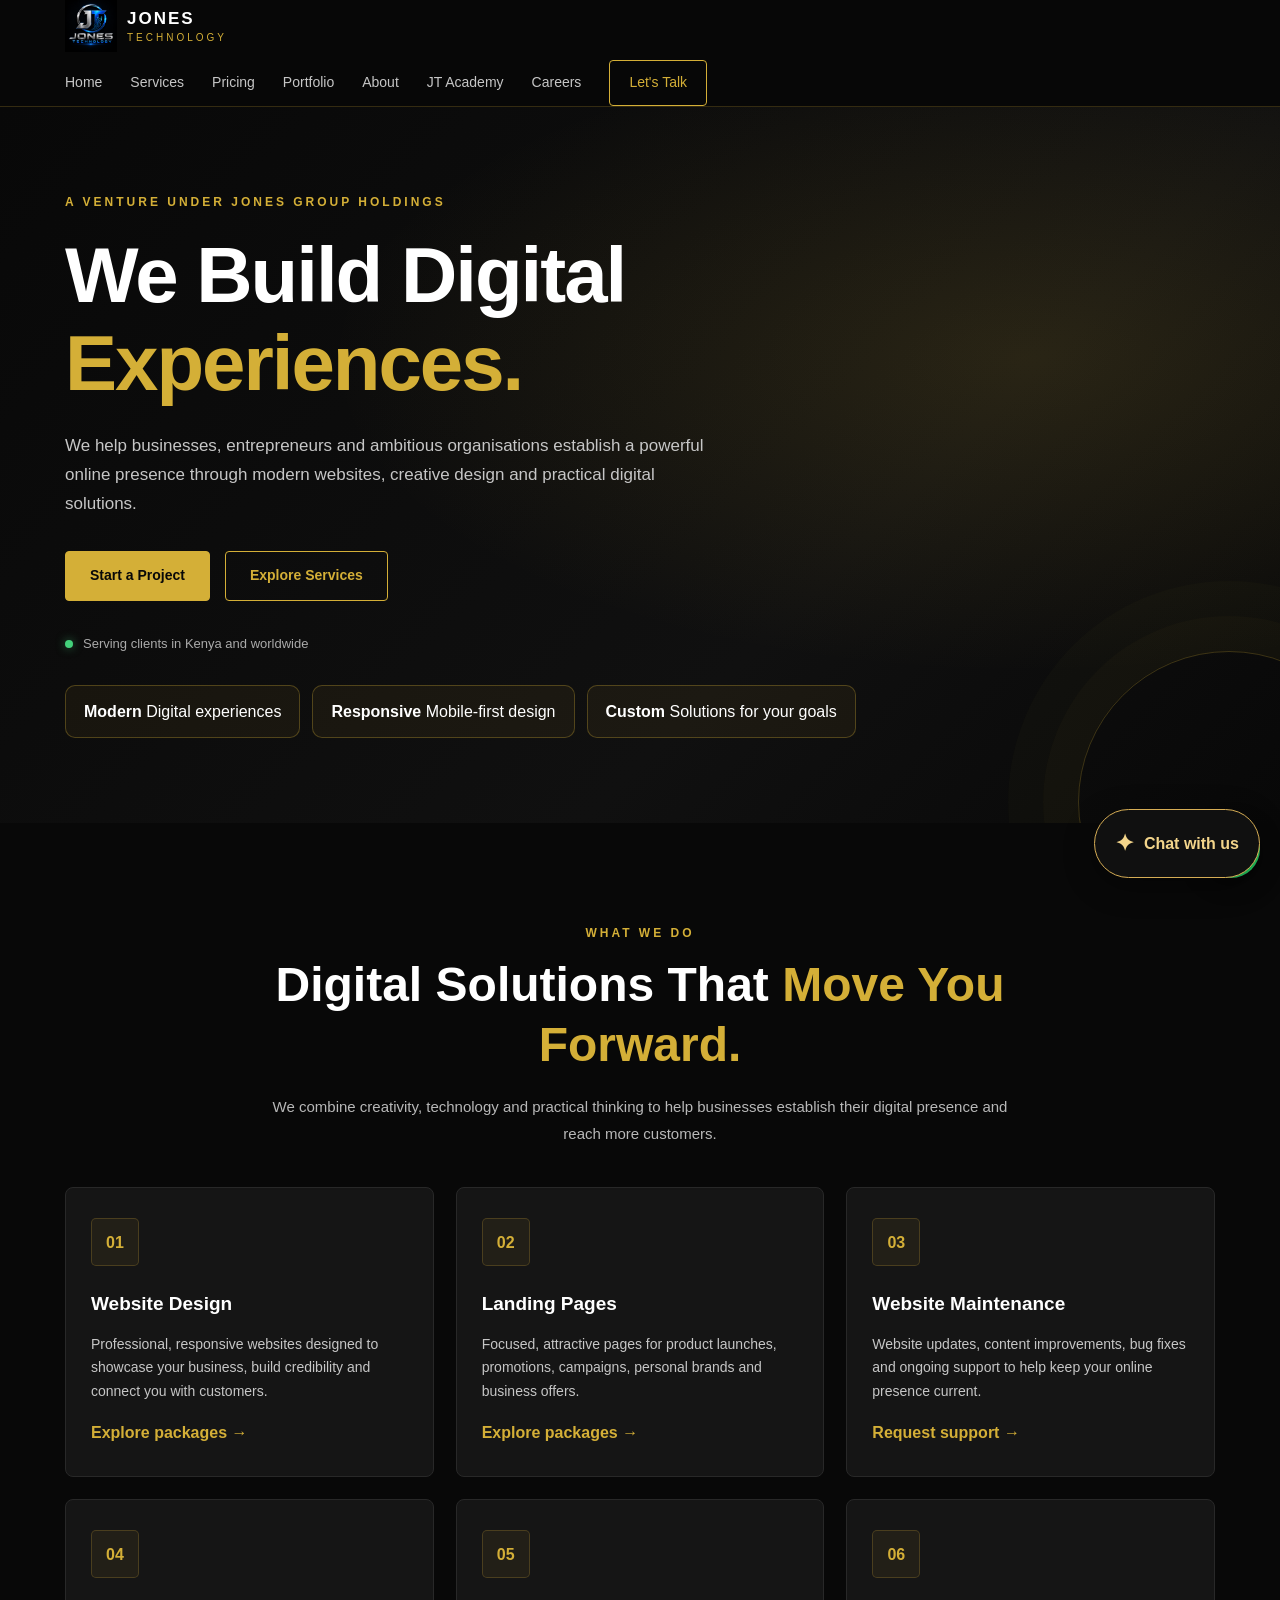
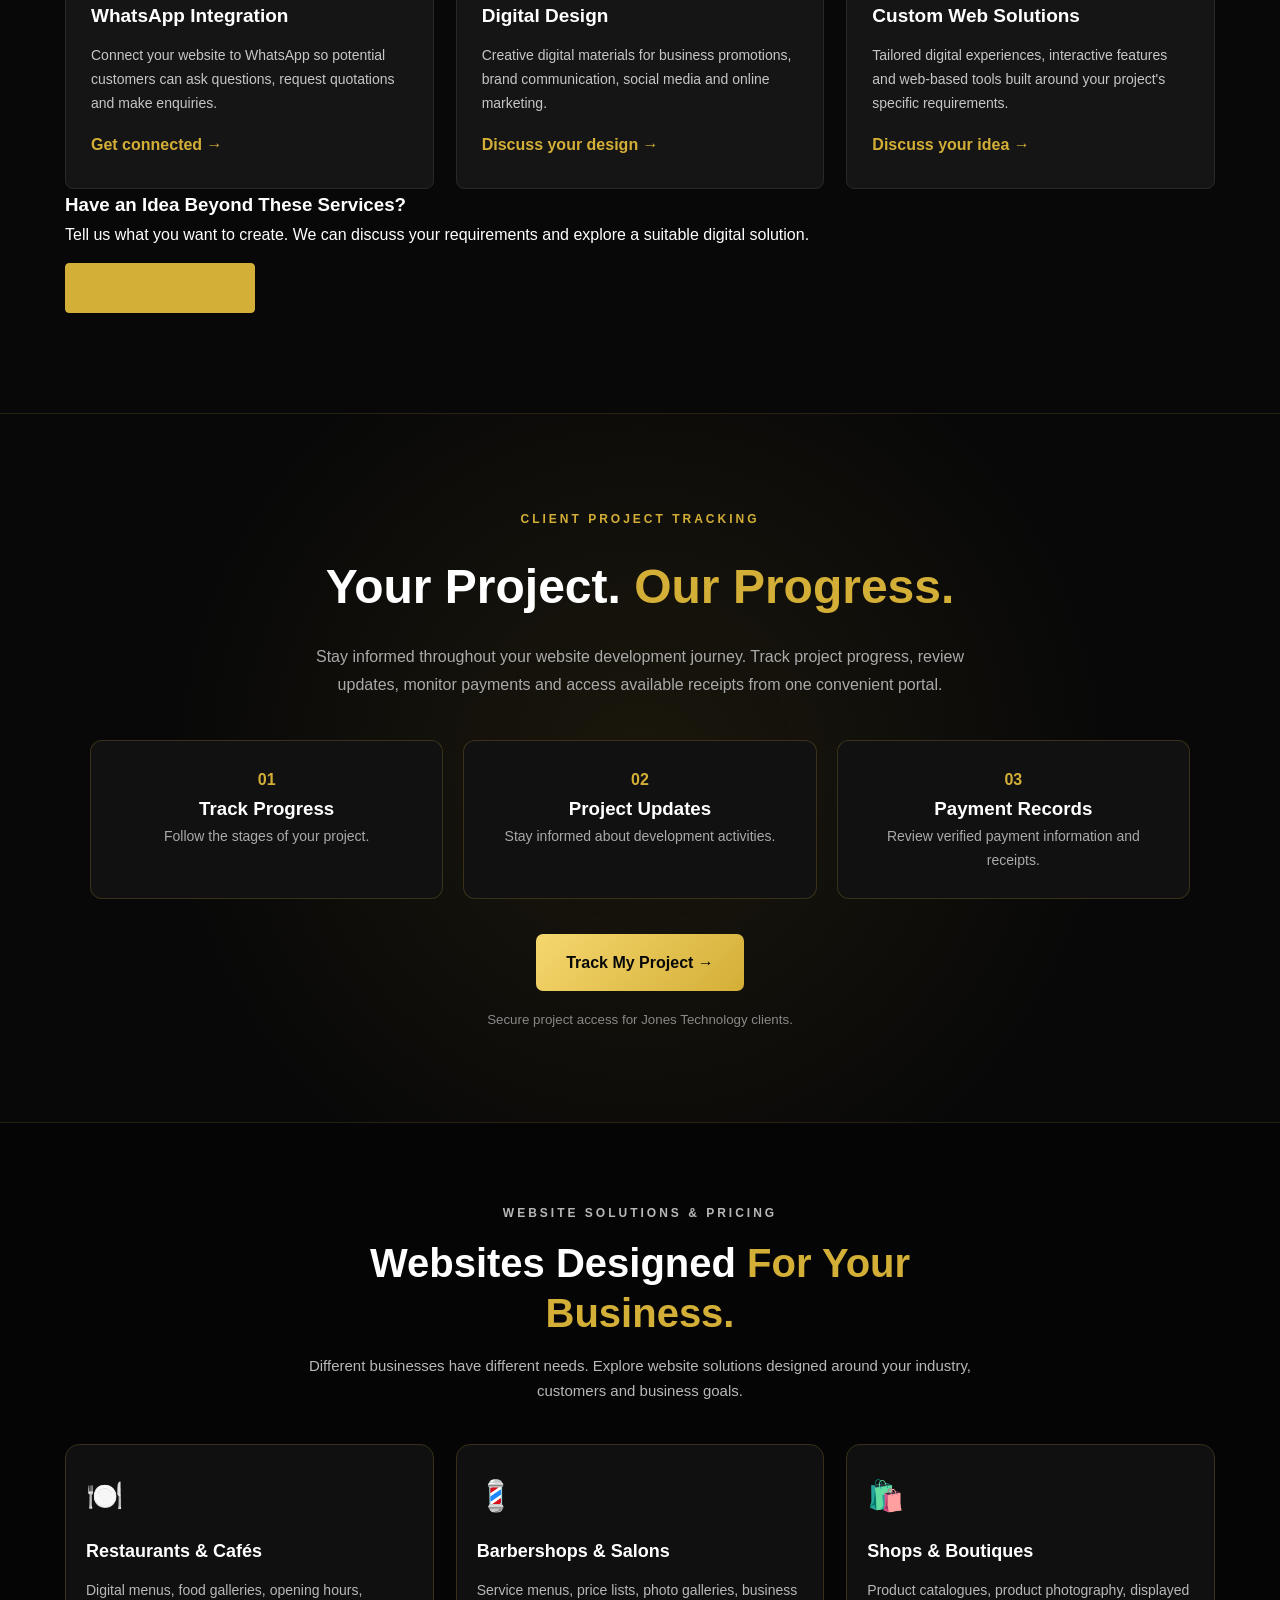
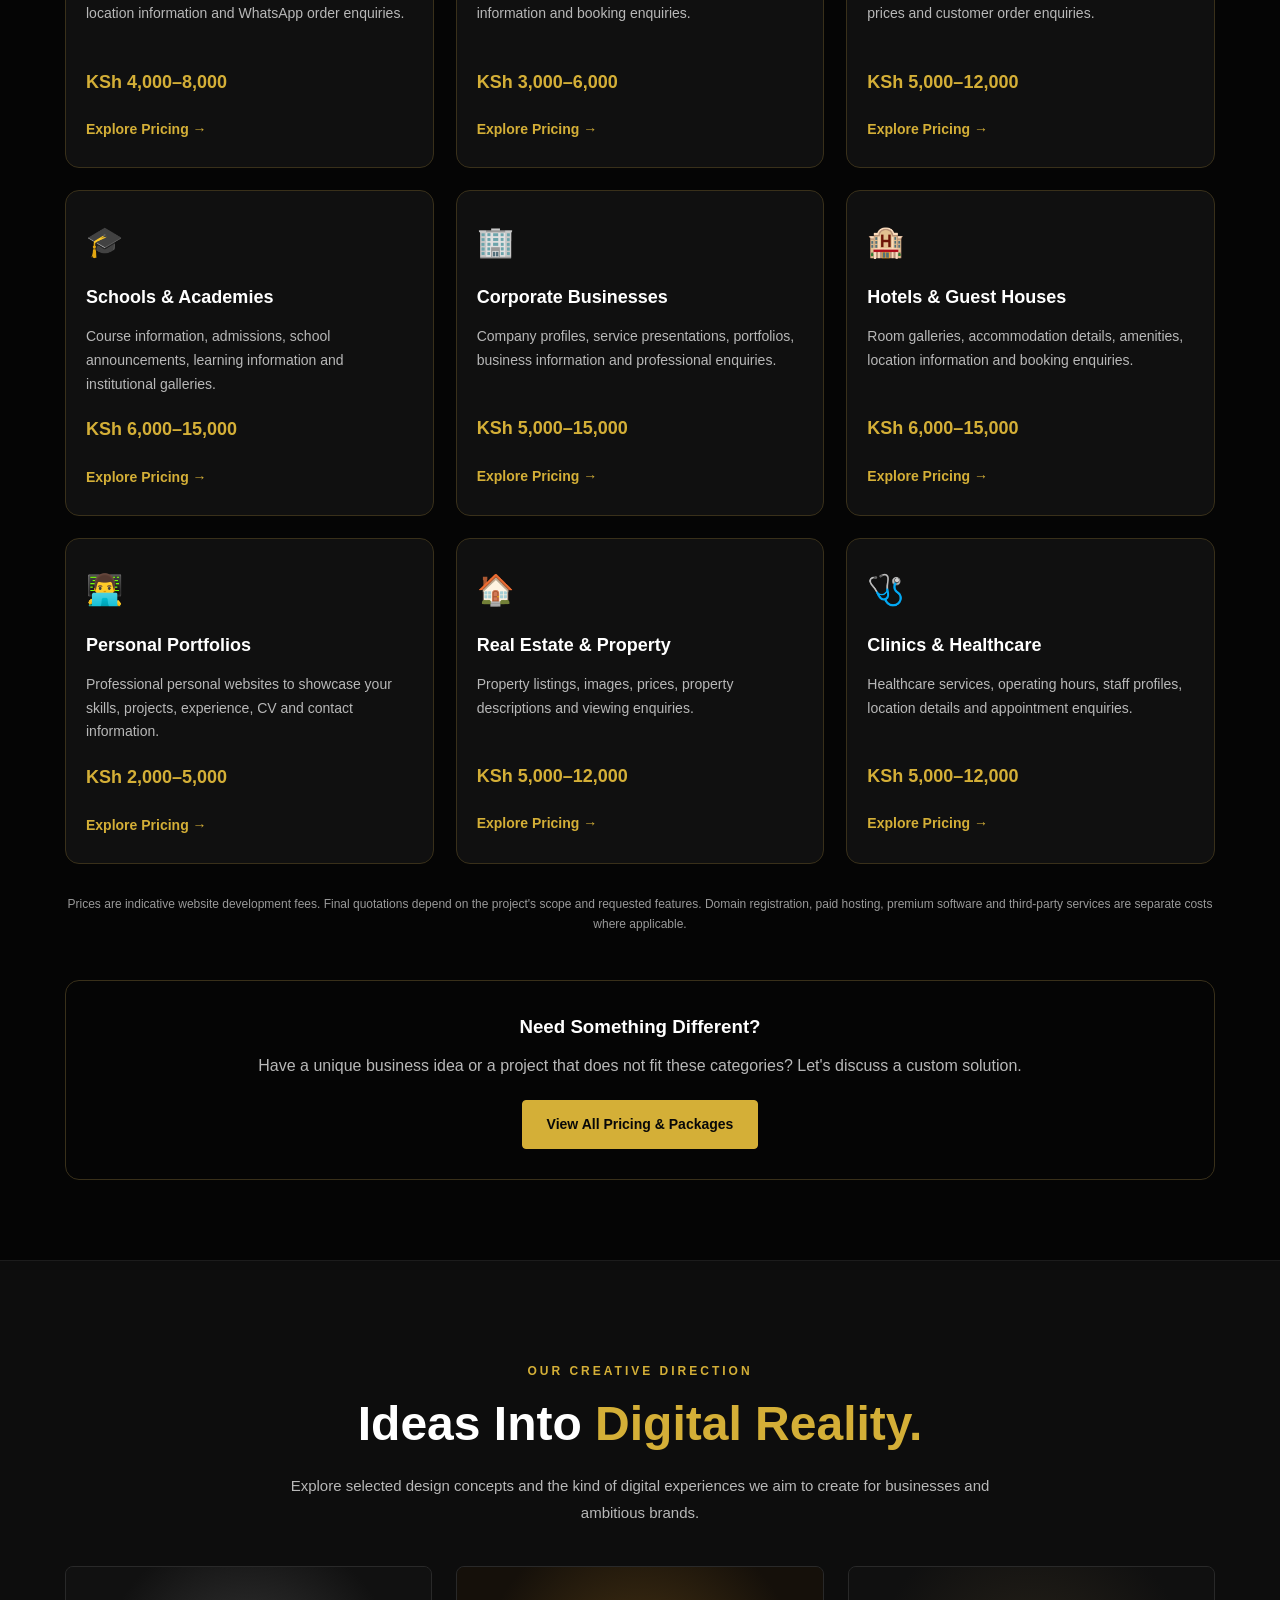
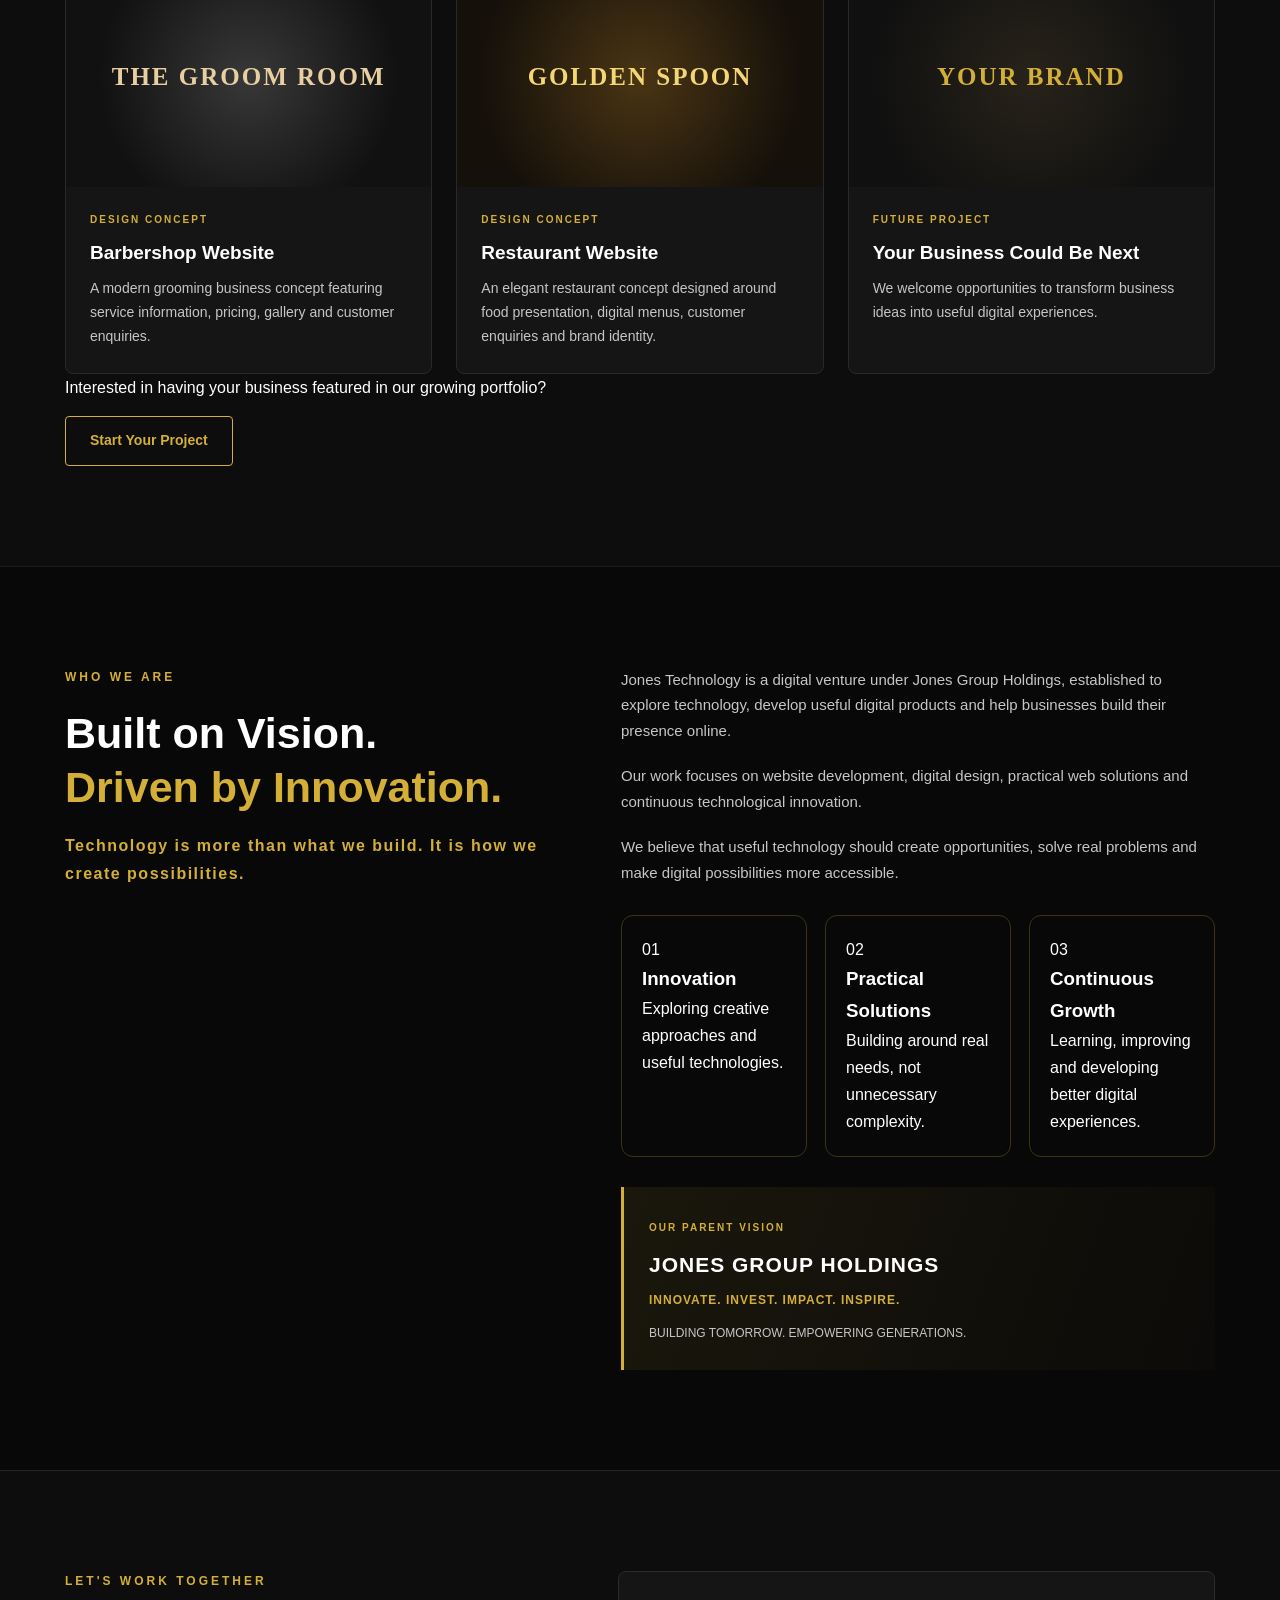
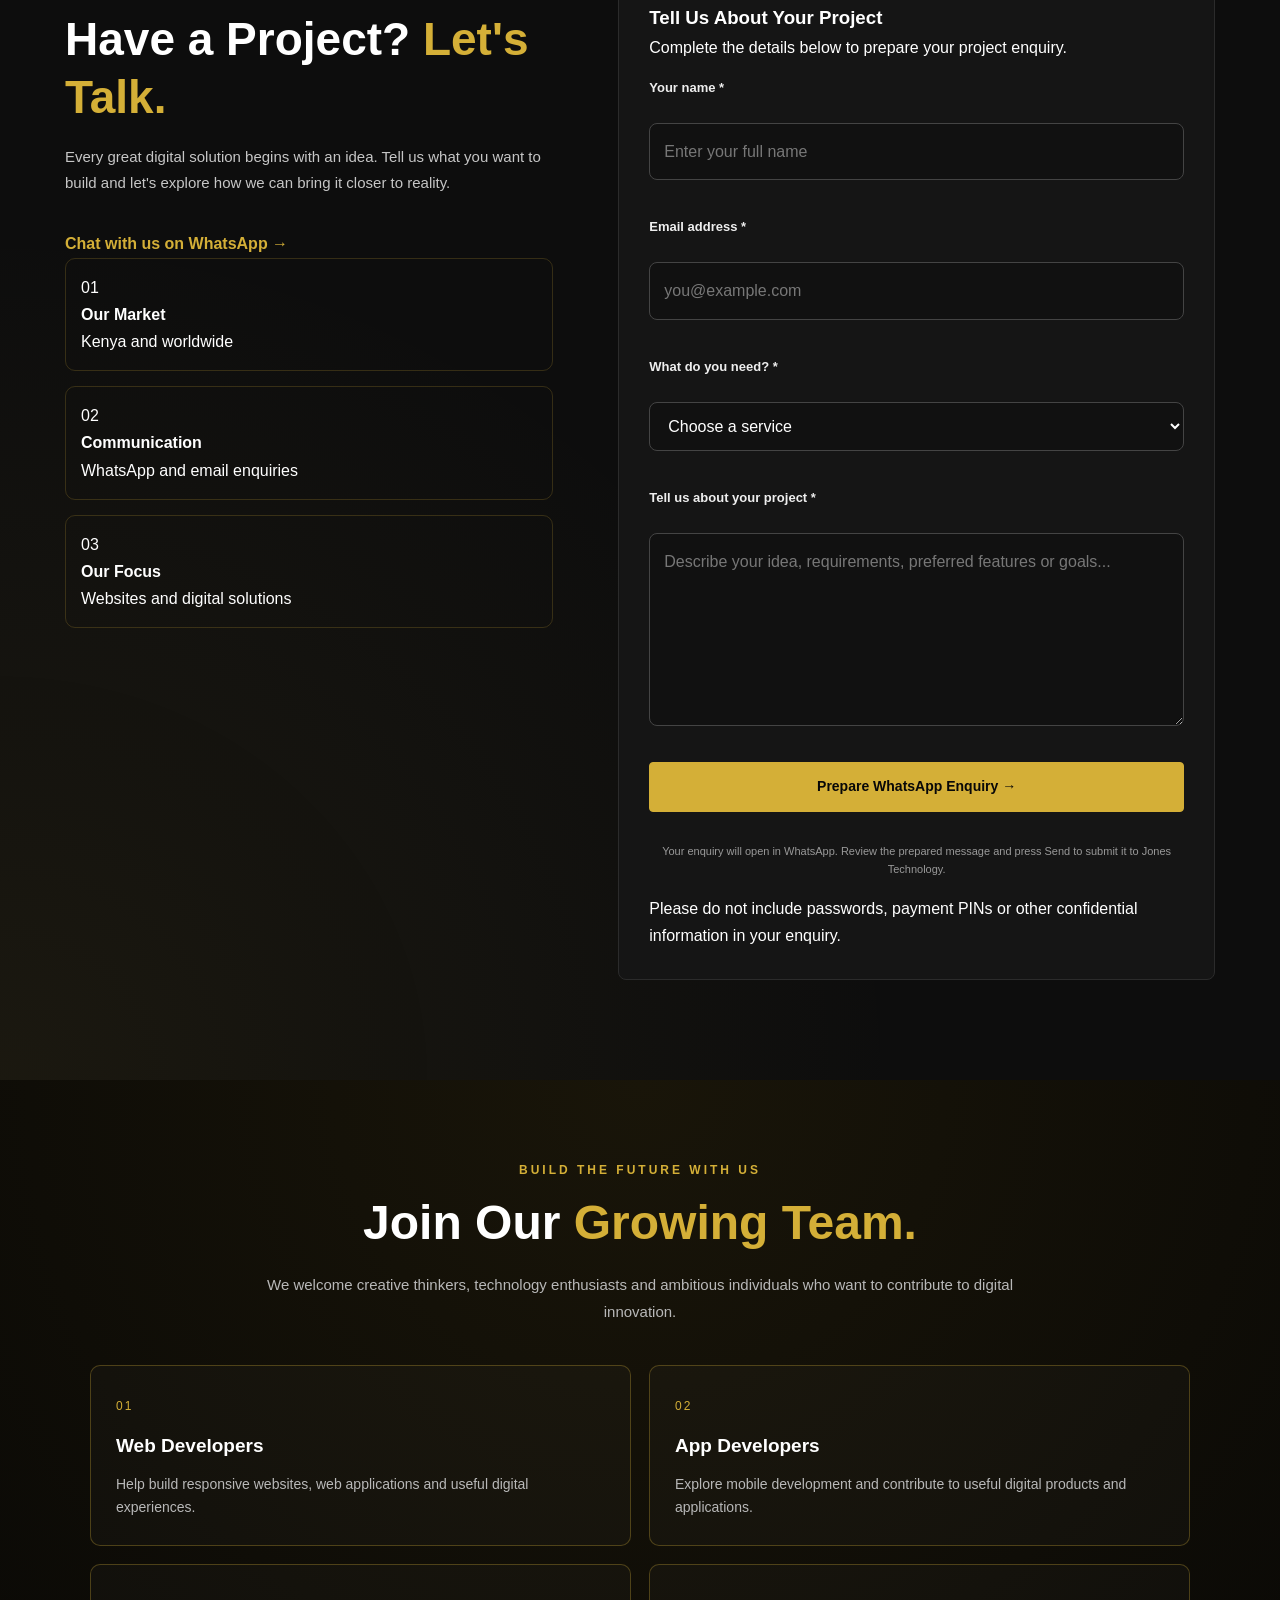
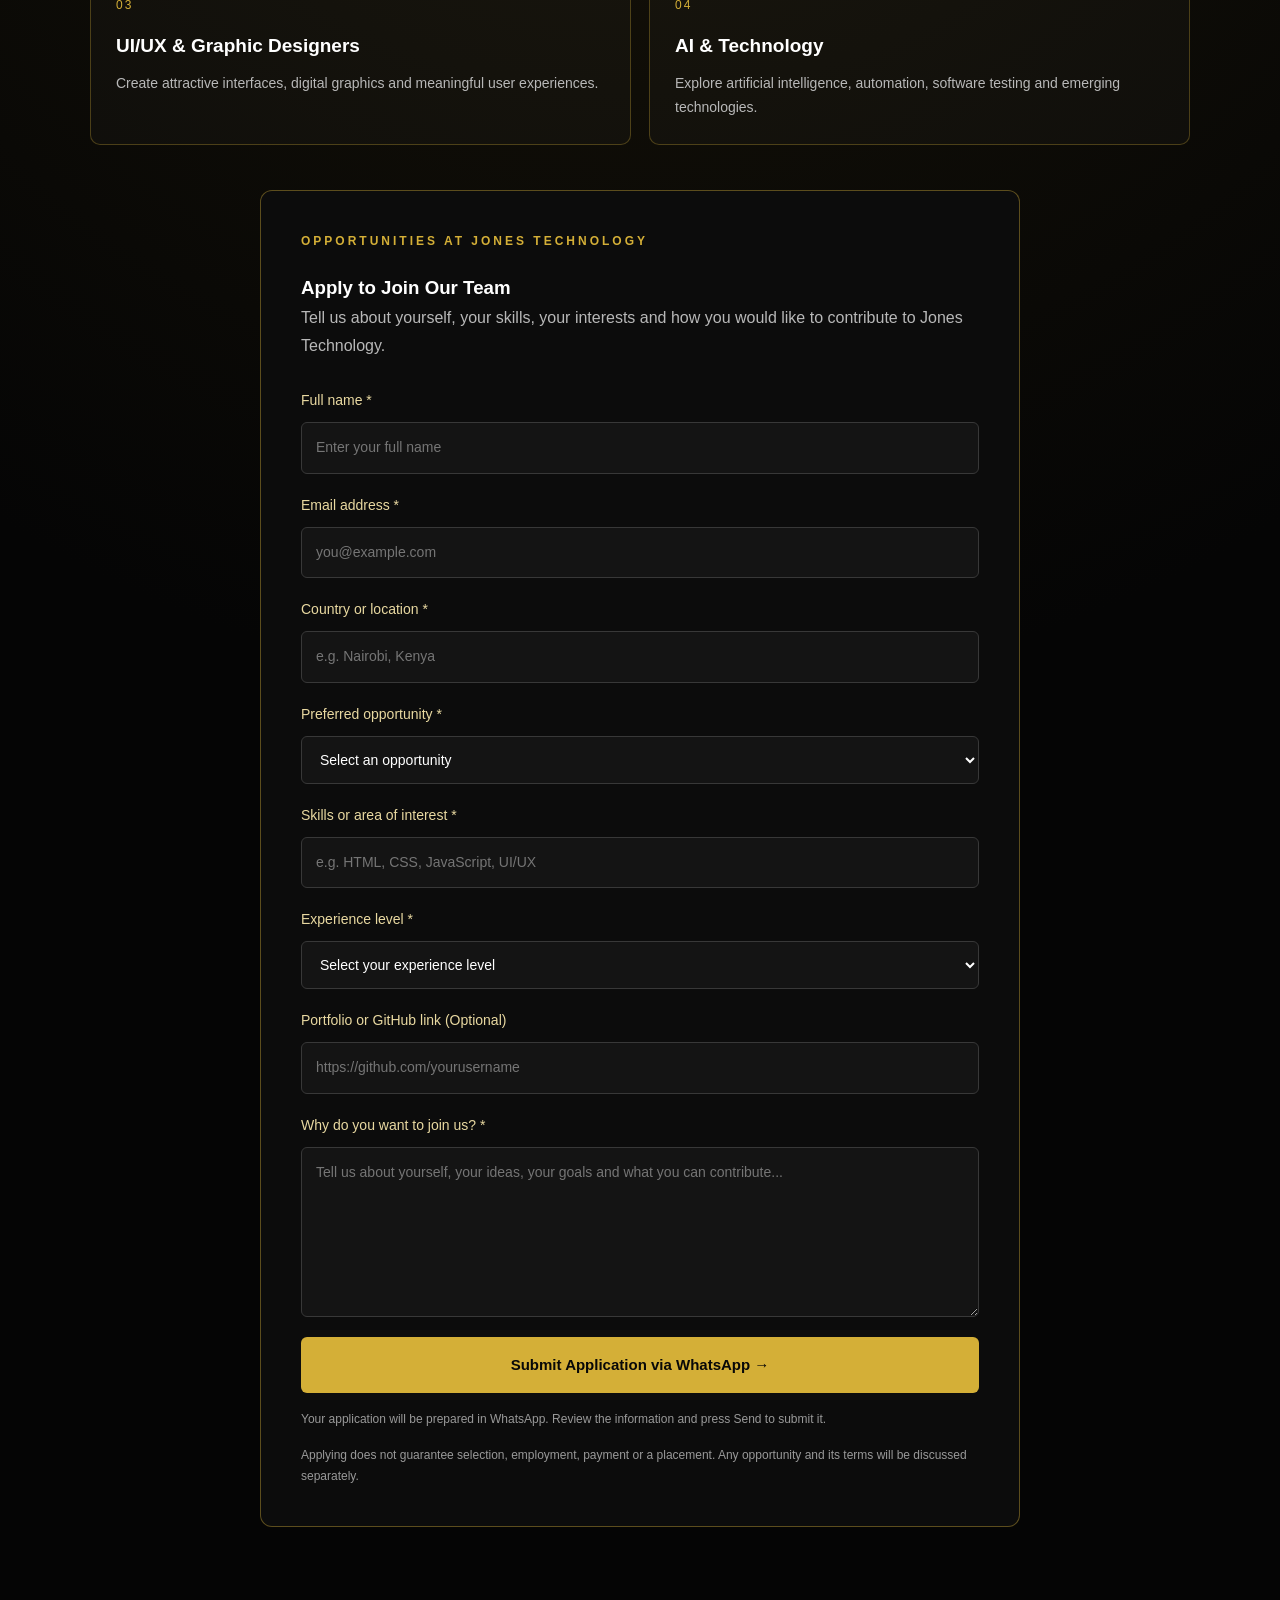
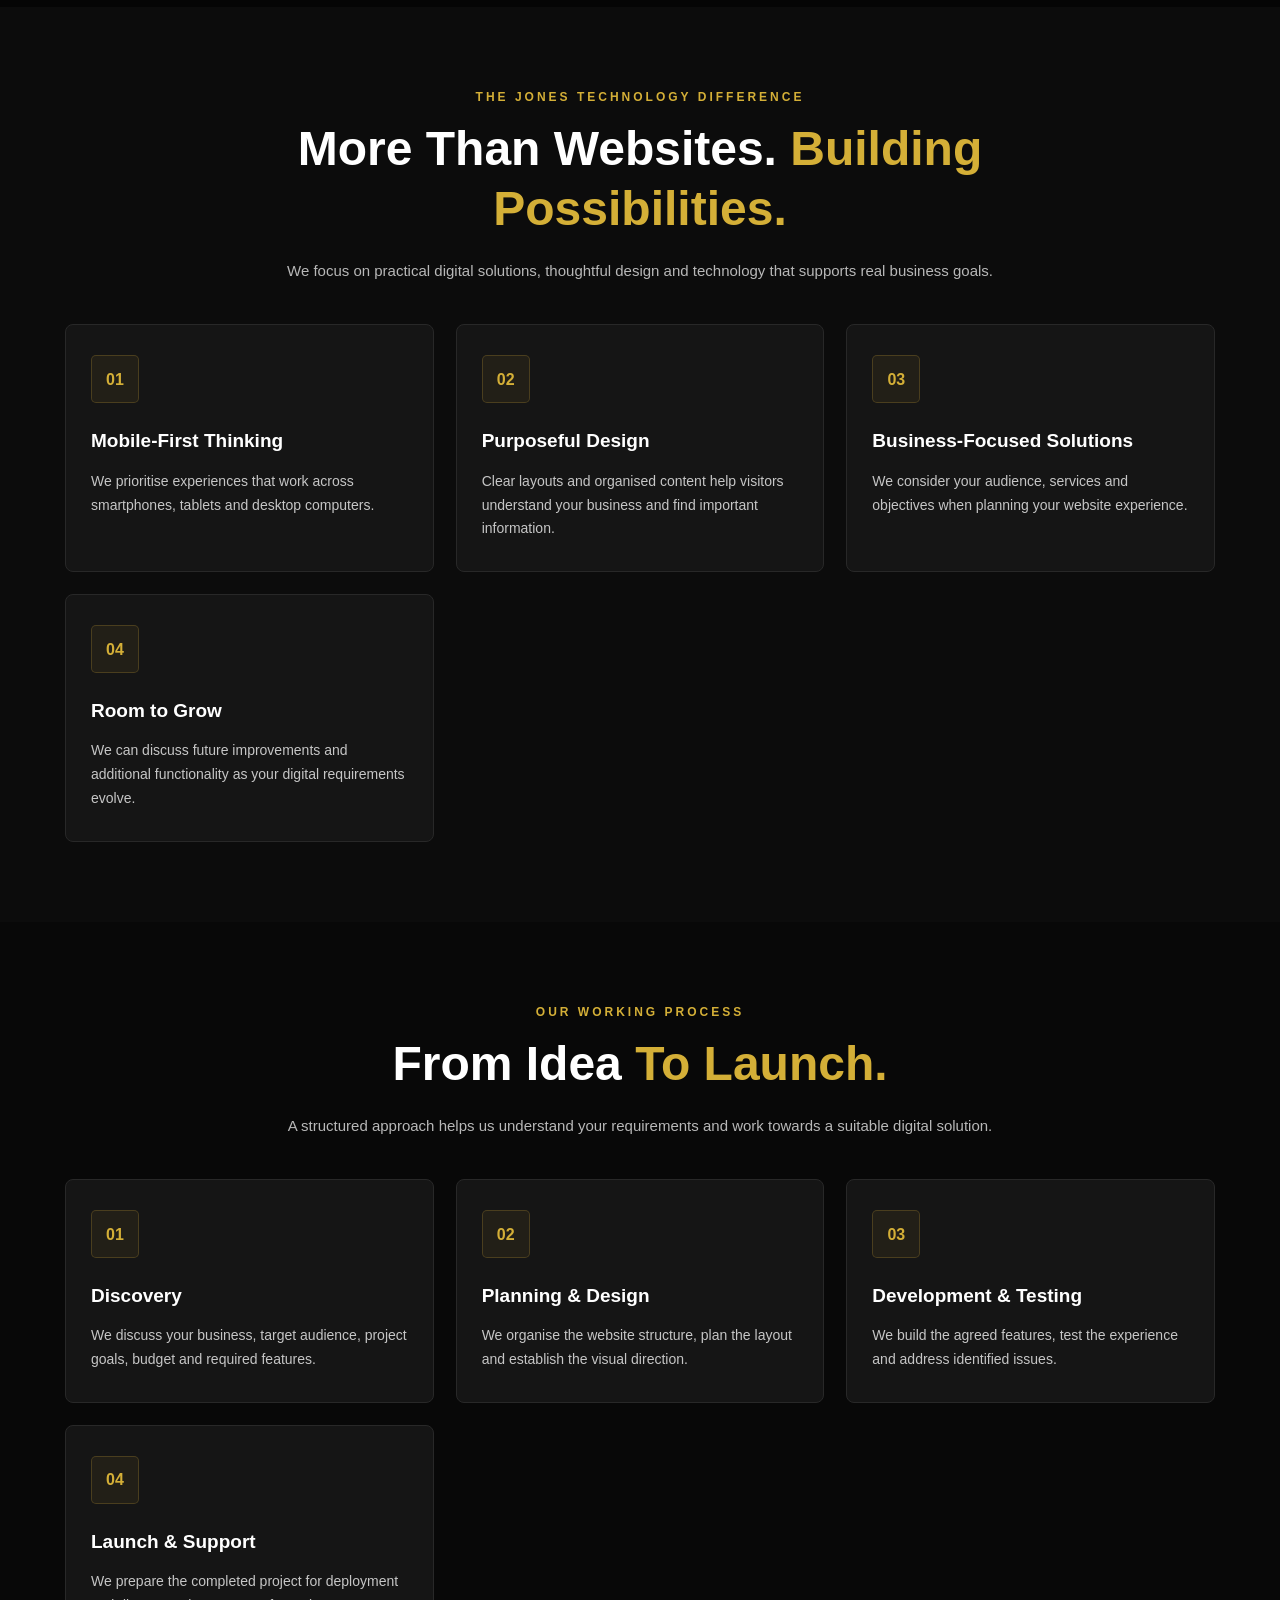
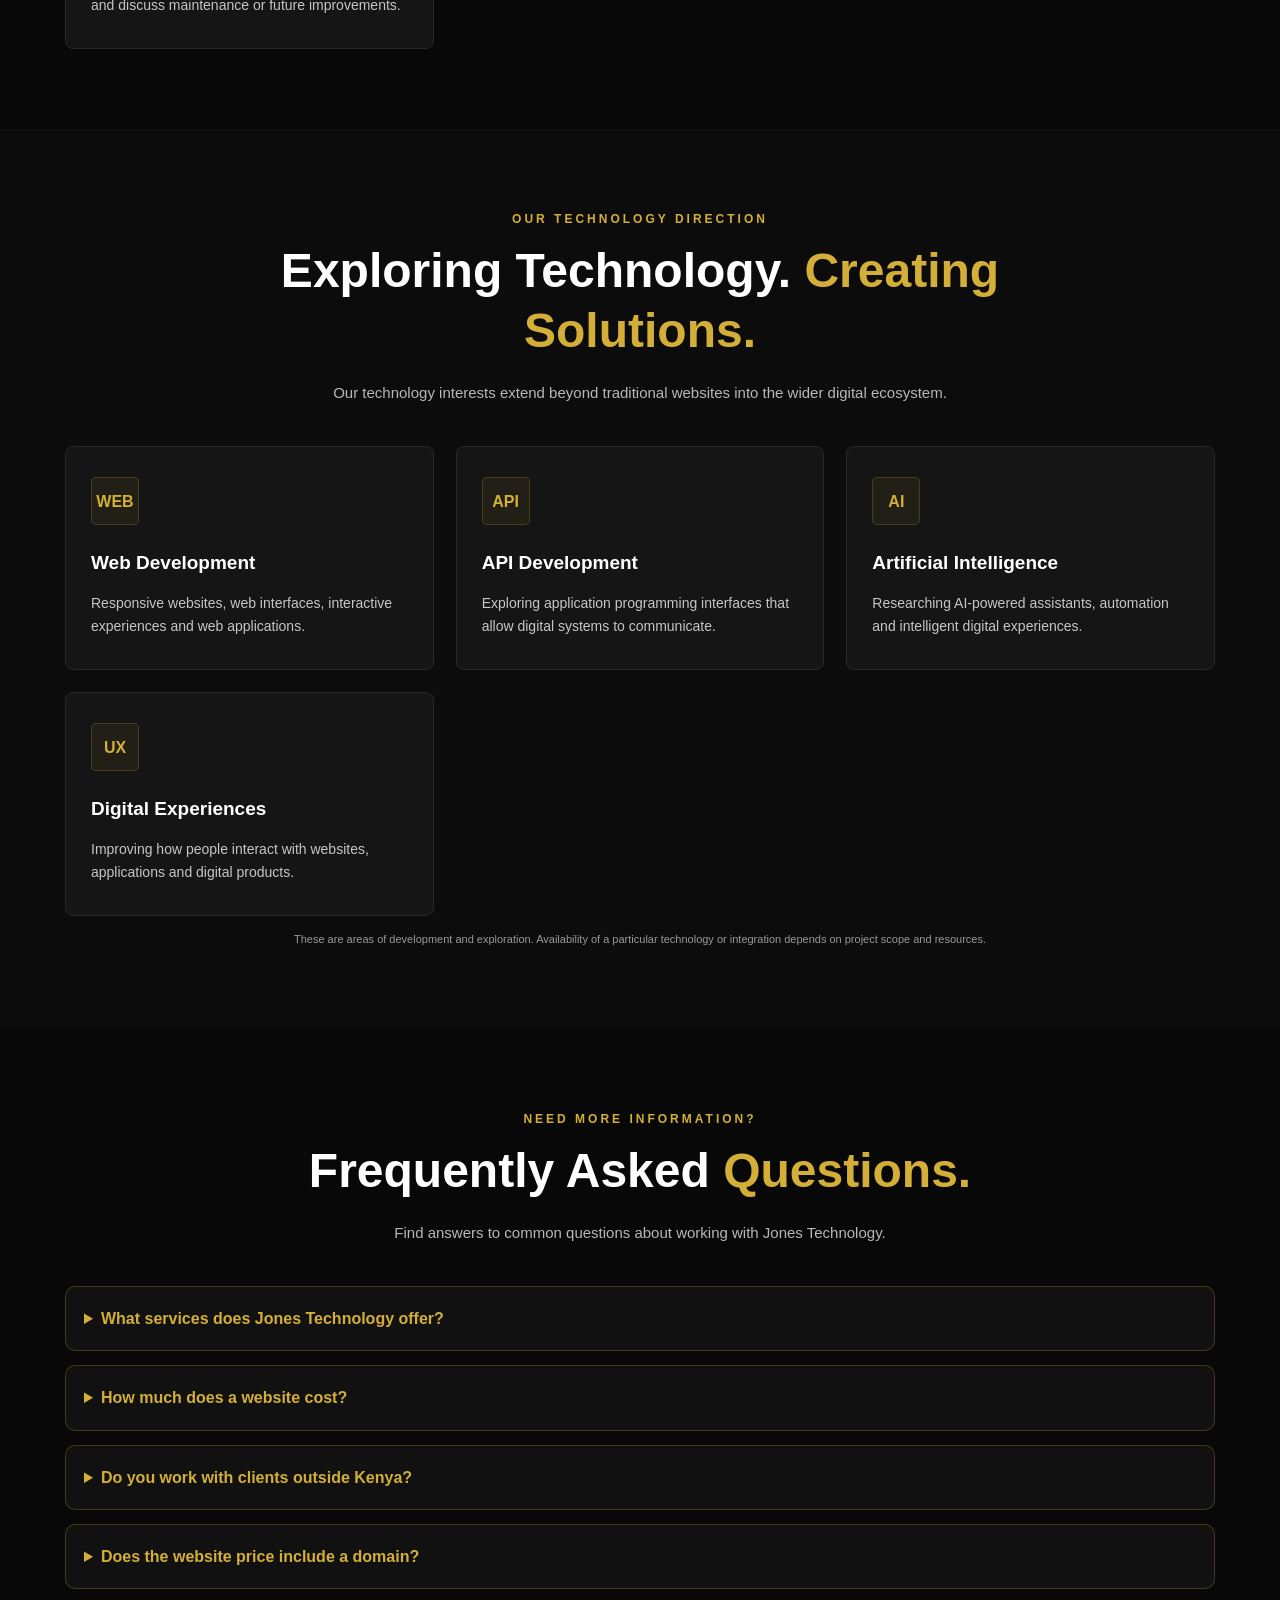
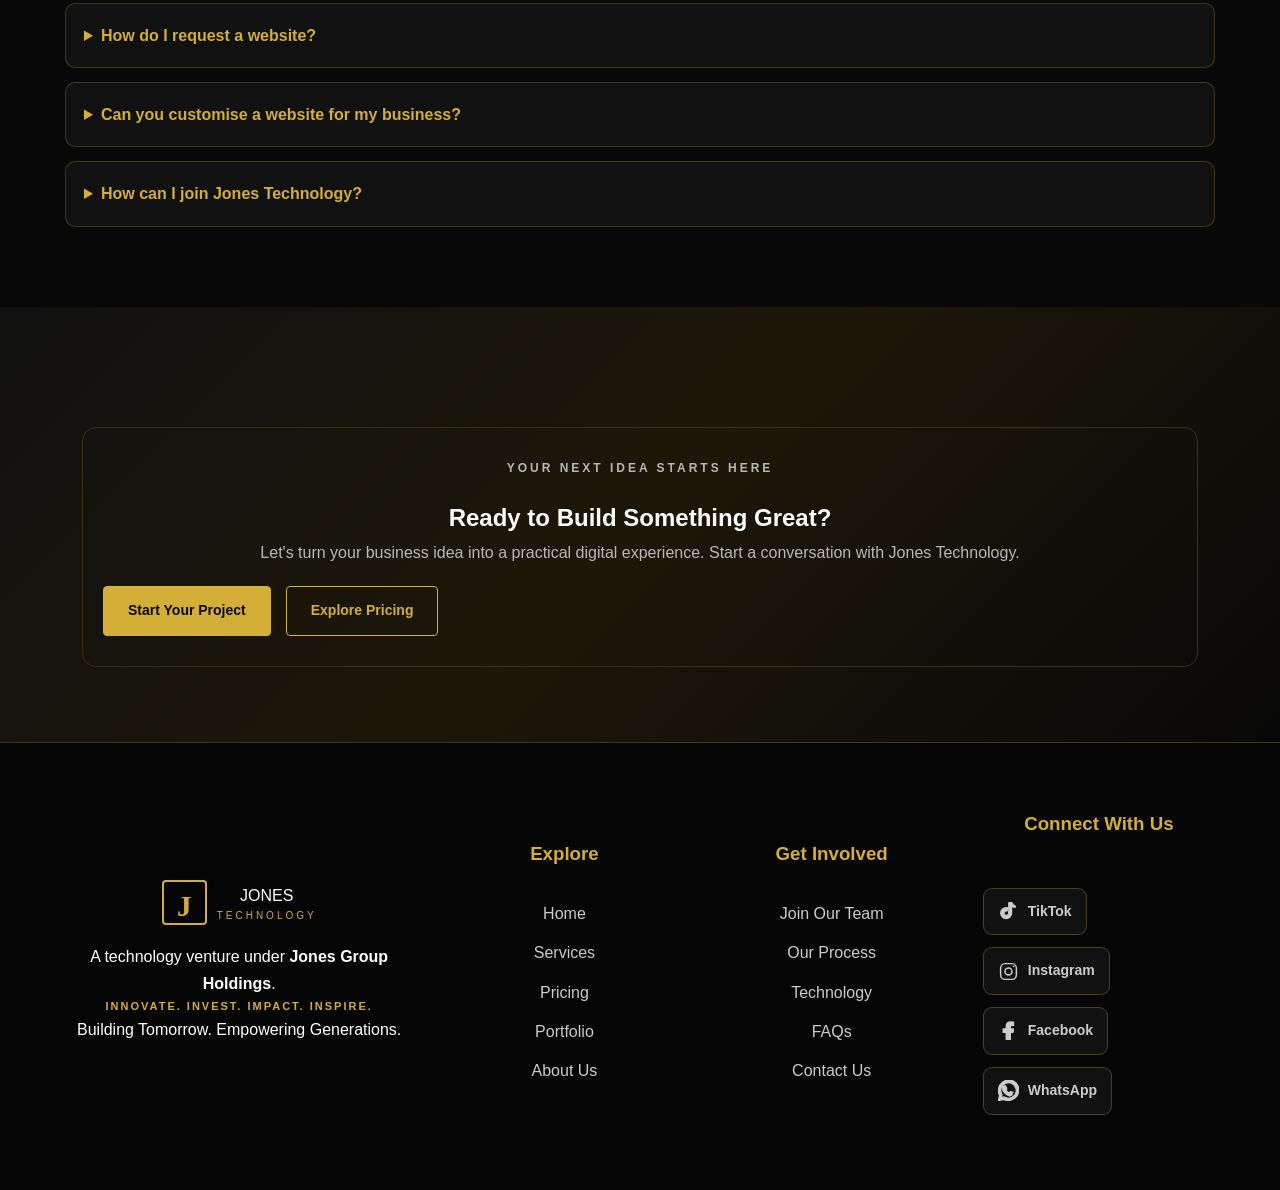
<file: index.html>
<!DOCTYPE html>
<html lang="en">
<head>
    <meta charset="UTF-8">
    <meta name="viewport" content="width=device-width, initial-scale=1.0">

    <title>Jones Technology | Digital Innovation & Web Solutions</title>

    <meta name="description"
          content="Jones Technology, a venture under Jones Group Holdings, builds modern websites and digital solutions for businesses, entrepreneurs and organisations in Kenya and worldwide.">

    <meta name="keywords"
          content="Jones Technology, website design Kenya, web development, business websites, digital solutions, landing pages">

    <meta name="author" content="Jones Technology">
    <meta name="theme-color" content="#080808">
    <meta name="robots" content="index, follow">

    <meta property="og:type" content="website">
    <meta property="og:title" content="Jones Technology | Digital Innovation">
    <meta property="og:description"
          content="We build digital experiences that move businesses forward.">
    <meta property="og:image" content="logo.png">

    <link rel="icon" type="image/png" href="logo.png">
    <link rel="preconnect" href="https://fonts.googleapis.com">
    <link rel="preconnect" href="https://fonts.gstatic.com" crossorigin>

    <link href="https://fonts.googleapis.com/css2?family=DM+Sans:wght@400;500;600;700&family=Montserrat:wght@400;500;600;700;800;900&display=swap"
          rel="stylesheet">

      
<!-- JONES TECHNOLOGY SOCIAL SHARING PREVIEW -->

<meta property="og:type" content="website">

<meta property="og:title"
content="JONES TECHNOLOGY | Official Website">

<meta property="og:description"
content="We build professional websites and innovative digital solutions for businesses. INNOVATE. BUILD. ADVANCE. From Africa, for the world.">

<meta property="og:url"
content="https://borysjones6-svg.github.io/JONES-TECHNOLOGY-/">

<meta property="og:image"
content="https://borysjones6-svg.github.io/JONES-TECHNOLOGY-/assets/jones-tech-preview.jpg">

<meta property="og:image:width" content="1200">

<meta property="og:image:height" content="630">

<meta property="og:image:alt"
content="Jones Technology silver and electric blue J-T logo">

<meta name="twitter:card" content="summary_large_image">

<meta name="twitter:title"
content="JONES TECHNOLOGY | Official Website">

<meta name="twitter:description"
content="Innovate. Build. Advance. From Africa, for the world.">

<meta name="twitter:image"
content="https://borysjones6-svg.github.io/JONES-TECHNOLOGY-/assets/jones-tech-preview.jpg">
      

    <!-- Main stylesheet -->
    <link rel="stylesheet" href="style.css">

    <!-- Main JavaScript -->
    <script src="script.js" defer></script>
</head>

<body>

    <!-- ACCESSIBILITY: SKIP NAVIGATION -->
    <a href="#main-content" class="skip-link">
        Skip to main content
    </a>

    <!-- HEADER -->
    <header class="header" id="siteHeader">
        <div class="container header-content">

            <!-- BRAND LOGO -->
            <a href="#home"
               class="logo"
               aria-label="Jones Technology homepage">

                <img src="logo.png"
                     alt="Jones Technology logo"
                     class="logo-image"
                     width="48"
                     height="48">

                <span class="logo-text">
                    <strong>JONES</strong>
                    <small>TECHNOLOGY</small>
                </span>
            </a>

            <!-- MOBILE MENU BUTTON -->
            <button
                class="menu-toggle"
                id="menuToggle"
                type="button"
                aria-label="Open navigation menu"
                aria-expanded="false"
                aria-controls="navMenu">

                <span aria-hidden="true">☰</span>
            </button>

            <!-- MAIN NAVIGATION -->
            <nav class="nav-menu"
                 id="navMenu"
                 aria-label="Main navigation">

                <a href="#home">Home</a>
                <a href="#services">Services</a>
                <a href="#pricing">Pricing</a>
                <a href="#portfolio">Portfolio</a>
                <a href="#about">About</a>
                <a href="academy/coming-soon.html">JT Academy</a>
                <a href="#join-team">Careers</a>

                <a href="#contact" class="nav-cta">
                    Let's Talk
                </a>

            </nav>

        </div>
    </header>

    <!-- MAIN CONTENT -->
    <main id="main-content">

        <!-- HERO SECTION -->
        <section class="hero" id="home">
            <div class="container hero-content">

                <p class="eyebrow">
                    A VENTURE UNDER JONES GROUP HOLDINGS
                </p>

                <h1>
                    We Build Digital
                    <span>Experiences.</span>
                </h1>

                <p class="hero-description">
                    We help businesses, entrepreneurs and ambitious
                    organisations establish a powerful online presence
                    through modern websites, creative design and
                    practical digital solutions.
                </p>

                <div class="hero-buttons">

                    <a href="#contact" class="btn btn-primary">
                        Start a Project
                    </a>

                    <a href="#services" class="btn btn-outline">
                        Explore Services
                    </a>

                </div>

                <div class="hero-note">
                    <span class="status-dot" aria-hidden="true"></span>
                    Serving clients in Kenya and worldwide
                </div>

                <!-- HERO VALUE POINTS -->
                <div class="hero-highlights">

                    <div class="hero-highlight">
                        <strong>Modern</strong>
                        <span>Digital experiences</span>
                    </div>

                    <div class="hero-highlight">
                        <strong>Responsive</strong>
                        <span>Mobile-first design</span>
                    </div>

                    <div class="hero-highlight">
                        <strong>Custom</strong>
                        <span>Solutions for your goals</span>
                    </div>

                </div>

            </div>
        </section>

        
        <!-- =====================================
             SERVICES SECTION
        ====================================== -->
        <section class="section services-section" id="services">
            <div class="container">

                <div class="section-heading">
                    <p class="eyebrow">WHAT WE DO</p>

                    <h2>
                        Digital Solutions That
                        <span>Move You Forward.</span>
                    </h2>

                    <p>
                        We combine creativity, technology and practical
                        thinking to help businesses establish their
                        digital presence and reach more customers.
                    </p>
                </div>

                <div class="services-grid">

                    <!-- SERVICE 01 -->
                    <article class="service-card">
                        <div class="service-icon">01</div>

                        <h3>Website Design</h3>

                        <p>
                            Professional, responsive websites designed
                            to showcase your business, build credibility
                            and connect you with customers.
                        </p>

                        <a href="pricing.html"
                           class="service-link">
                            Explore packages →
                        </a>
                    </article>

                    <!-- SERVICE 02 -->
                    <article class="service-card">
                        <div class="service-icon">02</div>

                        <h3>Landing Pages</h3>

                        <p>
                            Focused, attractive pages for product
                            launches, promotions, campaigns, personal
                            brands and business offers.
                        </p>

                        <a href="pricing.html"
                           class="service-link">
                            Explore packages →
                        </a>
                    </article>

                    <!-- SERVICE 03 -->
                    <article class="service-card">
                        <div class="service-icon">03</div>

                        <h3>Website Maintenance</h3>

                        <p>
                            Website updates, content improvements,
                            bug fixes and ongoing support to help
                            keep your online presence current.
                        </p>

                        <a href="#contact"
                           class="service-link">
                            Request support →
                        </a>
                    </article>

                    <!-- SERVICE 04 -->
                    <article class="service-card">
                        <div class="service-icon">04</div>

                        <h3>WhatsApp Integration</h3>

                        <p>
                            Connect your website to WhatsApp so
                            potential customers can ask questions,
                            request quotations and make enquiries.
                        </p>

                        <a href="#contact"
                           class="service-link">
                            Get connected →
                        </a>
                    </article>

                    <!-- SERVICE 05 -->
                    <article class="service-card">
                        <div class="service-icon">05</div>

                        <h3>Digital Design</h3>

                        <p>
                            Creative digital materials for business
                            promotions, brand communication, social
                            media and online marketing.
                        </p>

                        <a href="#contact"
                           class="service-link">
                            Discuss your design →
                        </a>
                    </article>

                    <!-- SERVICE 06 -->
                    <article class="service-card">
                        <div class="service-icon">06</div>

                        <h3>Custom Web Solutions</h3>

                        <p>
                            Tailored digital experiences, interactive
                            features and web-based tools built around
                            your project's specific requirements.
                        </p>

                        <a href="#contact"
                           class="service-link">
                            Discuss your idea →
                        </a>
                    </article>

                </div>

                <!-- SERVICES CTA -->
                <div class="services-bottom">
                    <h3>Have an Idea Beyond These Services?</h3>

                    <p>
                        Tell us what you want to create. We can
                        discuss your requirements and explore
                        a suitable digital solution.
                    </p>

                    <a href="#contact" class="btn btn-primary">
                        Discuss Your Project
                    </a>
                </div>

            </div>
        </section>

      
<!-- PROJECT STATUS SECTION -->

<section class="project-tracking-section" id="project-tracking">

    <div class="project-tracking-container">

        <span class="section-tag">CLIENT PROJECT TRACKING</span>

        <h2>
            Your Project.
            <span>Our Progress.</span>
        </h2>

        <p>
            Stay informed throughout your website development journey.
            Track project progress, review updates, monitor payments
            and access available receipts from one convenient portal.
        </p>

        <div class="tracking-features">

            <div class="tracking-feature">
                <span>01</span>
                <h3>Track Progress</h3>
                <p>Follow the stages of your project.</p>
            </div>

            <div class="tracking-feature">
                <span>02</span>
                <h3>Project Updates</h3>
                <p>Stay informed about development activities.</p>
            </div>

            <div class="tracking-feature">
                <span>03</span>
                <h3>Payment Records</h3>
                <p>Review verified payment information and receipts.</p>
            </div>

        </div>

        <a href="project-status.html" class="tracking-button">
            Track My Project →
        </a>

        <small>
            Secure project access for Jones Technology clients.
        </small>

    </div>

</section>


      
        <!-- =====================================
             WEBSITE CATEGORIES & PRICING
        ====================================== -->
        <section id="pricing" class="pricing-preview section">
            <div class="container">

                <div class="section-heading">
                    <p class="eyebrow">WEBSITE SOLUTIONS & PRICING</p>

                    <h2>
                        Websites Designed
                        <span>For Your Business.</span>
                    </h2>

                    <p>
                        Different businesses have different needs.
                        Explore website solutions designed around
                        your industry, customers and business goals.
                    </p>
                </div>

                <div class="pricing-grid">

                    <!-- RESTAURANTS -->
                    <article class="pricing-card">
                        <div class="pricing-icon" aria-hidden="true">🍽️</div>

                        <h3>Restaurants & Cafés</h3>

                        <p>
                            Digital menus, food galleries, opening
                            hours, location information and WhatsApp
                            order enquiries.
                        </p>

                        <div class="price">KSh 4,000–8,000</div>

                        <a href="pricing.html?category=restaurant"
                           class="pricing-link">
                            Explore Pricing →
                        </a>
                    </article>

                    <!-- BARBERSHOPS -->
                    <article class="pricing-card">
                        <div class="pricing-icon" aria-hidden="true">💈</div>

                        <h3>Barbershops & Salons</h3>

                        <p>
                            Service menus, price lists, photo galleries,
                            business information and booking enquiries.
                        </p>

                        <div class="price">KSh 3,000–6,000</div>

                        <a href="pricing.html?category=barbershop"
                           class="pricing-link">
                            Explore Pricing →
                        </a>
                    </article>

                    <!-- SHOPS -->
                    <article class="pricing-card">
                        <div class="pricing-icon" aria-hidden="true">🛍️</div>

                        <h3>Shops & Boutiques</h3>

                        <p>
                            Product catalogues, product photography,
                            displayed prices and customer order enquiries.
                        </p>

                        <div class="price">KSh 5,000–12,000</div>

                        <a href="pricing.html?category=shop"
                           class="pricing-link">
                            Explore Pricing →
                        </a>
                    </article>

                    <!-- SCHOOLS -->
                    <article class="pricing-card">
                        <div class="pricing-icon" aria-hidden="true">🎓</div>

                        <h3>Schools & Academies</h3>

                        <p>
                            Course information, admissions, school
                            announcements, learning information
                            and institutional galleries.
                        </p>

                        <div class="price">KSh 6,000–15,000</div>

                        <a href="pricing.html?category=school"
                           class="pricing-link">
                            Explore Pricing →
                        </a>
                    </article>

                    <!-- CORPORATE -->
                    <article class="pricing-card">
                        <div class="pricing-icon" aria-hidden="true">🏢</div>

                        <h3>Corporate Businesses</h3>

                        <p>
                            Company profiles, service presentations,
                            portfolios, business information
                            and professional enquiries.
                        </p>

                        <div class="price">KSh 5,000–15,000</div>

                        <a href="pricing.html?category=corporate"
                           class="pricing-link">
                            Explore Pricing →
                        </a>
                    </article>

                    <!-- HOTELS -->
                    <article class="pricing-card">
                        <div class="pricing-icon" aria-hidden="true">🏨</div>

                        <h3>Hotels & Guest Houses</h3>

                        <p>
                            Room galleries, accommodation details,
                            amenities, location information
                            and booking enquiries.
                        </p>

                        <div class="price">KSh 6,000–15,000</div>

                        <a href="pricing.html?category=hotel"
                           class="pricing-link">
                            Explore Pricing →
                        </a>
                    </article>

                    <!-- PERSONAL PORTFOLIOS -->
                    <article class="pricing-card">
                        <div class="pricing-icon" aria-hidden="true">👨‍💻</div>

                        <h3>Personal Portfolios</h3>

                        <p>
                            Professional personal websites to showcase
                            your skills, projects, experience,
                            CV and contact information.
                        </p>

                        <div class="price">KSh 2,000–5,000</div>

                        <a href="pricing.html?category=portfolio"
                           class="pricing-link">
                            Explore Pricing →
                        </a>
                    </article>

                    <!-- REAL ESTATE -->
                    <article class="pricing-card">
                        <div class="pricing-icon" aria-hidden="true">🏠</div>

                        <h3>Real Estate & Property</h3>

                        <p>
                            Property listings, images, prices,
                            property descriptions and viewing enquiries.
                        </p>

                        <div class="price">KSh 5,000–12,000</div>

                        <a href="pricing.html?category=real-estate"
                           class="pricing-link">
                            Explore Pricing →
                        </a>
                    </article>

                    <!-- HEALTHCARE -->
                    <article class="pricing-card">
                        <div class="pricing-icon" aria-hidden="true">🩺</div>

                        <h3>Clinics & Healthcare</h3>

                        <p>
                            Healthcare services, operating hours,
                            staff profiles, location details
                            and appointment enquiries.
                        </p>

                        <div class="price">KSh 5,000–12,000</div>

                        <a href="pricing.html?category=clinic"
                           class="pricing-link">
                            Explore Pricing →
                        </a>
                    </article>

                </div>

                <!-- PRICING TRANSPARENCY -->
                <p class="pricing-disclaimer">
                    Prices are indicative website development fees.
                    Final quotations depend on the project's scope
                    and requested features. Domain registration,
                    paid hosting, premium software and third-party
                    services are separate costs where applicable.
                </p>

                <!-- CUSTOM PROJECT CTA -->
                <div class="pricing-bottom">
                    <h3>Need Something Different?</h3>

                    <p>
                        Have a unique business idea or a project
                        that does not fit these categories?
                        Let's discuss a custom solution.
                    </p>

                    <a href="pricing.html" class="btn btn-primary">
                        View All Pricing & Packages
                    </a>
                </div>

            </div>
        </section>

      
        <!-- =====================================
             PORTFOLIO SECTION
        ====================================== -->
        <section class="section portfolio-section" id="portfolio">
            <div class="container">

                <div class="section-heading">
                    <p class="eyebrow">OUR CREATIVE DIRECTION</p>

                    <h2>
                        Ideas Into
                        <span>Digital Reality.</span>
                    </h2>

                    <p>
                        Explore selected design concepts and the
                        kind of digital experiences we aim to create
                        for businesses and ambitious brands.
                    </p>
                </div>

                <div class="portfolio-grid">

                    <!-- PORTFOLIO PROJECT 01 -->
                    <article class="portfolio-card">

                        <div class="portfolio-preview preview-one">
                            <span>THE GROOM ROOM</span>
                        </div>

                        <div class="portfolio-info">

                            <p class="project-type">
                                DESIGN CONCEPT
                            </p>

                            <h3>Barbershop Website</h3>

                            <p>
                                A modern grooming business concept
                                featuring service information,
                                pricing, gallery and customer enquiries.
                            </p>

                        </div>
                    </article>

                    <!-- PORTFOLIO PROJECT 02 -->
                    <article class="portfolio-card">

                        <div class="portfolio-preview preview-two">
                            <span>GOLDEN SPOON</span>
                        </div>

                        <div class="portfolio-info">

                            <p class="project-type">
                                DESIGN CONCEPT
                            </p>

                            <h3>Restaurant Website</h3>

                            <p>
                                An elegant restaurant concept designed
                                around food presentation, digital menus,
                                customer enquiries and brand identity.
                            </p>

                        </div>
                    </article>

                    <!-- PORTFOLIO PROJECT 03 -->
                    <article class="portfolio-card">

                        <div class="portfolio-preview preview-three">
                            <span>YOUR BRAND</span>
                        </div>

                        <div class="portfolio-info">

                            <p class="project-type">
                                FUTURE PROJECT
                            </p>

                            <h3>Your Business Could Be Next</h3>

                            <p>
                                We welcome opportunities to transform
                                business ideas into useful digital
                                experiences.
                            </p>

                        </div>
                    </article>

                </div>

                <div class="portfolio-bottom">
                    <p>
                        Interested in having your business featured
                        in our growing portfolio?
                    </p>

                    <a href="#contact" class="btn btn-outline">
                        Start Your Project
                    </a>
                </div>

            </div>
        </section>
        <!-- END PORTFOLIO SECTION -->


        <!-- =====================================
             ABOUT JONES TECHNOLOGY
        ====================================== -->
        <section class="section about-section" id="about">
            <div class="container about-grid">

                <!-- ABOUT INTRODUCTION -->
                <div class="about-heading">

                    <p class="eyebrow">
                        WHO WE ARE
                    </p>

                    <h2>
                        Built on Vision.
                        <br>
                        <span>Driven by Innovation.</span>
                    </h2>

                    <p class="about-tagline">
                        Technology is more than what we build.
                        It is how we create possibilities.
                    </p>

                </div>

                <!-- ABOUT CONTENT -->
                <div class="about-content">

                    <p>
                        Jones Technology is a digital venture under
                        Jones Group Holdings, established to explore
                        technology, develop useful digital products
                        and help businesses build their presence online.
                    </p>

                    <p>
                        Our work focuses on website development,
                        digital design, practical web solutions
                        and continuous technological innovation.
                    </p>

                    <p>
                        We believe that useful technology should
                        create opportunities, solve real problems
                        and make digital possibilities more accessible.
                    </p>

                    <!-- OUR APPROACH -->
                    <div class="about-values">

                        <div class="about-value">
                            <span>01</span>

                            <div>
                                <h3>Innovation</h3>

                                <p>
                                    Exploring creative approaches
                                    and useful technologies.
                                </p>
                            </div>
                        </div>

                        <div class="about-value">
                            <span>02</span>

                            <div>
                                <h3>Practical Solutions</h3>

                                <p>
                                    Building around real needs,
                                    not unnecessary complexity.
                                </p>
                            </div>
                        </div>

                        <div class="about-value">
                            <span>03</span>

                            <div>
                                <h3>Continuous Growth</h3>

                                <p>
                                    Learning, improving and developing
                                    better digital experiences.
                                </p>
                            </div>
                        </div>

                    </div>

                    <!-- PARENT COMPANY IDENTITY -->
                    <div class="parent-brand">

                        <span>OUR PARENT VISION</span>

                        <h3>JONES GROUP HOLDINGS</h3>

                        <p class="parent-tagline">
                            INNOVATE. INVEST. IMPACT. INSPIRE.
                        </p>

                        <small>
                            BUILDING TOMORROW.
                            EMPOWERING GENERATIONS.
                        </small>

                    </div>

                </div>

            </div>
        </section>

      
        <!-- =====================================
             CONTACT SECTION
        ====================================== -->
        <section class="section contact-section" id="contact">
            <div class="container contact-grid">

                <!-- CONTACT INTRODUCTION -->
                <div class="contact-intro">

                    <p class="eyebrow">
                        LET'S WORK TOGETHER
                    </p>

                    <h2>
                        Have a Project?
                        <span>Let's Talk.</span>
                    </h2>

                    <p>
                        Every great digital solution begins with
                        an idea. Tell us what you want to build
                        and let's explore how we can bring it
                        closer to reality.
                    </p>

                    <!-- DIRECT WHATSAPP -->
                    <a
                        href="https://wa.me/254771776861"
                        id="directWhatsApp"
                        class="contact-whatsapp"
                        target="_blank"
                        rel="noopener noreferrer">

                        Chat with us on WhatsApp →
                    </a>

                    <div class="contact-details">

                        <div class="contact-detail">
                            <span class="contact-detail-icon">01</span>

                            <div>
                                <strong>Our Market</strong>
                                <p>Kenya and worldwide</p>
                            </div>
                        </div>

                        <div class="contact-detail">
                            <span class="contact-detail-icon">02</span>

                            <div>
                                <strong>Communication</strong>
                                <p>WhatsApp and email enquiries</p>
                            </div>
                        </div>

                        <div class="contact-detail">
                            <span class="contact-detail-icon">03</span>

                            <div>
                                <strong>Our Focus</strong>
                                <p>Websites and digital solutions</p>
                            </div>
                        </div>

                    </div>

                </div>

                <!-- CUSTOMER ENQUIRY FORM -->
                <form id="contactForm" class="contact-form">

                    <div class="form-heading">
                        <h3>Tell Us About Your Project</h3>

                        <p>
                            Complete the details below to prepare
                            your project enquiry.
                        </p>
                    </div>

                    <label for="clientName">
                        Your name *
                    </label>

                    <input
                        type="text"
                        id="clientName"
                        name="clientName"
                        placeholder="Enter your full name"
                        autocomplete="name"
                        maxlength="100"
                        required>

                    <label for="clientEmail">
                        Email address *
                    </label>

                    <input
                        type="email"
                        id="clientEmail"
                        name="clientEmail"
                        placeholder="you@example.com"
                        autocomplete="email"
                        maxlength="150"
                        required>

                    <label for="projectType">
                        What do you need? *
                    </label>

                    <select
                        id="projectType"
                        name="projectType"
                        required>

                        <option value="">
                            Choose a service
                        </option>

                        <option value="Business website">
                            Business website
                        </option>

                        <option value="Restaurant website">
                            Restaurant website
                        </option>

                        <option value="Barbershop or salon website">
                            Barbershop or salon website
                        </option>

                        <option value="Online shop">
                            Online shop
                        </option>

                        <option value="Landing page">
                            Landing page
                        </option>

                        <option value="Personal portfolio">
                            Personal portfolio
                        </option>

                        <option value="Website maintenance">
                            Website maintenance
                        </option>

                        <option value="WhatsApp integration">
                            WhatsApp integration
                        </option>

                        <option value="Digital design">
                            Digital design
                        </option>

                        <option value="Custom web solution">
                            Custom web solution
                        </option>

                        <option value="Other project">
                            Other project
                        </option>

                    </select>

                    <label for="clientMessage">
                        Tell us about your project *
                    </label>

                    <textarea
                        id="clientMessage"
                        name="clientMessage"
                        rows="6"
                        maxlength="2000"
                        placeholder="Describe your idea, requirements, preferred features or goals..."
                        required></textarea>

                    <button
                        type="submit"
                        class="btn btn-primary">

                        Prepare WhatsApp Enquiry →
                    </button>

                    <p class="form-note">
                        Your enquiry will open in WhatsApp.
                        Review the prepared message and press
                        Send to submit it to Jones Technology.
                    </p>

                    <p class="form-privacy-note">
                        Please do not include passwords,
                        payment PINs or other confidential
                        information in your enquiry.
                    </p>

                </form>

            </div>
        </section>

      
        <!-- =====================================
             JOIN OUR TEAM / CAREERS
        ====================================== -->
        <section id="join-team" class="join-team section">
            <div class="container">

                <!-- SECTION INTRODUCTION -->
                <div class="section-heading">

                    <p class="eyebrow">
                        BUILD THE FUTURE WITH US
                    </p>

                    <h2>
                        Join Our
                        <span>Growing Team.</span>
                    </h2>

                    <p>
                        We welcome creative thinkers, technology
                        enthusiasts and ambitious individuals who
                        want to contribute to digital innovation.
                    </p>

                </div>

                <!-- TEAM OPPORTUNITIES -->
                <div class="team-opportunities">

                    <article class="team-card">
                        <span class="team-icon">01</span>

                        <h3>Web Developers</h3>

                        <p>
                            Help build responsive websites,
                            web applications and useful
                            digital experiences.
                        </p>
                    </article>

                    <article class="team-card">
                        <span class="team-icon">02</span>

                        <h3>App Developers</h3>

                        <p>
                            Explore mobile development and
                            contribute to useful digital
                            products and applications.
                        </p>
                    </article>

                    <article class="team-card">
                        <span class="team-icon">03</span>

                        <h3>UI/UX & Graphic Designers</h3>

                        <p>
                            Create attractive interfaces,
                            digital graphics and meaningful
                            user experiences.
                        </p>
                    </article>

                    <article class="team-card">
                        <span class="team-icon">04</span>

                        <h3>AI & Technology</h3>

                        <p>
                            Explore artificial intelligence,
                            automation, software testing
                            and emerging technologies.
                        </p>
                    </article>

                </div>

                <!-- RECRUITMENT INFORMATION -->
                <div class="recruitment-panel">

                    <div class="recruitment-heading">

                        <p class="eyebrow">
                            OPPORTUNITIES AT JONES TECHNOLOGY
                        </p>

                        <h3>Apply to Join Our Team</h3>

                        <p class="recruitment-intro">
                            Tell us about yourself, your skills,
                            your interests and how you would like
                            to contribute to Jones Technology.
                        </p>

                    </div>

                    <!-- APPLICATION FORM -->
                    <form id="recruitmentForm">

                        <!-- APPLICANT NAME -->
                        <div class="form-group">

                            <label for="applicantName">
                                Full name *
                            </label>

                            <input
                                type="text"
                                id="applicantName"
                                name="applicantName"
                                placeholder="Enter your full name"
                                autocomplete="name"
                                maxlength="100"
                                required>

                        </div>

                        <!-- EMAIL -->
                        <div class="form-group">

                            <label for="applicantEmail">
                                Email address *
                            </label>

                            <input
                                type="email"
                                id="applicantEmail"
                                name="applicantEmail"
                                placeholder="you@example.com"
                                autocomplete="email"
                                maxlength="150"
                                required>

                        </div>

                        <!-- LOCATION -->
                        <div class="form-group">

                            <label for="applicantLocation">
                                Country or location *
                            </label>

                            <input
                                type="text"
                                id="applicantLocation"
                                name="applicantLocation"
                                placeholder="e.g. Nairobi, Kenya"
                                maxlength="100"
                                required>

                        </div>

                        <!-- OPPORTUNITY -->
                        <div class="form-group">

                            <label for="applicantRole">
                                Preferred opportunity *
                            </label>

                            <select
                                id="applicantRole"
                                name="applicantRole"
                                required>

                                <option value="">
                                    Select an opportunity
                                </option>

                                <option value="Volunteer">
                                    Volunteer
                                </option>

                                <option value="Trainee / Beginner">
                                    Trainee / Beginner
                                </option>

                                <option value="Freelancer">
                                    Freelancer
                                </option>

                                <option value="Paid Employment">
                                    Paid Employment
                                </option>

                                <option value="Open to any opportunity">
                                    Open to any opportunity
                                </option>

                            </select>

                        </div>

                        <!-- SKILLS -->
                        <div class="form-group">

                            <label for="applicantSkills">
                                Skills or area of interest *
                            </label>

                            <input
                                type="text"
                                id="applicantSkills"
                                name="applicantSkills"
                                placeholder="e.g. HTML, CSS, JavaScript, UI/UX"
                                maxlength="300"
                                required>

                        </div>

                        <!-- EXPERIENCE -->
                        <div class="form-group">

                            <label for="applicantExperience">
                                Experience level *
                            </label>

                            <select
                                id="applicantExperience"
                                name="applicantExperience"
                                required>

                                <option value="">
                                    Select your experience level
                                </option>

                                <option value="Beginner">
                                    Beginner
                                </option>

                                <option value="Student / Trainee">
                                    Student / Trainee
                                </option>

                                <option value="Intermediate">
                                    Intermediate
                                </option>

                                <option value="Experienced Professional">
                                    Experienced Professional
                                </option>

                            </select>

                        </div>

                        <!-- PORTFOLIO -->
                        <div class="form-group">

                            <label for="applicantPortfolio">
                                Portfolio or GitHub link
                                <span>(Optional)</span>
                            </label>

                            <input
                                type="url"
                                id="applicantPortfolio"
                                name="applicantPortfolio"
                                placeholder="https://github.com/yourusername"
                                maxlength="300">

                        </div>

                        <!-- MOTIVATION -->
                        <div class="form-group">

                            <label for="applicantMessage">
                                Why do you want to join us? *
                            </label>

                            <textarea
                                id="applicantMessage"
                                name="applicantMessage"
                                rows="6"
                                maxlength="2000"
                                placeholder="Tell us about yourself, your ideas, your goals and what you can contribute..."
                                required></textarea>

                        </div>

                        <!-- SUBMISSION -->
                        <button
                            type="submit"
                            class="recruitment-submit">

                            Submit Application via WhatsApp →
                        </button>

                        <p class="recruitment-note">
                            Your application will be prepared
                            in WhatsApp. Review the information
                            and press Send to submit it.
                        </p>

                        <p class="recruitment-note">
                            Applying does not guarantee selection,
                            employment, payment or a placement.
                            Any opportunity and its terms will
                            be discussed separately.
                        </p>

                    </form>

                </div>

            </div>
        </section>

      
        <!-- =====================================
             WHY CHOOSE JONES TECHNOLOGY
        ====================================== -->
        <section class="section why-choose-section" id="why-us">
            <div class="container">

                <div class="section-heading">
                    <p class="eyebrow">THE JONES TECHNOLOGY DIFFERENCE</p>

                    <h2>
                        More Than Websites.
                        <span>Building Possibilities.</span>
                    </h2>

                    <p>
                        We focus on practical digital solutions,
                        thoughtful design and technology that
                        supports real business goals.
                    </p>
                </div>

                <div class="services-grid">

                    <article class="service-card">
                        <div class="service-icon">01</div>
                        <h3>Mobile-First Thinking</h3>
                        <p>
                            We prioritise experiences that work
                            across smartphones, tablets and
                            desktop computers.
                        </p>
                    </article>

                    <article class="service-card">
                        <div class="service-icon">02</div>
                        <h3>Purposeful Design</h3>
                        <p>
                            Clear layouts and organised content
                            help visitors understand your business
                            and find important information.
                        </p>
                    </article>

                    <article class="service-card">
                        <div class="service-icon">03</div>
                        <h3>Business-Focused Solutions</h3>
                        <p>
                            We consider your audience, services
                            and objectives when planning your
                            website experience.
                        </p>
                    </article>

                    <article class="service-card">
                        <div class="service-icon">04</div>
                        <h3>Room to Grow</h3>
                        <p>
                            We can discuss future improvements
                            and additional functionality as
                            your digital requirements evolve.
                        </p>
                    </article>

                </div>

            </div>
        </section>


        <!-- =====================================
             HOW WE WORK
        ====================================== -->
        <section class="section process-section" id="process">
            <div class="container">

                <div class="section-heading">
                    <p class="eyebrow">OUR WORKING PROCESS</p>

                    <h2>
                        From Idea
                        <span>To Launch.</span>
                    </h2>

                    <p>
                        A structured approach helps us understand
                        your requirements and work towards
                        a suitable digital solution.
                    </p>
                </div>

                <div class="services-grid">

                    <article class="service-card">
                        <div class="service-icon">01</div>

                        <h3>Discovery</h3>

                        <p>
                            We discuss your business, target
                            audience, project goals, budget
                            and required features.
                        </p>
                    </article>

                    <article class="service-card">
                        <div class="service-icon">02</div>

                        <h3>Planning & Design</h3>

                        <p>
                            We organise the website structure,
                            plan the layout and establish
                            the visual direction.
                        </p>
                    </article>

                    <article class="service-card">
                        <div class="service-icon">03</div>

                        <h3>Development & Testing</h3>

                        <p>
                            We build the agreed features,
                            test the experience and address
                            identified issues.
                        </p>
                    </article>

                    <article class="service-card">
                        <div class="service-icon">04</div>

                        <h3>Launch & Support</h3>

                        <p>
                            We prepare the completed project
                            for deployment and discuss
                            maintenance or future improvements.
                        </p>
                    </article>

                </div>

            </div>
        </section>


        <!-- =====================================
             TECHNOLOGY CAPABILITIES
        ====================================== -->
        <section class="section technology-section" id="technology">
            <div class="container">

                <div class="section-heading">
                    <p class="eyebrow">OUR TECHNOLOGY DIRECTION</p>

                    <h2>
                        Exploring Technology.
                        <span>Creating Solutions.</span>
                    </h2>

                    <p>
                        Our technology interests extend beyond
                        traditional websites into the wider
                        digital ecosystem.
                    </p>
                </div>

                <div class="services-grid">

                    <article class="service-card">
                        <div class="service-icon">WEB</div>

                        <h3>Web Development</h3>

                        <p>
                            Responsive websites, web interfaces,
                            interactive experiences and
                            web applications.
                        </p>
                    </article>

                    <article class="service-card">
                        <div class="service-icon">API</div>

                        <h3>API Development</h3>

                        <p>
                            Exploring application programming
                            interfaces that allow digital
                            systems to communicate.
                        </p>
                    </article>

                    <article class="service-card">
                        <div class="service-icon">AI</div>

                        <h3>Artificial Intelligence</h3>

                        <p>
                            Researching AI-powered assistants,
                            automation and intelligent
                            digital experiences.
                        </p>
                    </article>

                    <article class="service-card">
                        <div class="service-icon">UX</div>

                        <h3>Digital Experiences</h3>

                        <p>
                            Improving how people interact
                            with websites, applications
                            and digital products.
                        </p>
                    </article>

                </div>

                <p class="form-note">
                    These are areas of development and exploration.
                    Availability of a particular technology or
                    integration depends on project scope and resources.
                </p>

            </div>
        </section>


        <!-- =====================================
             FREQUENTLY ASKED QUESTIONS
        ====================================== -->
        <section class="section faq-section" id="faq">
            <div class="container">

                <div class="section-heading">
                    <p class="eyebrow">NEED MORE INFORMATION?</p>

                    <h2>
                        Frequently Asked
                        <span>Questions.</span>
                    </h2>

                    <p>
                        Find answers to common questions
                        about working with Jones Technology.
                    </p>
                </div>

                <div class="faq-list">

                    <details class="faq-item">
                        <summary>
                            What services does Jones Technology offer?
                        </summary>

                        <div class="faq-answer">
                            <p>
                                We offer website design, landing pages,
                                website maintenance, WhatsApp integration,
                                digital design and custom web solutions.
                            </p>
                        </div>
                    </details>

                    <details class="faq-item">
                        <summary>
                            How much does a website cost?
                        </summary>

                        <div class="faq-answer">
                            <p>
                                Our indicative website development
                                prices depend on the type of project
                                and required features. Visit our
                                pricing page for package ranges
                                and request a custom quotation.
                            </p>
                        </div>
                    </details>

                    <details class="faq-item">
                        <summary>
                            Do you work with clients outside Kenya?
                        </summary>

                        <div class="faq-answer">
                            <p>
                                Yes. We welcome enquiries from
                                businesses and individuals in Kenya
                                and other countries. Project
                                requirements and communication
                                arrangements can be discussed remotely.
                            </p>
                        </div>
                    </details>

                    <details class="faq-item">
                        <summary>
                            Does the website price include a domain?
                        </summary>

                        <div class="faq-answer">
                            <p>
                                Domain registration and paid hosting
                                are separate costs unless a quotation
                                specifically states otherwise.
                                We can discuss suitable options
                                for your project.
                            </p>
                        </div>
                    </details>

                    <details class="faq-item">
                        <summary>
                            How do I request a website?
                        </summary>

                        <div class="faq-answer">
                            <p>
                                Complete the enquiry form on this
                                website or contact us directly
                                through WhatsApp. Tell us about
                                your business and what you want
                                to build.
                            </p>
                        </div>
                    </details>

                    <details class="faq-item">
                        <summary>
                            Can you customise a website for my business?
                        </summary>

                        <div class="faq-answer">
                            <p>
                                Yes. We can discuss your preferred
                                design, content, functionality
                                and business requirements before
                                preparing a suitable quotation.
                            </p>
                        </div>
                    </details>

                    <details class="faq-item">
                        <summary>
                            How can I join Jones Technology?
                        </summary>

                        <div class="faq-answer">
                            <p>
                                Visit our Join Our Team section
                                and complete the application form.
                                Opportunities depend on our
                                requirements and available openings.
                            </p>
                        </div>
                    </details>

                </div>

            </div>
        </section>


        <!-- =====================================
             FINAL PROJECT CONVERSION SECTION
        ====================================== -->
        <section class="section final-cta-section">
            <div class="container">

                <div class="pricing-bottom">

                    <p class="eyebrow">
                        YOUR NEXT IDEA STARTS HERE
                    </p>

                    <h2>
                        Ready to Build
                        <span>Something Great?</span>
                    </h2>

                    <p>
                        Let's turn your business idea into
                        a practical digital experience.
                        Start a conversation with Jones Technology.
                    </p>

                    <div class="hero-buttons">

                        <a href="#contact" class="btn btn-primary">
                            Start Your Project
                        </a>

                        <a href="pricing.html" class="btn btn-outline">
                            Explore Pricing
                        </a>

                    </div>

                </div>

            </div>
        </section>

      
        <!-- =====================================
             JTECH ASSISTANT CHATBOT
        ====================================== -->

        <!-- FLOATING CHAT BUTTON -->
        <button
            type="button"
            id="jtechChatToggle"
            class="jtech-chat-toggle"
            aria-label="Open JTech Assistant"
            aria-expanded="false"
            aria-controls="jtechChatWindow">

            <span class="jtech-chat-icon" aria-hidden="true">✦</span>
            <span class="jtech-chat-label">Chat with us</span>

        </button>


        <!-- CHAT WINDOW -->
        <section
            class="jtech-chat-window"
            id="jtechChatWindow"
            aria-label="JTech Assistant chat"
            aria-hidden="true"
            hidden>

            <!-- CHAT HEADER -->
            <div class="jtech-chat-header">

                <div class="jtech-chat-brand">

                    <div class="jtech-bot-avatar"
                         aria-hidden="true">
                        J
                    </div>

                    <div>
                        <h3>JTech Assistant</h3>

                        <p>
                            <span class="jtech-online-dot"></span>
                            Jones Technology Support
                        </p>
                    </div>

                </div>

                <div class="jtech-chat-controls">

                    <button
                        type="button"
                        id="jtechChatMinimize"
                        aria-label="Minimise chat">
                        −
                    </button>

                    <button
                        type="button"
                        id="jtechChatClose"
                        aria-label="Close chat">
                        ×
                    </button>

                </div>

            </div>


            <!-- CHAT MESSAGES -->
            <div
                class="jtech-chat-messages"
                id="jtechChatMessages"
                role="log"
                aria-live="polite"
                aria-relevant="additions">

                <div class="jtech-message bot-message">

                    <div class="jtech-message-avatar">
                        J
                    </div>

                    <div class="jtech-message-content">

                        <p>
                            Welcome to Jones Technology!
                        </p>

                        <p>
                            I'm JTech Assistant. I can help you
                            explore our services, pricing and
                            project enquiries.
                        </p>

                        <span class="jtech-message-time">
                            Assistant
                        </span>

                    </div>

                </div>

                <!-- QUICK REPLIES -->
                <div class="jtech-quick-replies">

                    <button type="button"
                            data-jtech-question="services">
                        Our services
                    </button>

                    <button type="button"
                            data-jtech-question="pricing">
                        Website pricing
                    </button>

                    <button type="button"
                            data-jtech-question="process">
                        How it works
                    </button>

                    <button type="button"
                            data-jtech-question="recruitment">
                        Join our team
                    </button>

                    <button type="button"
                            data-jtech-question="contact">
                        Contact us
                    </button>

                </div>

            </div>


            <!-- CHAT INPUT -->
            <form
                class="jtech-chat-form"
                id="jtechChatForm">

                <label
                    for="jtechChatInput"
                    class="jtech-chat-sr-only">
                    Type your message
                </label>

                <input
                    type="text"
                    id="jtechChatInput"
                    name="message"
                    placeholder="Ask us anything..."
                    maxlength="500"
                    autocomplete="off"
                    required>

                <button
                    type="submit"
                    aria-label="Send message">

                    ➤

                </button>

            </form>


            <!-- CHAT FOOTER -->
            <div class="jtech-chat-footer">
                Powered by Jones Technology
            </div>

        </section>

        
<!-- =========================================
     JONES TECHNOLOGY
     PART 7: FOOTER & FINAL HTML CLOSURE
========================================= -->

</main>

<!-- FOOTER -->
<footer class="footer" id="footer">

    <div class="container footer-content">

        <div class="footer-brand">

            <a href="#home" class="logo footer-logo">
                <span class="logo-mark">J</span>

                <span class="logo-text">
                    JONES
                    <small>TECHNOLOGY</small>
                </span>
            </a>

            <p>
                A technology venture under
                <strong>Jones Group Holdings</strong>.
            </p>

            <p class="footer-tagline">
                INNOVATE. INVEST. IMPACT. INSPIRE.
            </p>

            <p>
                Building Tomorrow. Empowering Generations.
            </p>

        </div>


        <div class="footer-links">

            <h3>Explore</h3>

            <a href="#home">Home</a>
            <a href="#services">Services</a>
            <a href="#pricing">Pricing</a>
            <a href="#portfolio">Portfolio</a>
            <a href="#about">About Us</a>

        </div>


        <div class="footer-links">

            <h3>Get Involved</h3>

            <a href="#join-team">Join Our Team</a>
            <a href="#process">Our Process</a>
            <a href="#technology">Technology</a>
            <a href="#faq">FAQs</a>
            <a href="#contact">Contact Us</a>

        </div>


        
<div class="footer-social">

    <h3>Connect With Us</h3>

    <div class="social-icons">

        <!-- TIKTOK -->
        <a href="https://www.tiktok.com/@jgholdings"
           class="social-icon tiktok"
           target="_blank"
           rel="noopener noreferrer"
           aria-label="Follow Jones Group Holdings on TikTok">

            <svg viewBox="0 0 24 24" aria-hidden="true">
                <path d="M19.6 7.2a6.8 6.8 0 0 1-4.2-1.5v8.1a6.1 6.1 0 1 1-6.1-6.1c.4 0 .8 0 1.2.1v3.4a2.8 2.8 0 1 0 1.9 2.6V2h3.4a6.7 6.7 0 0 0 3.8 3.8v1.4Z"/>
            </svg>

            <span>TikTok</span>
        </a>


        <!-- INSTAGRAM -->
        <a href="https://www.instagram.com/jones_technology/"
           class="social-icon instagram"
           target="_blank"
           rel="noopener noreferrer"
           aria-label="Follow Jones Technology on Instagram">

            <svg viewBox="0 0 24 24" aria-hidden="true">
                <rect x="3" y="3" width="18" height="18" rx="5"/>
                <circle cx="12" cy="12" r="4"/>
                <circle cx="18" cy="6" r="1" class="icon-dot"/>
            </svg>

            <span>Instagram</span>
        </a>


        <!-- FACEBOOK -->
        <a href="https://www.facebook.com/profile.php?id=61594117676633"
           class="social-icon facebook"
           target="_blank"
           rel="noopener noreferrer"
           aria-label="Follow Jones Group Holdings on Facebook">

            <svg viewBox="0 0 24 24" aria-hidden="true">
                <path d="M14 21v-8h3l.5-4H14V7c0-1.2.4-2 2-2h1.7V1.4C17 1.2 16 1 14.6 1 11.5 1 9.5 2.9 9.5 6.4V9H6v4h3.5v8Z"/>
            </svg>

            <span>Facebook</span>
        </a>


        <!-- WHATSAPP -->
        <a href="https://wa.me/254771776861"
           class="social-icon whatsapp"
           target="_blank"
           rel="noopener noreferrer"
           aria-label="Chat with Jones Technology on WhatsApp">

            <svg viewBox="0 0 24 24" aria-hidden="true">
                <path d="M20.5 3.5A11.8 11.8 0 0 0 2 17.7L.5 23.5l6-1.5A11.8 11.8 0 0 0 20.5 3.5ZM12 21a9 9 0 0 1-4.6-1.3l-.3-.2-3.5.9.9-3.4-.2-.4A9 9 0 1 1 12 21Zm5-6.7c-.3-.2-1.7-.9-2-1s-.5-.2-.7.2-.8 1-1 1.2-.4.2-.7.1a7.4 7.4 0 0 1-3.6-3.1c-.3-.5.3-.5.8-1.5.1-.2 0-.4 0-.6s-.7-1.7-1-2.3c-.2-.5-.5-.4-.7-.4h-.6c-.2 0-.6.1-.9.4s-1.2 1.2-1.2 2.8 1.2 3.2 1.4 3.4a11 11 0 0 0 4.3 3.8c.6.2 1 .4 1.4.5.6.2 1.1.1 1.5.1.5-.1 1.7-.7 2-1.4s.3-1.3.2-1.4-.3-.2-.6-.4Z"/>
            </svg>

            <span>WhatsApp</span>
        </a>

    </div>

</div>


</footer>


<!-- FLOATING WHATSAPP BUTTON -->
<a
    href="https://wa.me/254771776861"
    class="floating-whatsapp"
    id="floatingWhatsApp"
    target="_blank"
    rel="noopener noreferrer"
    aria-label="Chat with Jones Technology on WhatsApp"
>
    <span aria-hidden="true">✆</span>
</a>


<!-- ADVERTISEMENT POPUP -->
<div
    class="ad-popup"
    id="adPopup"
    aria-hidden="true"
    role="dialog"
    aria-modal="true"
    aria-labelledby="adPopupTitle"
>

    <div class="ad-popup-content">

        <div class="ad-popup-header">

            <h2 id="adPopupTitle">
                Advertisement
            </h2>

            <button
                type="button"
                id="closeAd"
                class="close-ad"
                aria-label="Close advertisement"
            >
                &times;
            </button>

        </div>

        <iframe
            src="advertisement.html"
            id="adFrame"
            title="Jones Technology advertisement"
            loading="lazy"
        ></iframe>

    </div>

</div>


<!-- CURRENT YEAR -->
<script>
    const yearElement = document.getElementById("currentYear");

    if (yearElement) {
        yearElement.textContent = new Date().getFullYear();
    }
</script>
  

</body>
</html>
</file>
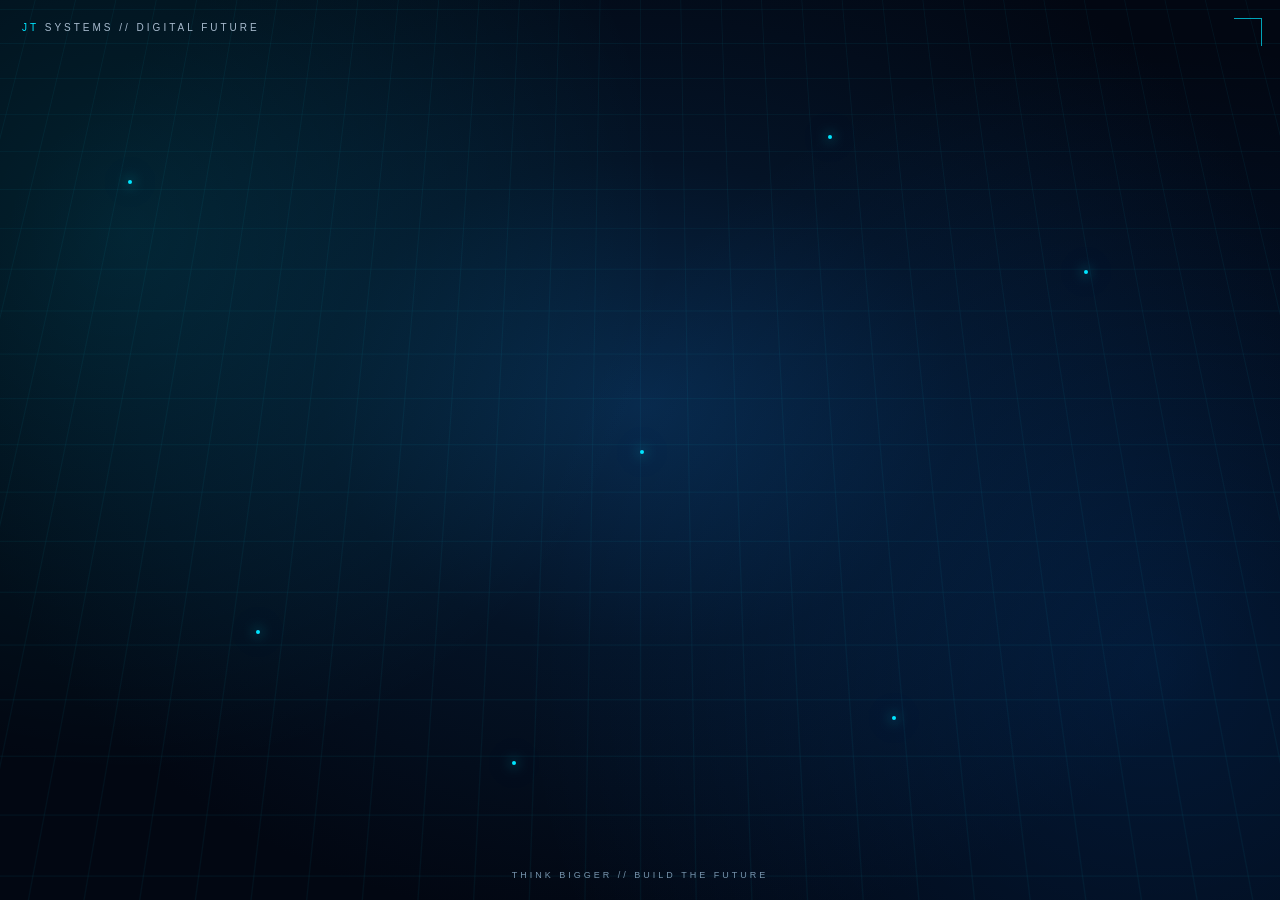
<file: advertisement.html>
<!DOCTYPE html>
<html lang="en">
<head>
<meta charset="UTF-8">
<meta name="viewport" content="width=device-width, initial-scale=1.0">
<meta name="theme-color" content="#020712">
<meta name="description" content="Jones Technology — Digital innovation from Africa for the world.">
<title>Jones Technology | The Future</title>

<style>
/* =========================
   JONES TECHNOLOGY CINEMATIC AD
========================= */

:root {
    --cyan: #00e5ff;
    --blue: #087cff;
    --white: #f4fbff;
    --muted: #a7bacd;
    --background: #020712;
}

* {
    margin: 0;
    padding: 0;
    box-sizing: border-box;
}

html,
body {
    width: 100%;
    height: 100%;
    overflow: hidden;
    background: var(--background);
    color: var(--white);
    font-family: Arial, Helvetica, sans-serif;
}

.advertisement {
    position: relative;
    isolation: isolate;
    width: 100%;
    height: 100vh;
    height: 100dvh;
    overflow: hidden;
    background:
        radial-gradient(ellipse at 50% 45%,
            #08294b 0%,
            #041326 35%,
            #020712 75%);
}

/* Cinematic light */

.ambient-light {
    position: absolute;
    inset: -30%;
    z-index: -2;
    background:
        radial-gradient(circle at 25% 35%,
            rgba(0, 229, 255, .12), transparent 30%),
        radial-gradient(circle at 75% 65%,
            rgba(8, 124, 255, .15), transparent 35%);
    animation: ambientMove 12s ease-in-out infinite alternate;
}

@keyframes ambientMove {
    from { transform: translate(-2%, 1%) scale(1); }
    to   { transform: translate(2%, -1%) scale(1.12); }
}

/* Animated grid */

.grid {
    position: absolute;
    inset: -100%;
    z-index: -1;
    opacity: .65;
    background-image:
        linear-gradient(rgba(0, 229, 255, .075) 1px, transparent 1px),
        linear-gradient(90deg, rgba(0, 229, 255, .075) 1px, transparent 1px);
    background-size: 48px 48px;
    transform: perspective(600px) rotateX(12deg);
    animation: gridMove 18s linear infinite;
    mask-image: linear-gradient(transparent, black 30%, black 75%, transparent);
}

@keyframes gridMove {
    from { background-position: 0 0; }
    to   { background-position: 48px 48px; }
}

/* Floating particles */

.particle {
    position: absolute;
    width: 4px;
    height: 4px;
    border-radius: 50%;
    background: var(--cyan);
    box-shadow: 0 0 12px var(--cyan), 0 0 28px var(--blue);
    animation: floatParticle 6s ease-in-out infinite alternate;
}

.p1 { top: 20%; left: 10%; }
.p2 { top: 70%; left: 20%; animation-delay: -2s; }
.p3 { top: 30%; right: 15%; animation-delay: -3s; }
.p4 { bottom: 20%; right: 30%; animation-delay: -1s; }
.p5 { top: 50%; left: 50%; animation-delay: -4s; }
.p6 { top: 15%; right: 35%; animation-delay: -2.5s; }
.p7 { bottom: 15%; left: 40%; animation-delay: -3.5s; }

@keyframes floatParticle {
    from { transform: translateY(0) scale(.7); opacity: .35; }
    to   { transform: translateY(-70px) scale(1.7); opacity: 1; }
}

/* HUD details */

.top-label {
    position: absolute;
    top: 22px;
    left: 22px;
    z-index: 5;
    color: var(--muted);
    font-size: 10px;
    letter-spacing: 3px;
    text-transform: uppercase;
}

.top-label span {
    color: var(--cyan);
}

.corner {
    position: absolute;
    top: 18px;
    right: 18px;
    z-index: 5;
    width: 28px;
    height: 28px;
    border-top: 1px solid var(--cyan);
    border-right: 1px solid var(--cyan);
    opacity: .7;
}

.bottom-label {
    position: absolute;
    bottom: 20px;
    left: 0;
    right: 0;
    z-index: 5;
    text-align: center;
    font-size: 9px;
    color: #7794ad;
    letter-spacing: 3px;
    text-transform: uppercase;
}

/* Scenes */

.scene {
    position: absolute;
    inset: 0;
    z-index: 1;
    display: flex;
    justify-content: center;
    align-items: center;
    padding: 65px 20px;
    text-align: center;
    opacity: 0;
    visibility: hidden;
    pointer-events: none;
}

.scene-content {
    width: 100%;
    max-width: 1050px;
}

.eyebrow {
    margin-bottom: 22px;
    color: var(--cyan);
    font-size: clamp(10px, 1.5vw, 13px);
    font-weight: bold;
    letter-spacing: 5px;
    text-transform: uppercase;
}

.main-text {
    font-size: clamp(34px, 7.4vw, 94px);
    line-height: 1.08;
    font-weight: 900;
    letter-spacing: clamp(1px, .7vw, 7px);
    text-transform: uppercase;
    overflow-wrap: anywhere;
    text-shadow:
        0 0 12px rgba(0, 229, 255, .45),
        0 0 36px rgba(0, 124, 255, .24);
}

.accent {
    color: var(--cyan);
    text-shadow: 0 0 25px rgba(0, 229, 255, .55);
}

.small-text {
    max-width: 720px;
    margin: 22px auto 0;
    color: var(--muted);
    font-size: clamp(12px, 2vw, 19px);
    line-height: 1.8;
    letter-spacing: clamp(1px, .4vw, 4px);
    text-transform: uppercase;
}

/* Technology tags */

.technology-list {
    display: flex;
    justify-content: center;
    flex-wrap: wrap;
    gap: 10px;
    margin-top: 32px;
}

.tech {
    padding: 11px 15px;
    border: 1px solid rgba(0, 229, 255, .45);
    border-radius: 3px;
    background: rgba(0, 229, 255, .055);
    color: #dffaff;
    font-size: clamp(9px, 1.6vw, 12px);
    letter-spacing: 1.5px;
    box-shadow: inset 0 0 16px rgba(0, 229, 255, .035);
    animation: tagGlow 3s ease-in-out infinite alternate;
}

.tech:nth-child(even) {
    animation-delay: -1.5s;
}

@keyframes tagGlow {
    from { border-color: rgba(0, 229, 255, .25); }
    to   { border-color: rgba(0, 229, 255, .8); }
}

/* Scene timeline: 60 seconds total */

.scene1 { animation: scene1 60s linear infinite; }
.scene2 { animation: scene2 60s linear infinite; }
.scene3 { animation: scene3 60s linear infinite; }
.scene4 { animation: scene4 60s linear infinite; }
.scene5 { animation: scene5 60s linear infinite; }
.scene6 { animation: scene6 60s linear infinite; }
.scene7 { animation: scene7 60s linear infinite; }
.scene8 { animation: scene8 60s linear infinite; }
.scene9 { animation: scene9 60s linear infinite; }

@keyframes scene1 {
    0%   { opacity: 0; visibility: visible; transform: scale(1.12); }
    2%   { opacity: 1; }
    9%   { opacity: 1; transform: scale(1); }
    12%  { opacity: 0; visibility: hidden; }
    100% { opacity: 0; visibility: hidden; }
}

@keyframes scene2 {
    0%, 11% { opacity: 0; visibility: hidden; transform: translateY(30px); }
    12% { visibility: visible; }
    14% { opacity: 1; }
    20% { opacity: 1; transform: translateY(0); }
    22% { opacity: 0; visibility: hidden; }
    100% { opacity: 0; visibility: hidden; }
}

@keyframes scene3 {
    0%, 21% { opacity: 0; visibility: hidden; transform: scale(.85); }
    22% { visibility: visible; }
    24% { opacity: 1; }
    30% { opacity: 1; transform: scale(1); }
    32% { opacity: 0; visibility: hidden; }
    100% { opacity: 0; visibility: hidden; }
}

@keyframes scene4 {
    0%, 31% { opacity: 0; visibility: hidden; transform: translateY(25px); }
    32% { visibility: visible; }
    34% { opacity: 1; }
    43% { opacity: 1; transform: translateY(0); }
    45% { opacity: 0; visibility: hidden; }
    100% { opacity: 0; visibility: hidden; }
}

@keyframes scene5 {
    0%, 44% { opacity: 0; visibility: hidden; transform: scale(.85); }
    45% { visibility: visible; }
    47% { opacity: 1; }
    53% { opacity: 1; transform: scale(1); }
    55% { opacity: 0; visibility: hidden; }
    100% { opacity: 0; visibility: hidden; }
}

@keyframes scene6 {
    0%, 54% { opacity: 0; visibility: hidden; transform: translateX(25px); }
    55% { visibility: visible; }
    57% { opacity: 1; }
    63% { opacity: 1; transform: translateX(0); }
    65% { opacity: 0; visibility: hidden; }
    100% { opacity: 0; visibility: hidden; }
}

@keyframes scene7 {
    0%, 64% { opacity: 0; visibility: hidden; transform: translateX(-25px); }
    65% { visibility: visible; }
    67% { opacity: 1; }
    73% { opacity: 1; transform: translateX(0); }
    75% { opacity: 0; visibility: hidden; }
    100% { opacity: 0; visibility: hidden; }
}

@keyframes scene8 {
    0%, 74% { opacity: 0; visibility: hidden; transform: scale(.9); }
    76% { visibility: visible; opacity: 1; }
    86% { opacity: 1; transform: scale(1); }
    88% { opacity: 0; visibility: hidden; }
    100% { opacity: 0; visibility: hidden; }
}

@keyframes scene9 {
    0%, 87% { opacity: 0; visibility: hidden; transform: scale(.85); }
    89% { visibility: visible; opacity: 1; }
    94% { opacity: 1; transform: scale(1); }
    100% { opacity: 1; visibility: visible; }
}

/* Final logo */

.logo {
    display: inline-block;
    color: var(--cyan);
    font-size: clamp(95px, 19vw, 190px);
    line-height: 1;
    font-weight: 900;
    letter-spacing: -10px;
    text-shadow:
        0 0 20px var(--cyan),
        0 0 55px var(--blue),
        0 0 110px rgba(0, 229, 255, .55);
    animation: logoPulse 2s ease-in-out infinite alternate;
}

@keyframes logoPulse {
    from { transform: scale(1); filter: brightness(.85); }
    to   { transform: scale(1.06); filter: brightness(1.3); }
}

.company-name {
    margin-top: 22px;
    font-size: clamp(22px, 5.3vw, 64px);
    line-height: 1.2;
    letter-spacing: clamp(2px, .8vw, 8px);
    font-weight: 900;
}

.motto {
    margin-top: 24px;
    color: var(--cyan);
    font-size: clamp(11px, 2vw, 20px);
    letter-spacing: clamp(2px, .6vw, 6px);
    line-height: 1.8;
}

/* Phone layout */

@media (max-width: 480px) {
    .scene { padding: 55px 17px; }

    .main-text {
        font-size: clamp(32px, 9vw, 46px);
        letter-spacing: 1px;
    }

    .small-text {
        margin-top: 17px;
        letter-spacing: 2px;
    }

    .technology-list {
        gap: 7px;
        margin-top: 23px;
    }

    .tech { padding: 9px 10px; }

    .top-label {
        top: 16px;
        left: 14px;
        font-size: 8px;
        letter-spacing: 2px;
    }

    .bottom-label {
        bottom: 12px;
        font-size: 8px;
        letter-spacing: 2px;
    }

    .company-name { letter-spacing: 2px; }
}

/* Accessibility: reduce background motion if requested */

@media (prefers-reduced-motion: reduce) {
    .grid,
    .ambient-light,
    .particle,
    .tech,
    .logo {
        animation-duration: 30s;
    }
}
</style>
</head>

<body>
<div class="advertisement">

    <div class="ambient-light"></div>
    <div class="grid"></div>

    <div class="particle p1"></div>
    <div class="particle p2"></div>
    <div class="particle p3"></div>
    <div class="particle p4"></div>
    <div class="particle p5"></div>
    <div class="particle p6"></div>
    <div class="particle p7"></div>

    <div class="top-label">
        <span>JT</span> SYSTEMS // DIGITAL FUTURE
    </div>

    <div class="corner"></div>

    <!-- SCENE 1 -->
    <section class="scene scene1">
        <div class="scene-content">
            <p class="eyebrow">A new era begins</p>
            <h1 class="main-text">
                THE FUTURE IS<br>
                <span class="accent">BEING BUILT.</span>
            </h1>
            <p class="small-text">
                A new era of technology
            </p>
        </div>
    </section>

    <!-- SCENE 2 -->
    <section class="scene scene2">
        <div class="scene-content">
            <p class="eyebrow">Our origin. Our ambition.</p>
            <h2 class="main-text">
                FROM <span class="accent">AFRICA.</span>
            </h2>
            <p class="small-text">
                Where great ideas begin
            </p>
        </div>
    </section>

    <!-- SCENE 3 -->
    <section class="scene scene3">
        <div class="scene-content">
            <p class="eyebrow">Built without borders</p>
            <h2 class="main-text">
                FOR THE<br>
                <span class="accent">WORLD.</span>
            </h2>
            <p class="small-text">
                Technology without borders
            </p>
        </div>
    </section>

    <!-- SCENE 4 -->
    <section class="scene scene4">
        <div class="scene-content">
            <p class="eyebrow">Digital experiences</p>
            <h2 class="main-text">
                WE MAKE<br>
                <span class="accent">WEBSITES.</span>
            </h2>
            <p class="small-text">
                Websites designed to make your ideas stand out
            </p>
            <div class="technology-list">
                <div class="tech">WEB DESIGN</div>
                <div class="tech">WEB DEVELOPMENT</div>
                <div class="tech">RESPONSIVE DESIGN</div>
                <div class="tech">DIGITAL SOLUTIONS</div>
            </div>
        </div>
    </section>

    <!-- SCENE 5 -->
    <section class="scene scene5">
        <div class="scene-content">
            <p class="eyebrow">Beyond ordinary thinking</p>
            <h2 class="main-text">
                ARTIFICIAL<br>
                <span class="accent">INTELLIGENCE.</span>
            </h2>
            <p class="small-text">
                Exploring intelligent digital solutions
            </p>
        </div>
    </section>

    <!-- SCENE 6 -->
    <section class="scene scene6">
        <div class="scene-content">
            <p class="eyebrow">Connected innovation</p>
            <h2 class="main-text">
                ROBOTICS<br>
                <span class="accent">&amp; CLOUD.</span>
            </h2>
            <p class="small-text">
                Connected. Automated. Intelligent.
            </p>
        </div>
    </section>

    <!-- SCENE 7 -->
    <section class="scene scene7">
        <div class="scene-content">
            <p class="eyebrow">Trust is essential</p>
            <h2 class="main-text">
                <span class="accent">CYBER</span><br>
                SECURITY.
            </h2>
            <p class="small-text">
                Building a safer digital future
            </p>
            <div class="technology-list">
                <div class="tech">SECURITY</div>
                <div class="tech">NETWORKS</div>
                <div class="tech">DATA PROTECTION</div>
            </div>
        </div>
    </section>

    <!-- SCENE 8 -->
    <section class="scene scene8">
        <div class="scene-content">
            <p class="eyebrow">Ideas into impact</p>
            <h2 class="main-text">
                JONES<br>
                <span class="accent">TECHNOLOGY.</span>
            </h2>
            <p class="small-text">
                From Africa. For the world.
            </p>
        </div>
    </section>

    <!-- SCENE 9 -->
    <section class="scene scene9">
        <div class="scene-content">
            <div class="logo">JT</div>
            <h2 class="company-name">
                JONES TECHNOLOGY
            </h2>
            <p class="motto">
                INNOVATE. BUILD. ADVANCE.
            </p>
        </div>
    </section>

    <div class="bottom-label">
        THINK BIGGER // BUILD THE FUTURE
    </div>

</div>
</body>
</html>
</file>
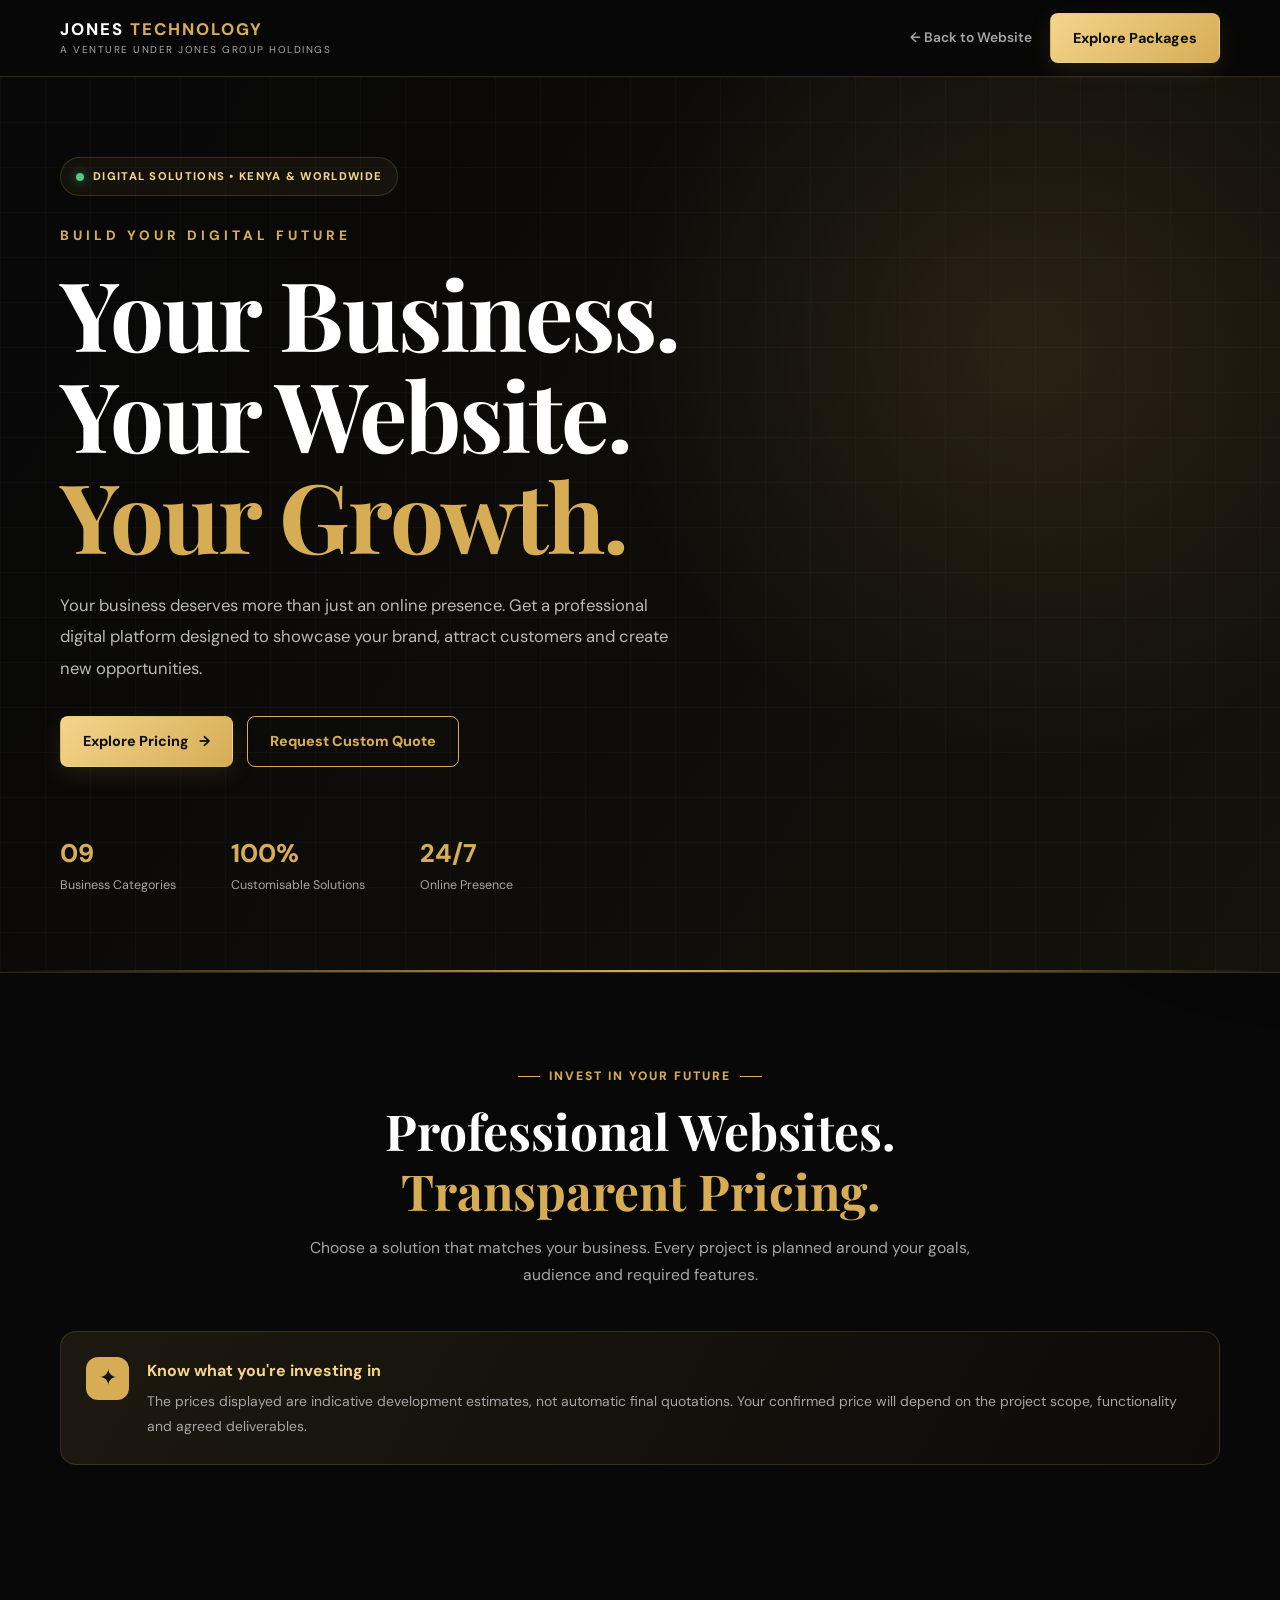
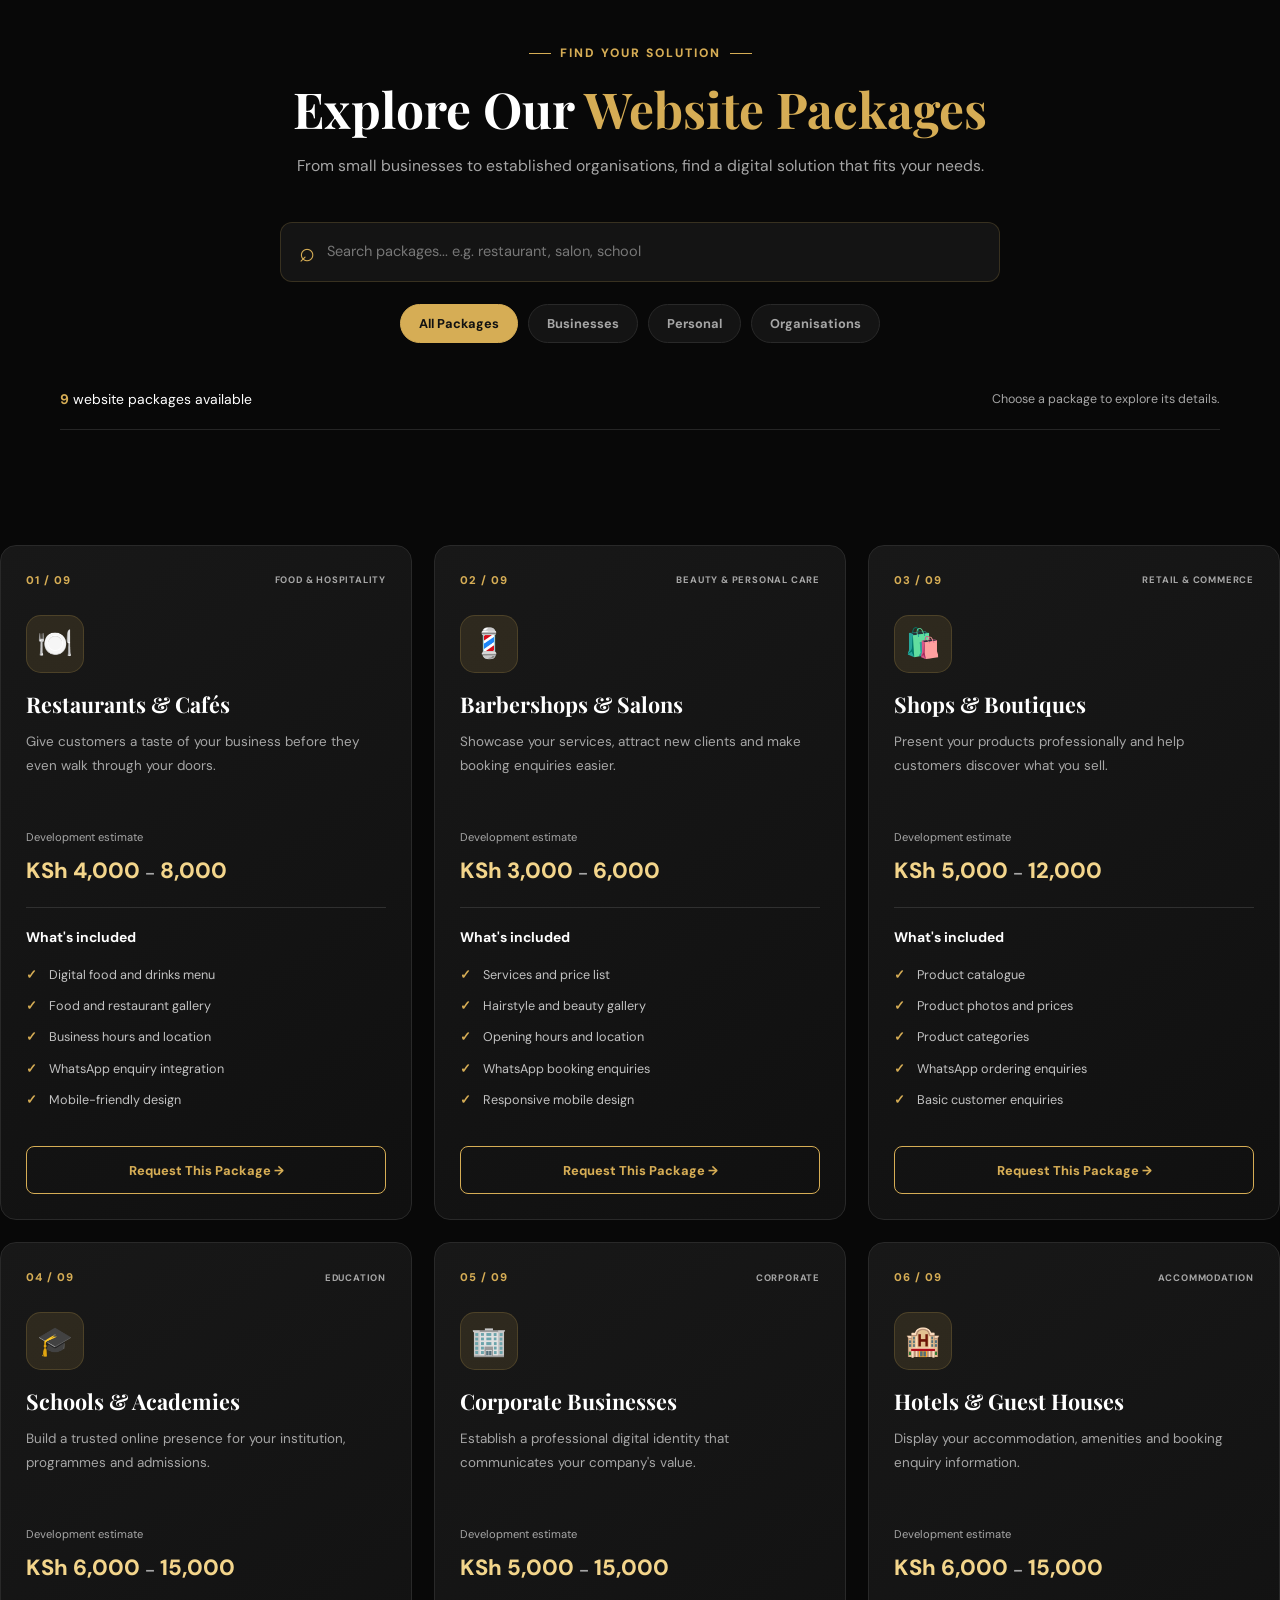
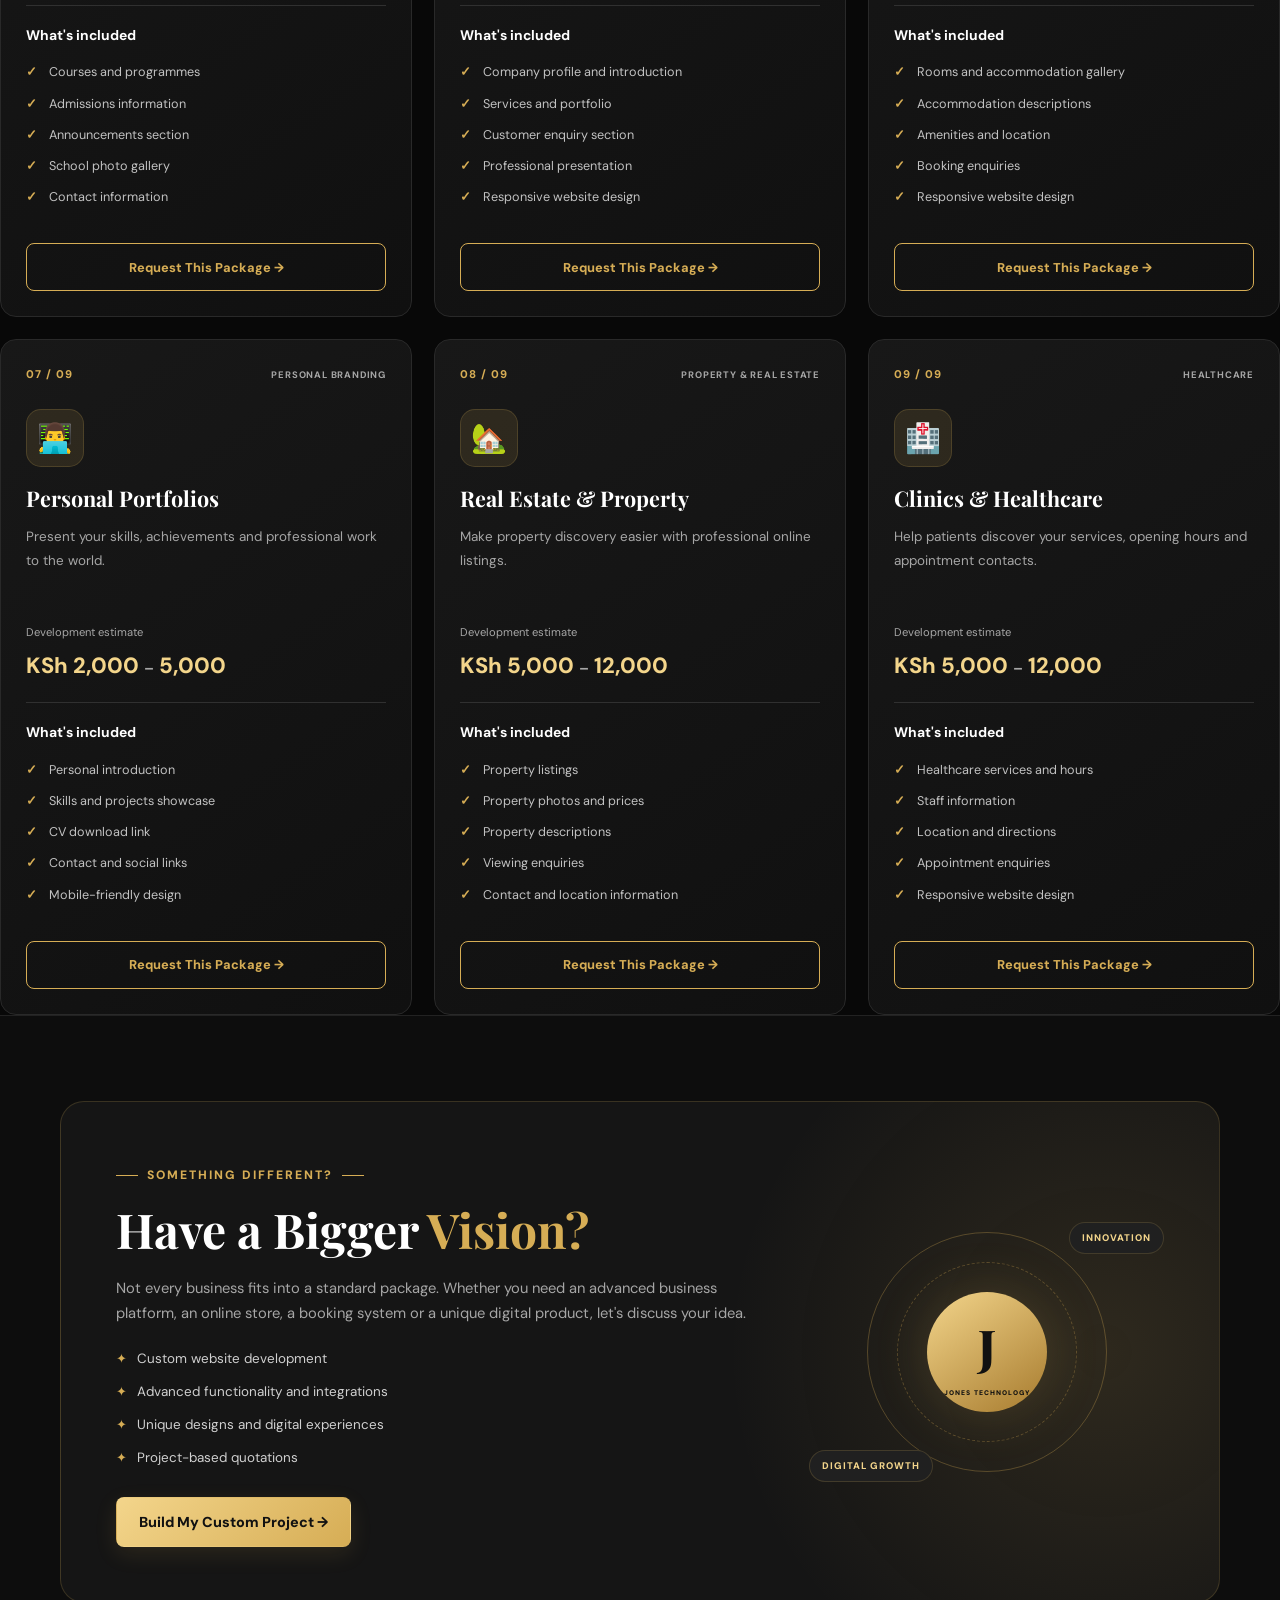
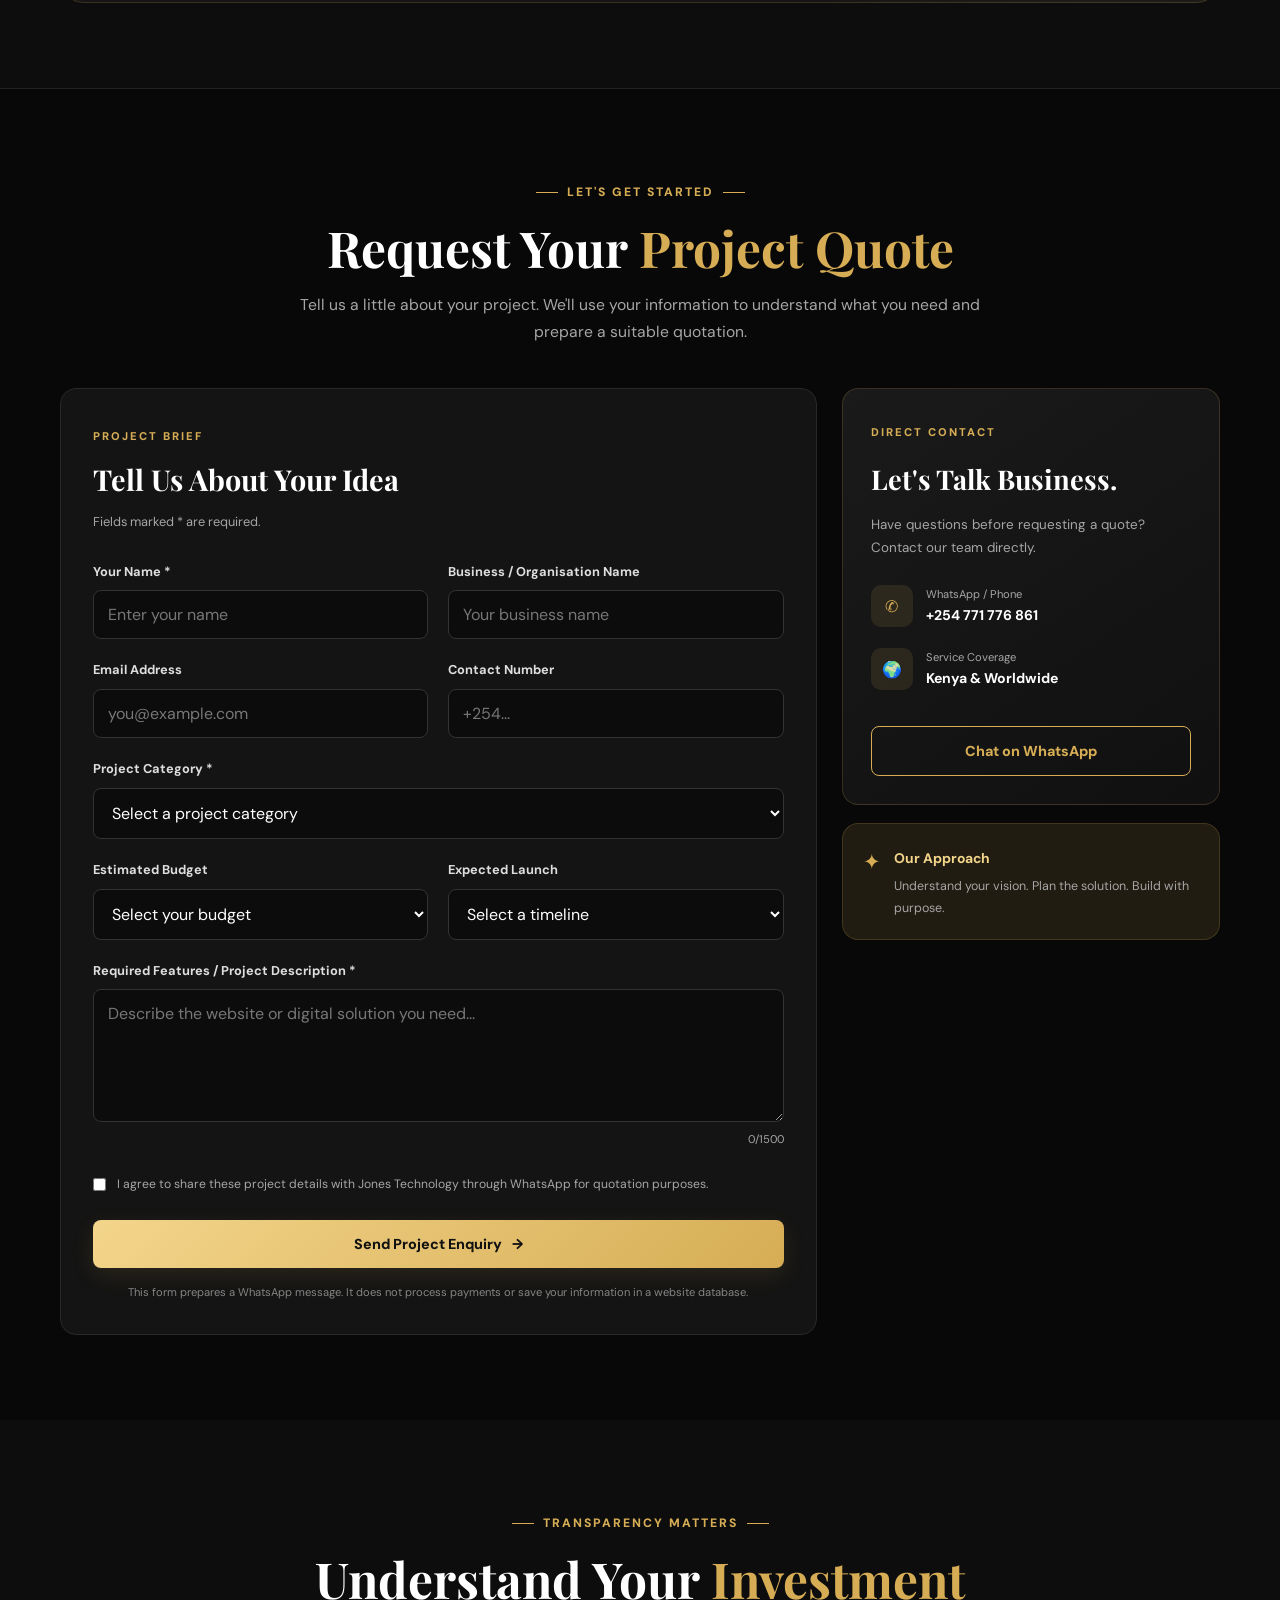
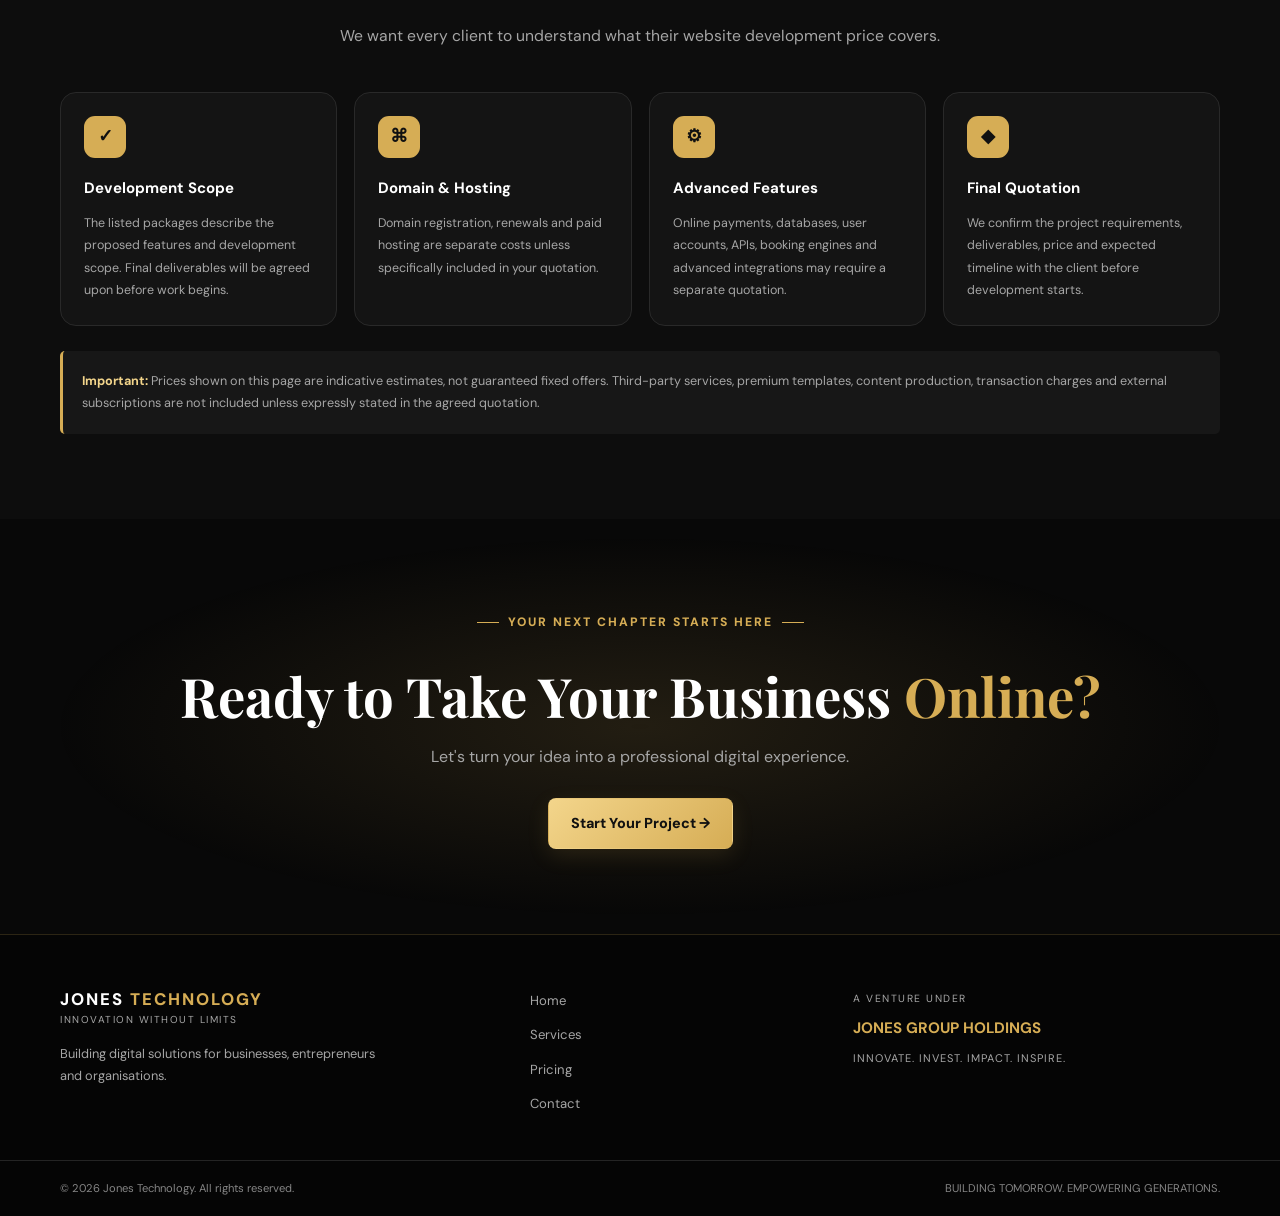
<file: pricing.html>
<!DOCTYPE html>
<html lang="en">
<head>
    <meta charset="UTF-8">
    <meta name="viewport" content="width=device-width, initial-scale=1.0">

    <meta name="description"
          content="Explore professional website development packages by Jones Technology. Affordable digital solutions for businesses, entrepreneurs and organisations in Kenya and worldwide.">

    <meta name="theme-color" content="#080808">

    <title>Website Pricing | Jones Technology</title>

    <link rel="preconnect" href="https://fonts.googleapis.com">
    <link rel="preconnect" href="https://fonts.gstatic.com" crossorigin>

    <link href="https://fonts.googleapis.com/css2?family=DM+Sans:wght@400;500;600;700;800&family=Playfair+Display:wght@600;700;800&display=swap"
          rel="stylesheet">

    <style>
        /* =========================================
           JONES TECHNOLOGY
           WEBSITE PRICING — MODERN EDITION
           A venture under Jones Group Holdings
        ========================================= */

        :root {
            --black: #080808;
            --black-soft: #101010;
            --black-card: #141414;
            --black-light: #1b1b1b;

            --gold: #d6ad55;
            --gold-light: #f3d58b;
            --gold-dark: #a77b2e;

            --white: #ffffff;
            --text: #eeeeee;
            --muted: #a6a6a6;

            --border: rgba(214, 173, 85, 0.19);
            --gold-glow: rgba(214, 173, 85, 0.12);

            --radius-small: 10px;
            --radius-medium: 16px;
            --radius-large: 24px;

            --shadow:
                0 15px 45px rgba(0, 0, 0, 0.35);

            --transition:
                0.3s ease;
        }

        /* RESET */

        * {
            margin: 0;
            padding: 0;
            box-sizing: border-box;
        }

        html {
            scroll-behavior: smooth;
            scroll-padding-top: 90px;
        }

        body {
            min-height: 100vh;
            background: var(--black);
            color: var(--text);

            font-family: "DM Sans", sans-serif;

            line-height: 1.7;
            overflow-x: hidden;
        }

        body,
        button,
        input,
        select,
        textarea {
            font-family: "DM Sans", sans-serif;
        }

        button,
        input,
        select,
        textarea {
            font-size: inherit;
        }

        button,
        a {
            -webkit-tap-highlight-color: transparent;
        }

        a {
            color: inherit;
            text-decoration: none;
        }

        button {
            cursor: pointer;
        }

        img {
            display: block;
            max-width: 100%;
        }

        /* GENERAL LAYOUT */

        .container {
            width: min(1160px, 92%);
            margin: 0 auto;
        }

        .section {
            padding: 85px 0;
        }

        .section-heading {
            max-width: 700px;
            margin: 0 auto 42px;
            text-align: center;
        }

        .eyebrow {
            display: inline-flex;
            align-items: center;
            gap: 9px;

            color: var(--gold);
            font-size: 0.76rem;
            font-weight: 800;
            letter-spacing: 2px;
            text-transform: uppercase;

            margin-bottom: 15px;
        }

        .eyebrow::before,
        .eyebrow::after {
            content: "";
            width: 22px;
            height: 1px;
            background: var(--gold);
        }

        .section-heading h2 {
            color: var(--white);
            font-family: "Playfair Display", serif;

            font-size: clamp(2rem, 5vw, 3.1rem);
            line-height: 1.2;

            margin-bottom: 15px;
        }

        .section-heading h2 span {
            color: var(--gold);
        }

        .section-heading p {
            color: var(--muted);
            font-size: 0.98rem;
        }

        /* BUTTON SYSTEM */

        .btn {
            display: inline-flex;
            justify-content: center;
            align-items: center;
            gap: 10px;

            min-height: 48px;
            padding: 12px 22px;

            border: 1px solid transparent;
            border-radius: 8px;

            font-weight: 800;
            font-size: 0.9rem;

            transition: var(--transition);
            text-align: center;
        }

        .btn-primary {
            background: linear-gradient(
                135deg,
                var(--gold-light),
                var(--gold)
            );

            color: #111;
            box-shadow: 0 7px 22px var(--gold-glow);
        }

        .btn-primary:hover {
            transform: translateY(-3px);
            box-shadow: 0 12px 30px rgba(214, 173, 85, 0.25);
        }

        .btn-outline {
            border-color: var(--gold);
            color: var(--gold);
            background: transparent;
        }

        .btn-outline:hover {
            background: var(--gold);
            color: #111;
            transform: translateY(-2px);
        }

        /* ACCESSIBILITY */

        :focus-visible {
            outline: 3px solid var(--gold-light);
            outline-offset: 4px;
        }

        ::selection {
            background: var(--gold);
            color: #111;
        }

        /* SUBTLE BACKGROUND EFFECT */

        .gold-glow {
            position: fixed;
            width: 320px;
            height: 320px;

            border-radius: 50%;
            background: var(--gold);

            filter: blur(150px);
            opacity: 0.045;

            pointer-events: none;
            z-index: -1;
        }

        .glow-one {
            top: 10%;
            left: -180px;
        }

        .glow-two {
            bottom: 5%;
            right: -180px;
        }

        /* HEADER */

        .site-header {
            position: sticky;
            top: 0;
            z-index: 1000;

            background: rgba(8, 8, 8, 0.94);
            backdrop-filter: blur(15px);
            -webkit-backdrop-filter: blur(15px);

            border-bottom: 1px solid var(--border);
        }

        .header-inner {
            min-height: 76px;

            display: flex;
            align-items: center;
            justify-content: space-between;
            gap: 20px;
        }

        .brand {
            display: flex;
            flex-direction: column;
            line-height: 1.15;
        }

        .brand-name {
            color: var(--white);
            font-size: 1.05rem;
            font-weight: 800;
            letter-spacing: 2px;
        }

        .brand-name span {
            color: var(--gold);
        }

        .brand-caption {
            color: var(--muted);
            font-size: 0.63rem;
            letter-spacing: 1.5px;
            margin-top: 5px;
        }

        .header-actions {
            display: flex;
            align-items: center;
            gap: 18px;
        }

        .back-home {
            color: var(--muted);
            font-size: 0.86rem;
            font-weight: 600;
            transition: var(--transition);
        }

        .back-home:hover {
            color: var(--gold);
        }

        /* RESPONSIVE FOUNDATION */

        @media (max-width: 600px) {

            .container {
                width: 90%;
            }

            .section {
                padding: 65px 0;
            }

            .header-inner {
                min-height: 68px;
            }

            .brand-name {
                font-size: 0.91rem;
            }

            .brand-caption {
                font-size: 0.55rem;
            }

            .header-actions {
                gap: 10px;
            }

            .back-home {
                font-size: 0.76rem;
            }
        }

        @media (prefers-reduced-motion: reduce) {
            *,
            *::before,
            *::after {
                scroll-behavior: auto !important;
                animation-duration: 0.01ms !important;
                transition-duration: 0.01ms !important;
            }
        }
    </style>
</head>

<body>

    <div class="gold-glow glow-one"></div>
    <div class="gold-glow glow-two"></div>

    
    <!-- HEADER -->
    <header class="site-header">
        <div class="container header-inner">

            <a href="index.html" class="brand" aria-label="Jones Technology home">
                <span class="brand-name">JONES <span>TECHNOLOGY</span></span>
                <span class="brand-caption">A VENTURE UNDER JONES GROUP HOLDINGS</span>
            </a>

            <div class="header-actions">
                <a href="index.html#services" class="back-home">
                    ← Back to Website
                </a>

                <a href="#packages" class="btn btn-primary">
                    Explore Packages
                </a>
            </div>

        </div>
    </header>


    <main>

        <!-- HERO SECTION -->
        <section class="pricing-hero">

            <div class="hero-overlay"></div>

            <div class="container hero-content">

                <div class="hero-badge">
                    <span class="status-dot"></span>
                    DIGITAL SOLUTIONS • KENYA & WORLDWIDE
                </div>

                <p class="hero-kicker">
                    BUILD YOUR DIGITAL FUTURE
                </p>

                <h1>
                    Your Business.<br>
                    Your Website.<br>
                    <span>Your Growth.</span>
                </h1>

                <p class="hero-description">
                    Your business deserves more than just an online presence.
                    Get a professional digital platform designed to showcase
                    your brand, attract customers and create new opportunities.
                </p>

                <div class="hero-actions">

                    <a href="#packages" class="btn btn-primary">
                        Explore Pricing <span>→</span>
                    </a>

                    <a href="#custom-project" class="btn btn-outline">
                        Request Custom Quote
                    </a>

                </div>

                <div class="hero-trust">

                    <div>
                        <strong>09</strong>
                        <span>Business Categories</span>
                    </div>

                    <div>
                        <strong>100%</strong>
                        <span>Customisable Solutions</span>
                    </div>

                    <div>
                        <strong>24/7</strong>
                        <span>Online Presence</span>
                    </div>

                </div>

            </div>

            <div class="hero-bottom-line"></div>

        </section>


        <!-- HERO STYLES -->
        <style>

            .pricing-hero {
                position: relative;
                min-height: 650px;

                display: flex;
                align-items: center;

                overflow: hidden;

                background:
                    radial-gradient(
                        circle at 80% 30%,
                        rgba(214, 173, 85, 0.13),
                        transparent 35%
                    ),
                    linear-gradient(
                        120deg,
                        #080808 10%,
                        #15120b 100%
                    );

                border-bottom: 1px solid var(--border);
            }

            .hero-overlay {
                position: absolute;
                inset: 0;

                background-image:
                    linear-gradient(
                        rgba(255,255,255,0.018) 1px,
                        transparent 1px
                    ),
                    linear-gradient(
                        90deg,
                        rgba(255,255,255,0.018) 1px,
                        transparent 1px
                    );

                background-size: 45px 45px;
                pointer-events: none;
            }

            .hero-content {
                position: relative;
                z-index: 2;
                padding-top: 80px;
                padding-bottom: 75px;
            }

            .hero-badge {
                display: inline-flex;
                align-items: center;
                gap: 9px;

                padding: 9px 15px;

                border: 1px solid var(--border);
                border-radius: 50px;

                color: var(--gold-light);
                background: rgba(214, 173, 85, 0.06);

                font-size: 0.7rem;
                font-weight: 800;
                letter-spacing: 1.3px;

                margin-bottom: 28px;
            }

            .status-dot {
                width: 8px;
                height: 8px;

                border-radius: 50%;
                background: #54c98a;

                box-shadow: 0 0 12px rgba(84, 201, 138, 0.7);
            }

            .hero-kicker {
                color: var(--gold);
                font-size: 0.85rem;
                font-weight: 800;
                letter-spacing: 4px;
                margin-bottom: 15px;
            }

            .hero-content h1 {
                color: var(--white);

                font-family: "Playfair Display", serif;
                font-size: clamp(3rem, 8vw, 6rem);

                line-height: 1.05;
                letter-spacing: -2px;

                margin-bottom: 25px;
            }

            .hero-content h1 span {
                color: var(--gold);
            }

            .hero-description {
                max-width: 620px;

                color: #b9b9b9;
                font-size: 1.04rem;
                line-height: 1.9;

                margin-bottom: 32px;
            }

            .hero-actions {
                display: flex;
                flex-wrap: wrap;
                gap: 14px;
                margin-bottom: 65px;
            }

            .hero-trust {
                display: flex;
                flex-wrap: wrap;
                gap: 55px;
            }

            .hero-trust div {
                display: flex;
                flex-direction: column;
            }

            .hero-trust strong {
                color: var(--gold);
                font-size: 1.6rem;
                font-weight: 800;
            }

            .hero-trust span {
                color: var(--muted);
                font-size: 0.78rem;
            }

            .hero-bottom-line {
                position: absolute;
                bottom: 0;
                left: 0;

                width: 100%;
                height: 2px;

                background: linear-gradient(
                    90deg,
                    transparent,
                    var(--gold),
                    transparent
                );
            }

            @media (max-width: 600px) {

                .pricing-hero {
                    min-height: auto;
                }

                .hero-content {
                    padding-top: 75px;
                    padding-bottom: 65px;
                }

                .hero-content h1 {
                    font-size: clamp(2.7rem, 13vw, 4.3rem);
                    letter-spacing: -1px;
                }

                .hero-kicker {
                    font-size: 0.72rem;
                    letter-spacing: 2.5px;
                }

                .hero-description {
                    font-size: 0.93rem;
                }

                .hero-actions {
                    flex-direction: column;
                    margin-bottom: 45px;
                }

                .hero-actions .btn {
                    width: 100%;
                }

                .hero-trust {
                    gap: 25px;
                    justify-content: space-between;
                }

                .hero-trust strong {
                    font-size: 1.3rem;
                }

                .hero-trust span {
                    font-size: 0.68rem;
                }
            }

        </style>


        <!-- PRICING INTRODUCTION -->
        <section class="section pricing-intro" id="pricing-intro">

            <div class="container">

                <div class="section-heading">

                    <span class="eyebrow">INVEST IN YOUR FUTURE</span>

                    <h2>
                        Professional Websites.<br>
                        <span>Transparent Pricing.</span>
                    </h2>

                    <p>
                        Choose a solution that matches your business.
                        Every project is planned around your goals,
                        audience and required features.
                    </p>

                </div>


                <!-- PRICING TRANSPARENCY NOTICE -->
                <div class="pricing-notice">

                    <div class="notice-icon">✦</div>

                    <div class="notice-content">

                        <strong>Know what you're investing in</strong>

                        <p>
                            The prices displayed are indicative development
                            estimates, not automatic final quotations.
                            Your confirmed price will depend on the project
                            scope, functionality and agreed deliverables.
                        </p>

                    </div>

                </div>

            </div>

        </section>


        <style>

            .pricing-notice {
                display: flex;
                align-items: flex-start;
                gap: 18px;

                padding: 25px;

                background: linear-gradient(
                    120deg,
                    rgba(214, 173, 85, 0.10),
                    rgba(214, 173, 85, 0.025)
                );

                border: 1px solid var(--border);
                border-radius: var(--radius-medium);
            }

            .notice-icon {
                flex-shrink: 0;

                width: 43px;
                height: 43px;

                display: grid;
                place-items: center;

                color: #111;
                background: var(--gold);

                border-radius: 12px;
                font-size: 1.4rem;
            }

            .notice-content strong {
                display: block;
                color: var(--gold-light);
                font-size: 1rem;
                margin-bottom: 5px;
            }

            .notice-content p {
                color: var(--muted);
                font-size: 0.87rem;
                line-height: 1.8;
            }

            @media (max-width: 500px) {

                .pricing-notice {
                    padding: 18px;
                    gap: 12px;
                }

                .notice-icon {
                    width: 35px;
                    height: 35px;
                }

            }

        </style>


        <!-- PACKAGE DISCOVERY -->
        <section class="section package-discovery" id="packages">

            <div class="container">

                <div class="section-heading">

                    <span class="eyebrow">FIND YOUR SOLUTION</span>

                    <h2>
                        Explore Our <span>Website Packages</span>
                    </h2>

                    <p>
                        From small businesses to established organisations,
                        find a digital solution that fits your needs.
                    </p>

                </div>


                <!-- SEARCH -->
                <div class="package-search">

                    <span class="search-icon">⌕</span>

                    <input
                        type="search"
                        id="packageSearch"
                        placeholder="Search packages... e.g. restaurant, salon, school"
                        aria-label="Search website packages"
                    >

                    <button
                        type="button"
                        id="clearSearch"
                        aria-label="Clear search"
                    >
                        ✕
                    </button>

                </div>


                <!-- CATEGORY FILTERS -->
                <div class="category-filters" id="categoryFilters">

                    <button
                        type="button"
                        class="filter-btn active"
                        data-filter="all"
                        aria-pressed="true"
                    >
                        All Packages
                    </button>

                    <button
                        type="button"
                        class="filter-btn"
                        data-filter="business"
                        aria-pressed="false"
                    >
                        Businesses
                    </button>

                    <button
                        type="button"
                        class="filter-btn"
                        data-filter="personal"
                        aria-pressed="false"
                    >
                        Personal
                    </button>

                    <button
                        type="button"
                        class="filter-btn"
                        data-filter="organisation"
                        aria-pressed="false"
                    >
                        Organisations
                    </button>

                </div>


                <div class="package-results">

                    <p>
                        <strong id="resultCount">9</strong>
                        website packages available
                    </p>

                    <span>Choose a package to explore its details.</span>

                </div>


                <!-- PART 3 WILL INSERT THE NINE PACKAGE CARDS HERE -->

            </div>

        </section>


        <!-- PACKAGE SEARCH STYLES -->
        <style>

            .package-search {
                max-width: 720px;
                height: 60px;

                display: flex;
                align-items: center;
                gap: 12px;

                margin: 0 auto 22px;
                padding: 0 18px;

                background: var(--black-card);

                border: 1px solid var(--border);
                border-radius: 12px;

                transition: var(--transition);
            }

            .package-search:focus-within {
                border-color: var(--gold);
                box-shadow: 0 0 0 3px var(--gold-glow);
            }

            .search-icon {
                color: var(--gold);
                font-size: 1.7rem;
            }

            .package-search input {
                flex: 1;
                width: 100%;

                background: transparent;
                border: none;
                outline: none;

                color: var(--white);
                font-size: 0.91rem;
            }

            .package-search input::placeholder {
                color: #777;
            }

            #clearSearch {
                display: none;

                color: var(--muted);
                background: transparent;
                border: none;

                padding: 8px;
            }

            #clearSearch.visible {
                display: block;
            }

            .category-filters {
                display: flex;
                justify-content: center;
                flex-wrap: wrap;
                gap: 10px;

                margin-bottom: 28px;
            }

            .filter-btn {
                padding: 10px 18px;

                color: var(--muted);
                background: var(--black-card);

                border: 1px solid #292929;
                border-radius: 50px;

                font-size: 0.8rem;
                font-weight: 700;

                transition: var(--transition);
            }

            .filter-btn:hover,
            .filter-btn.active {
                color: #111;
                background: var(--gold);
                border-color: var(--gold);
            }

            .package-results {
                display: flex;
                justify-content: space-between;
                align-items: center;
                gap: 12px;

                padding: 17px 0;
                border-bottom: 1px solid #252525;

                margin-bottom: 30px;
            }

            .package-results p {
                color: var(--white);
                font-size: 0.87rem;
            }

            .package-results strong {
                color: var(--gold);
            }

            .package-results span {
                color: var(--muted);
                font-size: 0.78rem;
            }

            @media (max-width: 600px) {

                .package-search {
                    height: 55px;
                    padding: 0 13px;
                }

                .package-search input {
                    font-size: 0.78rem;
                }

                .category-filters {
                    justify-content: flex-start;
                    overflow-x: auto;
                    flex-wrap: nowrap;

                    padding-bottom: 8px;
                }

                .filter-btn {
                    flex-shrink: 0;
                }

                .package-results {
                    align-items: flex-start;
                    flex-direction: column;
                    gap: 4px;
                }

            }

        </style>

      
                <!-- =====================================
                     WEBSITE PACKAGE COLLECTION
                ====================================== -->

                <div class="pricing-grid" id="pricingGrid">

                    <!-- 01 RESTAURANTS -->
                    <article class="pricing-card"
                             data-category="business"
                             data-search="restaurant cafe food hotel menu takeaway dining">

                        <div class="card-top">
                            <span class="package-number">01 / 09</span>
                            <span class="package-type">FOOD & HOSPITALITY</span>
                        </div>

                        <div class="package-icon">🍽️</div>

                        <h3>Restaurants & Cafés</h3>

                        <p class="package-description">
                            Give customers a taste of your business
                            before they even walk through your doors.
                        </p>

                        <div class="package-price">
                            <span>Development estimate</span>
                            <strong>KSh 4,000 <small>–</small> 8,000</strong>
                        </div>

                        <div class="card-divider"></div>

                        <h4>What's included</h4>

                        <ul class="feature-list">
                            <li>Digital food and drinks menu</li>
                            <li>Food and restaurant gallery</li>
                            <li>Business hours and location</li>
                            <li>WhatsApp enquiry integration</li>
                            <li>Mobile-friendly design</li>
                        </ul>

                        <button class="quote-button"
                                type="button"
                                data-category="Restaurants & Cafés"
                                data-price="KSh 4,000 – 8,000">
                            Request This Package →
                        </button>

                    </article>


                    <!-- 02 BARBERSHOPS -->
                    <article class="pricing-card"
                             data-category="business"
                             data-search="barber barbershop salon beauty spa hair">

                        <div class="card-top">
                            <span class="package-number">02 / 09</span>
                            <span class="package-type">BEAUTY & PERSONAL CARE</span>
                        </div>

                        <div class="package-icon">💈</div>

                        <h3>Barbershops & Salons</h3>

                        <p class="package-description">
                            Showcase your services, attract new clients
                            and make booking enquiries easier.
                        </p>

                        <div class="package-price">
                            <span>Development estimate</span>
                            <strong>KSh 3,000 <small>–</small> 6,000</strong>
                        </div>

                        <div class="card-divider"></div>

                        <h4>What's included</h4>

                        <ul class="feature-list">
                            <li>Services and price list</li>
                            <li>Hairstyle and beauty gallery</li>
                            <li>Opening hours and location</li>
                            <li>WhatsApp booking enquiries</li>
                            <li>Responsive mobile design</li>
                        </ul>

                        <button class="quote-button"
                                type="button"
                                data-category="Barbershops & Salons"
                                data-price="KSh 3,000 – 6,000">
                            Request This Package →
                        </button>

                    </article>


                    <!-- 03 SHOPS -->
                    <article class="pricing-card"
                             data-category="business"
                             data-search="shop boutique retail fashion clothing ecommerce products">

                        <div class="card-top">
                            <span class="package-number">03 / 09</span>
                            <span class="package-type">RETAIL & COMMERCE</span>
                        </div>

                        <div class="package-icon">🛍️</div>

                        <h3>Shops & Boutiques</h3>

                        <p class="package-description">
                            Present your products professionally
                            and help customers discover what you sell.
                        </p>

                        <div class="package-price">
                            <span>Development estimate</span>
                            <strong>KSh 5,000 <small>–</small> 12,000</strong>
                        </div>

                        <div class="card-divider"></div>

                        <h4>What's included</h4>

                        <ul class="feature-list">
                            <li>Product catalogue</li>
                            <li>Product photos and prices</li>
                            <li>Product categories</li>
                            <li>WhatsApp ordering enquiries</li>
                            <li>Basic customer enquiries</li>
                        </ul>

                        <button class="quote-button"
                                type="button"
                                data-category="Shops & Boutiques"
                                data-price="KSh 5,000 – 12,000">
                            Request This Package →
                        </button>

                    </article>


                    <!-- 04 SCHOOLS -->
                    <article class="pricing-card"
                             data-category="organisation"
                             data-search="school academy college university education training institution">

                        <div class="card-top">
                            <span class="package-number">04 / 09</span>
                            <span class="package-type">EDUCATION</span>
                        </div>

                        <div class="package-icon">🎓</div>

                        <h3>Schools & Academies</h3>

                        <p class="package-description">
                            Build a trusted online presence for your
                            institution, programmes and admissions.
                        </p>

                        <div class="package-price">
                            <span>Development estimate</span>
                            <strong>KSh 6,000 <small>–</small> 15,000</strong>
                        </div>

                        <div class="card-divider"></div>

                        <h4>What's included</h4>

                        <ul class="feature-list">
                            <li>Courses and programmes</li>
                            <li>Admissions information</li>
                            <li>Announcements section</li>
                            <li>School photo gallery</li>
                            <li>Contact information</li>
                        </ul>

                        <button class="quote-button"
                                type="button"
                                data-category="Schools & Academies"
                                data-price="KSh 6,000 – 15,000">
                            Request This Package →
                        </button>

                    </article>


                    <!-- 05 CORPORATE -->
                    <article class="pricing-card"
                             data-category="business"
                             data-search="corporate company enterprise professional agency organisation">

                        <div class="card-top">
                            <span class="package-number">05 / 09</span>
                            <span class="package-type">CORPORATE</span>
                        </div>

                        <div class="package-icon">🏢</div>

                        <h3>Corporate Businesses</h3>

                        <p class="package-description">
                            Establish a professional digital identity
                            that communicates your company's value.
                        </p>

                        <div class="package-price">
                            <span>Development estimate</span>
                            <strong>KSh 5,000 <small>–</small> 15,000</strong>
                        </div>

                        <div class="card-divider"></div>

                        <h4>What's included</h4>

                        <ul class="feature-list">
                            <li>Company profile and introduction</li>
                            <li>Services and portfolio</li>
                            <li>Customer enquiry section</li>
                            <li>Professional presentation</li>
                            <li>Responsive website design</li>
                        </ul>

                        <button class="quote-button"
                                type="button"
                                data-category="Corporate Businesses"
                                data-price="KSh 5,000 – 15,000">
                            Request This Package →
                        </button>

                    </article>


                    <!-- 06 HOTELS -->
                    <article class="pricing-card"
                             data-category="business"
                             data-search="hotel guest house lodge accommodation resort rooms travel">

                        <div class="card-top">
                            <span class="package-number">06 / 09</span>
                            <span class="package-type">ACCOMMODATION</span>
                        </div>

                        <div class="package-icon">🏨</div>

                        <h3>Hotels & Guest Houses</h3>

                        <p class="package-description">
                            Display your accommodation, amenities
                            and booking enquiry information.
                        </p>

                        <div class="package-price">
                            <span>Development estimate</span>
                            <strong>KSh 6,000 <small>–</small> 15,000</strong>
                        </div>

                        <div class="card-divider"></div>

                        <h4>What's included</h4>

                        <ul class="feature-list">
                            <li>Rooms and accommodation gallery</li>
                            <li>Accommodation descriptions</li>
                            <li>Amenities and location</li>
                            <li>Booking enquiries</li>
                            <li>Responsive website design</li>
                        </ul>

                        <button class="quote-button"
                                type="button"
                                data-category="Hotels & Guest Houses"
                                data-price="KSh 6,000 – 15,000">
                            Request This Package →
                        </button>

                    </article>


                    <!-- 07 PORTFOLIOS -->
                    <article class="pricing-card"
                             data-category="personal"
                             data-search="personal portfolio freelancer developer designer photographer cv resume">

                        <div class="card-top">
                            <span class="package-number">07 / 09</span>
                            <span class="package-type">PERSONAL BRANDING</span>
                        </div>

                        <div class="package-icon">👨‍💻</div>

                        <h3>Personal Portfolios</h3>

                        <p class="package-description">
                            Present your skills, achievements and
                            professional work to the world.
                        </p>

                        <div class="package-price">
                            <span>Development estimate</span>
                            <strong>KSh 2,000 <small>–</small> 5,000</strong>
                        </div>

                        <div class="card-divider"></div>

                        <h4>What's included</h4>

                        <ul class="feature-list">
                            <li>Personal introduction</li>
                            <li>Skills and projects showcase</li>
                            <li>CV download link</li>
                            <li>Contact and social links</li>
                            <li>Mobile-friendly design</li>
                        </ul>

                        <button class="quote-button"
                                type="button"
                                data-category="Personal Portfolios"
                                data-price="KSh 2,000 – 5,000">
                            Request This Package →
                        </button>

                    </article>


                    <!-- 08 REAL ESTATE -->
                    <article class="pricing-card"
                             data-category="business"
                             data-search="real estate property houses apartments rentals land agent">

                        <div class="card-top">
                            <span class="package-number">08 / 09</span>
                            <span class="package-type">PROPERTY & REAL ESTATE</span>
                        </div>

                        <div class="package-icon">🏡</div>

                        <h3>Real Estate & Property</h3>

                        <p class="package-description">
                            Make property discovery easier with
                            professional online listings.
                        </p>

                        <div class="package-price">
                            <span>Development estimate</span>
                            <strong>KSh 5,000 <small>–</small> 12,000</strong>
                        </div>

                        <div class="card-divider"></div>

                        <h4>What's included</h4>

                        <ul class="feature-list">
                            <li>Property listings</li>
                            <li>Property photos and prices</li>
                            <li>Property descriptions</li>
                            <li>Viewing enquiries</li>
                            <li>Contact and location information</li>
                        </ul>

                        <button class="quote-button"
                                type="button"
                                data-category="Real Estate & Property"
                                data-price="KSh 5,000 – 12,000">
                            Request This Package →
                        </button>

                    </article>


                    <!-- 09 CLINICS -->
                    <article class="pricing-card"
                             data-category="organisation"
                             data-search="clinic healthcare hospital medical dental health centre">

                        <div class="card-top">
                            <span class="package-number">09 / 09</span>
                            <span class="package-type">HEALTHCARE</span>
                        </div>

                        <div class="package-icon">🏥</div>

                        <h3>Clinics & Healthcare</h3>

                        <p class="package-description">
                            Help patients discover your services,
                            opening hours and appointment contacts.
                        </p>

                        <div class="package-price">
                            <span>Development estimate</span>
                            <strong>KSh 5,000 <small>–</small> 12,000</strong>
                        </div>

                        <div class="card-divider"></div>

                        <h4>What's included</h4>

                        <ul class="feature-list">
                            <li>Healthcare services and hours</li>
                            <li>Staff information</li>
                            <li>Location and directions</li>
                            <li>Appointment enquiries</li>
                            <li>Responsive website design</li>
                        </ul>

                        <button class="quote-button"
                                type="button"
                                data-category="Clinics & Healthcare"
                                data-price="KSh 5,000 – 12,000">
                            Request This Package →
                        </button>

                    </article>


                    <!-- NO RESULTS MESSAGE -->
                    <div class="no-results" id="noResults" hidden>

                        <div class="no-results-icon">⌕</div>

                        <h3>No matching packages found</h3>

                        <p>
                            Try another search term or select
                            a different category.
                        </p>

                        <button type="button"
                                class="btn btn-outline"
                                id="resetFilters">
                            View All Packages
                        </button>

                    </div>

                </div>


        <!-- CLOSE PACKAGE DISCOVERY -->
        </div>
        </section>


        <!-- CUSTOM PROJECT SECTION -->
        <section class="section custom-project" id="custom-project">

            <div class="container">

                <div class="custom-project-card">

                    <div class="custom-project-content">

                        <span class="eyebrow">SOMETHING DIFFERENT?</span>

                        <h2>
                            Have a Bigger <span>Vision?</span>
                        </h2>

                        <p>
                            Not every business fits into a standard package.
                            Whether you need an advanced business platform,
                            an online store, a booking system or a unique
                            digital product, let's discuss your idea.
                        </p>

                        <ul class="custom-benefits">
                            <li>Custom website development</li>
                            <li>Advanced functionality and integrations</li>
                            <li>Unique designs and digital experiences</li>
                            <li>Project-based quotations</li>
                        </ul>

                        <a href="#quote-form" class="btn btn-primary">
                            Build My Custom Project →
                        </a>

                    </div>

                    <div class="custom-project-visual">

                        <div class="visual-circle circle-one"></div>
                        <div class="visual-circle circle-two"></div>

                        <div class="visual-center">
                            <span>J</span>
                            <small>JONES TECHNOLOGY</small>
                        </div>

                        <div class="visual-label label-top">
                            INNOVATION
                        </div>

                        <div class="visual-label label-bottom">
                            DIGITAL GROWTH
                        </div>

                    </div>

                </div>

            </div>

        </section>


        <!-- PROJECT QUOTATION FORM -->
        <section class="section quote-section" id="quote-form">

            <div class="container">

                <div class="section-heading">

                    <span class="eyebrow">LET'S GET STARTED</span>

                    <h2>
                        Request Your <span>Project Quote</span>
                    </h2>

                    <p>
                        Tell us a little about your project.
                        We'll use your information to understand
                        what you need and prepare a suitable quotation.
                    </p>

                </div>


                <div class="quote-layout">

                    <!-- FORM -->
                    <form id="projectQuoteForm" class="quote-form">

                        <div class="form-heading">
                            <span>PROJECT BRIEF</span>
                            <h3>Tell Us About Your Idea</h3>
                            <p>Fields marked * are required.</p>
                        </div>


                        <div class="form-grid">

                            <div class="form-group">

                                <label for="clientName">
                                    Your Name *
                                </label>

                                <input
                                    type="text"
                                    id="clientName"
                                    name="clientName"
                                    placeholder="Enter your name"
                                    maxlength="80"
                                    autocomplete="name"
                                    required
                                >

                            </div>


                            <div class="form-group">

                                <label for="businessName">
                                    Business / Organisation Name
                                </label>

                                <input
                                    type="text"
                                    id="businessName"
                                    name="businessName"
                                    placeholder="Your business name"
                                    maxlength="100"
                                >

                            </div>


                            <div class="form-group">

                                <label for="clientEmail">
                                    Email Address
                                </label>

                                <input
                                    type="email"
                                    id="clientEmail"
                                    name="clientEmail"
                                    placeholder="you@example.com"
                                    maxlength="120"
                                    autocomplete="email"
                                >

                            </div>


                            <div class="form-group">

                                <label for="clientPhone">
                                    Contact Number
                                </label>

                                <input
                                    type="tel"
                                    id="clientPhone"
                                    name="clientPhone"
                                    placeholder="+254..."
                                    maxlength="25"
                                    autocomplete="tel"
                                >

                            </div>


                            <div class="form-group full-width">

                                <label for="projectCategory">
                                    Project Category *
                                </label>

                                <select
                                    id="projectCategory"
                                    name="projectCategory"
                                    required
                                >

                                    <option value="">
                                        Select a project category
                                    </option>

                                    <option value="Restaurants & Cafés">
                                        Restaurants & Cafés
                                    </option>

                                    <option value="Barbershops & Salons">
                                        Barbershops & Salons
                                    </option>

                                    <option value="Shops & Boutiques">
                                        Shops & Boutiques
                                    </option>

                                    <option value="Schools & Academies">
                                        Schools & Academies
                                    </option>

                                    <option value="Corporate Businesses">
                                        Corporate Businesses
                                    </option>

                                    <option value="Hotels & Guest Houses">
                                        Hotels & Guest Houses
                                    </option>

                                    <option value="Personal Portfolios">
                                        Personal Portfolios
                                    </option>

                                    <option value="Real Estate & Property">
                                        Real Estate & Property
                                    </option>

                                    <option value="Clinics & Healthcare">
                                        Clinics & Healthcare
                                    </option>

                                    <option value="Custom Website Project">
                                        Custom Website Project
                                    </option>

                                    <option value="Other Digital Solution">
                                        Other Digital Solution
                                    </option>

                                </select>

                            </div>


                            <div class="form-group">

                                <label for="projectBudget">
                                    Estimated Budget
                                </label>

                                <select
                                    id="projectBudget"
                                    name="projectBudget"
                                >

                                    <option value="">
                                        Select your budget
                                    </option>

                                    <option value="Below KSh 5,000">
                                        Below KSh 5,000
                                    </option>

                                    <option value="KSh 5,000 – 10,000">
                                        KSh 5,000 – 10,000
                                    </option>

                                    <option value="KSh 10,000 – 20,000">
                                        KSh 10,000 – 20,000
                                    </option>

                                    <option value="KSh 20,000 – 50,000">
                                        KSh 20,000 – 50,000
                                    </option>

                                    <option value="Above KSh 50,000">
                                        Above KSh 50,000
                                    </option>

                                    <option value="Not sure yet">
                                        Not sure yet
                                    </option>

                                </select>

                            </div>


                            <div class="form-group">

                                <label for="launchTimeline">
                                    Expected Launch
                                </label>

                                <select
                                    id="launchTimeline"
                                    name="launchTimeline"
                                >

                                    <option value="">
                                        Select a timeline
                                    </option>

                                    <option value="As soon as possible">
                                        As soon as possible
                                    </option>

                                    <option value="Within 1 week">
                                        Within 1 week
                                    </option>

                                    <option value="Within 2–4 weeks">
                                        Within 2–4 weeks
                                    </option>

                                    <option value="Within 1–3 months">
                                        Within 1–3 months
                                    </option>

                                    <option value="Flexible">
                                        Flexible
                                    </option>

                                </select>

                            </div>


                            <div class="form-group full-width">

                                <label for="projectFeatures">
                                    Required Features / Project Description *
                                </label>

                                <textarea
                                    id="projectFeatures"
                                    name="projectFeatures"
                                    rows="5"
                                    maxlength="1500"
                                    placeholder="Describe the website or digital solution you need..."
                                    required
                                ></textarea>

                                <div class="character-count">
                                    <span id="characterCount">0</span>/1500
                                </div>

                            </div>

                        </div>


                        <label class="consent-label">

                            <input
                                type="checkbox"
                                id="quoteConsent"
                                required
                            >

                            <span>
                                I agree to share these project details
                                with Jones Technology through WhatsApp
                                for quotation purposes.
                            </span>

                        </label>


                        <button type="submit"
                                class="btn btn-primary quote-submit">

                            Send Project Enquiry
                            <span>→</span>

                        </button>


                        <p class="form-disclaimer">
                            This form prepares a WhatsApp message.
                            It does not process payments or save
                            your information in a website database.
                        </p>

                    </form>


                    <!-- CONTACT INFORMATION -->
                    <aside class="quote-sidebar">

                        <div class="sidebar-card">

                            <span class="sidebar-label">
                                DIRECT CONTACT
                            </span>

                            <h3>Let's Talk Business.</h3>

                            <p>
                                Have questions before requesting a quote?
                                Contact our team directly.
                            </p>

                            <div class="contact-detail">

                                <span class="detail-icon">✆</span>

                                <div>
                                    <small>WhatsApp / Phone</small>
                                    <strong>+254 771 776 861</strong>
                                </div>

                            </div>


                            <div class="contact-detail">

                                <span class="detail-icon">🌍</span>

                                <div>
                                    <small>Service Coverage</small>
                                    <strong>Kenya & Worldwide</strong>
                                </div>

                            </div>


                            <a
                                href="https://wa.me/254771776861"
                                class="btn btn-outline sidebar-whatsapp"
                                target="_blank"
                                rel="noopener noreferrer"
                            >
                                Chat on WhatsApp
                            </a>

                        </div>


                        <div class="sidebar-note">

                            <span>✦</span>

                            <div>
                                <strong>Our Approach</strong>

                                <p>
                                    Understand your vision.
                                    Plan the solution.
                                    Build with purpose.
                                </p>
                            </div>

                        </div>

                    </aside>

                </div>

            </div>

        </section>


        <!-- PRICING CONDITIONS -->
        <section class="section pricing-conditions" id="conditions">

            <div class="container">

                <div class="section-heading">

                    <span class="eyebrow">TRANSPARENCY MATTERS</span>

                    <h2>
                        Understand Your <span>Investment</span>
                    </h2>

                    <p>
                        We want every client to understand
                        what their website development price covers.
                    </p>

                </div>


                <div class="conditions-grid">

                    <article class="condition-card">

                        <div class="condition-icon">✓</div>

                        <h3>Development Scope</h3>

                        <p>
                            The listed packages describe the proposed
                            features and development scope. Final
                            deliverables will be agreed upon before
                            work begins.
                        </p>

                    </article>


                    <article class="condition-card">

                        <div class="condition-icon">⌘</div>

                        <h3>Domain & Hosting</h3>

                        <p>
                            Domain registration, renewals and paid
                            hosting are separate costs unless
                            specifically included in your quotation.
                        </p>

                    </article>


                    <article class="condition-card">

                        <div class="condition-icon">⚙</div>

                        <h3>Advanced Features</h3>

                        <p>
                            Online payments, databases, user accounts,
                            APIs, booking engines and advanced integrations
                            may require a separate quotation.
                        </p>

                    </article>


                    <article class="condition-card">

                        <div class="condition-icon">◆</div>

                        <h3>Final Quotation</h3>

                        <p>
                            We confirm the project requirements,
                            deliverables, price and expected timeline
                            with the client before development starts.
                        </p>

                    </article>

                </div>


                <div class="conditions-footnote">

                    <strong>Important:</strong>

                    Prices shown on this page are indicative estimates,
                    not guaranteed fixed offers. Third-party services,
                    premium templates, content production, transaction
                    charges and external subscriptions are not included
                    unless expressly stated in the agreed quotation.

                </div>

            </div>

        </section>


        <!-- FINAL CALL TO ACTION -->
        <section class="final-cta">

            <div class="container">

                <span class="eyebrow">YOUR NEXT CHAPTER STARTS HERE</span>

                <h2>
                    Ready to Take Your Business <span>Online?</span>
                </h2>

                <p>
                    Let's turn your idea into a professional
                    digital experience.
                </p>

                <a href="#quote-form" class="btn btn-primary">
                    Start Your Project →
                </a>

            </div>

        </section>


        <!-- FOOTER -->
        <footer class="site-footer">

            <div class="container footer-inner">

                <div class="footer-brand">

                    <a href="index.html" class="brand">
                        <span class="brand-name">
                            JONES <span>TECHNOLOGY</span>
                        </span>

                        <span class="brand-caption">
                            INNOVATION WITHOUT LIMITS
                        </span>
                    </a>

                    <p>
                        Building digital solutions for businesses,
                        entrepreneurs and organisations.
                    </p>

                </div>


                <div class="footer-links">

                    <a href="index.html">Home</a>
                    <a href="index.html#services">Services</a>
                    <a href="#packages">Pricing</a>
                    <a href="#quote-form">Contact</a>

                </div>

              <div class="footer-parent">

                    <span>A VENTURE UNDER</span>

                    <strong>JONES GROUP HOLDINGS</strong>

                    <p>
                        INNOVATE. INVEST. IMPACT. INSPIRE.
                    </p>

                </div>

            </div>


            <div class="footer-bottom">

                <div class="container">

                    <p>
                        © <span id="currentYear">2026</span>
                        Jones Technology. All rights reserved.
                    </p>

                    <span>
                        BUILDING TOMORROW. EMPOWERING GENERATIONS.
                    </span>

                </div>
                 </div>

        </footer>

    </main>


  
    <!-- =========================================
         JONES TECHNOLOGY
         FINAL PRICING PAGE STYLES
    ========================================== -->

    <style>

        /* PRICING GRID */

        .pricing-grid {
            display: grid;
            grid-template-columns: repeat(3, minmax(0, 1fr));
            gap: 22px;
            align-items: stretch;
        }

        .pricing-card {
            position: relative;
            display: flex;
            flex-direction: column;

            min-width: 0;
            padding: 25px;

            background: linear-gradient(
                145deg,
                #181818,
                #101010
            );

            border: 1px solid #292929;
            border-radius: var(--radius-medium);

            transition: var(--transition);
            overflow: hidden;
        }

        .pricing-card::before {
            content: "";
            position: absolute;
            top: 0;
            left: 0;

            width: 100%;
            height: 3px;

            background: linear-gradient(
                90deg,
                transparent,
                var(--gold),
                transparent
            );

            opacity: 0;
            transition: var(--transition);
        }

        .pricing-card:hover {
            transform: translateY(-7px);
            border-color: var(--gold);
            box-shadow: var(--shadow);
        }

        .pricing-card:hover::before {
            opacity: 1;
        }

        .pricing-card[hidden] {
            display: none !important;
        }

        .card-top {
            display: flex;
            align-items: center;
            justify-content: space-between;
            gap: 8px;
            flex-wrap: wrap;
        }

        .package-number {
            color: var(--gold);
            font-size: 0.7rem;
            font-weight: 800;
            letter-spacing: 1px;
        }

        .package-type {
            color: var(--muted);
            font-size: 0.59rem;
            font-weight: 700;
            letter-spacing: 0.8px;
        }

        .package-icon {
            display: grid;
            place-items: center;

            width: 58px;
            height: 58px;

            margin: 25px 0 17px;

            background: var(--gold-glow);
            border: 1px solid var(--border);
            border-radius: 15px;

            font-size: 1.8rem;
        }

        .pricing-card h3 {
            color: var(--white);
            font-family: "Playfair Display", serif;
            font-size: 1.35rem;
            line-height: 1.3;
            margin-bottom: 12px;
        }

        .package-description {
            min-height: 76px;
            color: var(--muted);
            font-size: 0.84rem;
            line-height: 1.8;
        }

        .package-price {
            margin: 22px 0 18px;
        }

        .package-price span {
            display: block;
            color: var(--muted);
            font-size: 0.7rem;
            margin-bottom: 5px;
        }

        .package-price strong {
            color: var(--gold-light);
            font-size: 1.38rem;
            font-weight: 800;
        }

        .package-price small {
            color: var(--muted);
            font-size: 0.9rem;
        }

        .card-divider {
            height: 1px;
            background: #303030;
            margin-bottom: 18px;
        }

        .pricing-card h4 {
            color: var(--white);
            font-size: 0.87rem;
            margin-bottom: 15px;
        }

        .feature-list {
            list-style: none;
            margin-bottom: 25px;
            flex: 1;
        }

        .feature-list li {
            position: relative;
            padding-left: 23px;
            margin-bottom: 11px;

            color: #c2c2c2;
            font-size: 0.79rem;
            line-height: 1.6;
        }

        .feature-list li::before {
            content: "✓";
            position: absolute;
            left: 0;
            top: 0;

            color: var(--gold);
            font-weight: 900;
        }

        .quote-button {
            width: 100%;
            min-height: 48px;
            padding: 12px;

            color: var(--gold);
            background: transparent;

            border: 1px solid var(--gold);
            border-radius: 8px;

            font-weight: 800;
            font-size: 0.8rem;

            transition: var(--transition);
        }

        .quote-button:hover {
            color: #111;
            background: var(--gold);
            transform: translateY(-2px);
        }

        /* EMPTY SEARCH RESULTS */

        .no-results {
            grid-column: 1 / -1;
            text-align: center;
            padding: 60px 20px;

            background: var(--black-card);
            border: 1px solid var(--border);
            border-radius: var(--radius-medium);
        }

        .no-results[hidden] {
            display: none !important;
        }

        .no-results-icon {
            color: var(--gold);
            font-size: 3rem;
            margin-bottom: 15px;
        }

        .no-results h3 {
            color: var(--white);
            margin-bottom: 8px;
        }

        .no-results p {
            color: var(--muted);
            margin-bottom: 20px;
        }


        /* CUSTOM PROJECT */

        .custom-project {
            background: #0d0d0d;
            border-top: 1px solid #222;
            border-bottom: 1px solid #222;
        }

        .custom-project-card {
            display: grid;
            grid-template-columns: 1.3fr 0.7fr;
            gap: 35px;
            align-items: center;

            padding: 55px;

            background:
                radial-gradient(
                    circle at 90% 50%,
                    rgba(214,173,85,0.13),
                    transparent 35%
                ),
                #151515;

            border: 1px solid var(--border);
            border-radius: var(--radius-large);
            overflow: hidden;
        }

        .custom-project-content h2 {
            color: var(--white);
            font-family: "Playfair Display", serif;
            font-size: clamp(2rem, 4vw, 3rem);
            line-height: 1.2;
            margin-bottom: 18px;
        }

        .custom-project-content h2 span {
            color: var(--gold);
        }

        .custom-project-content > p {
            color: var(--muted);
            font-size: 0.92rem;
            margin-bottom: 22px;
        }

        .custom-benefits {
            list-style: none;
            margin-bottom: 27px;
        }

        .custom-benefits li {
            color: #d0d0d0;
            margin-bottom: 10px;
            font-size: 0.84rem;
        }

        .custom-benefits li::before {
            content: "✦";
            color: var(--gold);
            margin-right: 10px;
        }

        .custom-project-visual {
            position: relative;
            min-height: 310px;

            display: grid;
            place-items: center;
        }

        .visual-circle {
            position: absolute;
            border: 1px solid rgba(214,173,85,0.3);
            border-radius: 50%;
        }

        .circle-one {
            width: 240px;
            height: 240px;
        }

        .circle-two {
            width: 180px;
            height: 180px;
            border-style: dashed;
            animation: orbit 25s linear infinite;
        }

        .visual-center {
            position: relative;
            z-index: 2;

            width: 120px;
            height: 120px;

            display: flex;
            flex-direction: column;
            align-items: center;
            justify-content: center;

            background: linear-gradient(
                145deg,
                var(--gold-light),
                var(--gold-dark)
            );

            border-radius: 50%;
            box-shadow: 0 0 55px rgba(214,173,85,0.2);
        }

        .visual-center span {
            color: #111;
            font-family: "Playfair Display", serif;
            font-size: 3rem;
            font-weight: 800;
        }

        .visual-center small {
            color: #111;
            font-size: 0.42rem;
            font-weight: 900;
            letter-spacing: 1px;
        }

        .visual-label {
            position: absolute;
            z-index: 3;

            padding: 7px 12px;

            color: var(--gold-light);
            background: #202020;

            border: 1px solid var(--border);
            border-radius: 30px;

            font-size: 0.6rem;
            font-weight: 800;
            letter-spacing: 1px;
        }

        .label-top {
            top: 25px;
            right: 0;
        }

        .label-bottom {
            bottom: 25px;
            left: 0;
        }

        @keyframes orbit {
            to {
                transform: rotate(360deg);
            }
        }


        /* QUOTE FORM */

        .quote-layout {
            display: grid;
            grid-template-columns: 1.6fr 0.8fr;
            gap: 25px;
            align-items: start;
        }

        .quote-form {
            padding: 32px;

            background: var(--black-card);
            border: 1px solid #292929;
            border-radius: var(--radius-medium);
        }

        .form-heading {
            margin-bottom: 28px;
        }

        .form-heading > span {
            color: var(--gold);
            font-size: 0.7rem;
            font-weight: 800;
            letter-spacing: 2px;
        }

        .form-heading h3 {
            color: var(--white);
            font-family: "Playfair Display", serif;
            font-size: 1.8rem;
            margin: 7px 0;
        }

        .form-heading p {
            color: var(--muted);
            font-size: 0.8rem;
        }

        .form-grid {
            display: grid;
            grid-template-columns: 1fr 1fr;
            gap: 20px;
        }

        .form-group {
            min-width: 0;
            display: flex;
            flex-direction: column;
            gap: 8px;
        }

        .full-width {
            grid-column: 1 / -1;
        }

        .form-group label {
            color: #dedede;
            font-size: 0.8rem;
            font-weight: 700;
        }

        .form-group input,
        .form-group select,
        .form-group textarea {
            width: 100%;
            min-height: 48px;

            padding: 13px 14px;

            color: var(--white);
            background: #0c0c0c;

            border: 1px solid #333;
            border-radius: 8px;

            outline: none;
            transition: var(--transition);
        }

        .form-group textarea {
            resize: vertical;
            min-height: 130px;
        }

        .form-group input:focus,
        .form-group select:focus,
        .form-group textarea:focus {
            border-color: var(--gold);
            box-shadow: 0 0 0 3px var(--gold-glow);
        }

        .form-group select option {
            background: #111;
            color: white;
        }

        .form-group input::placeholder,
        .form-group textarea::placeholder {
            color: #777;
        }

        .character-count {
            color: var(--muted);
            text-align: right;
            font-size: 0.7rem;
        }

        .consent-label {
            display: flex;
            align-items: flex-start;
            gap: 11px;

            margin: 25px 0;

            color: var(--muted);
            font-size: 0.76rem;
        }

        .consent-label input {
            margin-top: 4px;
            accent-color: var(--gold);
            flex-shrink: 0;
        }

        .quote-submit {
            width: 100%;
            border: none;
        }

        .form-disclaimer {
            color: #858585;
            text-align: center;
            font-size: 0.7rem;
            margin-top: 15px;
        }


        /* QUOTE SIDEBAR */

        .quote-sidebar {
            display: flex;
            flex-direction: column;
            gap: 18px;
        }

        .sidebar-card {
            padding: 28px;

            background: linear-gradient(
                145deg,
                #1a1a1a,
                #101010
            );

            border: 1px solid var(--border);
            border-radius: var(--radius-medium);
        }

        .sidebar-label {
            color: var(--gold);
            font-size: 0.7rem;
            font-weight: 800;
            letter-spacing: 2px;
        }

        .sidebar-card h3 {
            color: var(--white);
            font-family: "Playfair Display", serif;
            font-size: 1.7rem;
            margin: 12px 0;
        }

        .sidebar-card > p {
            color: var(--muted);
            font-size: 0.84rem;
            margin-bottom: 25px;
        }

        .contact-detail {
            display: flex;
            gap: 13px;
            align-items: center;

            margin: 20px 0;
        }

        .detail-icon {
            display: grid;
            place-items: center;

            width: 42px;
            height: 42px;

            color: var(--gold);
            background: var(--gold-glow);

            border-radius: 10px;
        }

        .contact-detail div {
            display: flex;
            flex-direction: column;
        }

        .contact-detail small {
            color: var(--muted);
            font-size: 0.7rem;
        }

        .contact-detail strong {
            color: var(--white);
            font-size: 0.88rem;
        }

        .sidebar-whatsapp {
            width: 100%;
            margin-top: 15px;
        }

        .sidebar-note {
            display: flex;
            gap: 13px;

            padding: 20px;

            background: var(--gold-glow);
            border: 1px solid var(--border);
            border-radius: var(--radius-medium);
        }

        .sidebar-note > span {
            color: var(--gold);
            font-size: 1.3rem;
        }

        .sidebar-note strong {
            color: var(--gold-light);
            font-size: 0.87rem;
        }

        .sidebar-note p {
            color: var(--muted);
            font-size: 0.78rem;
            margin-top: 5px;
        }


        /* CONDITIONS */

        .pricing-conditions {
            background: #0d0d0d;
        }

        .conditions-grid {
            display: grid;
            grid-template-columns: repeat(4, minmax(0, 1fr));
            gap: 17px;
        }

        .condition-card {
            padding: 23px;

            background: var(--black-card);
            border: 1px solid #292929;
            border-radius: var(--radius-medium);
        }

        .condition-icon {
            width: 42px;
            height: 42px;

            display: grid;
            place-items: center;

            color: #111;
            background: var(--gold);

            border-radius: 11px;
            font-size: 1.1rem;
            font-weight: 900;

            margin-bottom: 18px;
        }

        .condition-card h3 {
            color: var(--white);
            font-size: 0.94rem;
            margin-bottom: 10px;
        }

        .condition-card p {
            color: var(--muted);
            font-size: 0.78rem;
            line-height: 1.8;
        }

        .conditions-footnote {
            margin-top: 25px;
            padding: 19px;

            color: var(--muted);
            background: #171717;

            border-left: 3px solid var(--gold);
            border-radius: 5px;

            font-size: 0.79rem;
            line-height: 1.8;
        }

        .conditions-footnote strong {
            color: var(--gold-light);
        }


        /* FINAL CTA */

        .final-cta {
            padding: 85px 0;
            text-align: center;

            background:
                radial-gradient(
                    ellipse at center,
                    rgba(214,173,85,0.13),
                    transparent 65%
                );
        }

        .final-cta h2 {
            color: var(--white);
            font-family: "Playfair Display", serif;
            font-size: clamp(2rem, 5vw, 3.4rem);
            line-height: 1.2;
            margin: 15px 0;
        }

        .final-cta h2 span {
            color: var(--gold);
        }

        .final-cta p {
            color: var(--muted);
            margin-bottom: 28px;
        }


        /* FOOTER */

        .site-footer {
            background: #050505;
            border-top: 1px solid var(--border);
        }

        .footer-inner {
            display: grid;
            grid-template-columns: 1.2fr 0.8fr 1fr;
            gap: 30px;

            padding-top: 55px;
            padding-bottom: 45px;
        }

        .footer-brand > p {
            max-width: 330px;
            color: var(--muted);
            font-size: 0.8rem;
            margin-top: 17px;
        }

        .footer-links {
            display: flex;
            flex-direction: column;
            gap: 12px;
        }

        .footer-links a {
            color: var(--muted);
            font-size: 0.82rem;
            transition: var(--transition);
        }

        .footer-links a:hover {
            color: var(--gold);
        }

        .footer-parent {
            display: flex;
            flex-direction: column;
            gap: 8px;
        }

        .footer-parent > span {
            color: var(--muted);
            font-size: 0.65rem;
            letter-spacing: 1.5px;
        }

        .footer-parent strong {
            color: var(--gold);
            font-size: 0.95rem;
        }

        .footer-parent p {
            color: var(--muted);
            font-size: 0.69rem;
            letter-spacing: 1px;
        }

        .footer-bottom {
            padding: 18px 0;
            border-top: 1px solid #242424;
        }

        .footer-bottom .container {
            display: flex;
            justify-content: space-between;
            gap: 15px;
            flex-wrap: wrap;
        }

        .footer-bottom p,
        .footer-bottom span {
            color: #858585;
            font-size: 0.7rem;
        }


        /* RESPONSIVE DESIGN */

        @media (max-width: 1000px) {

            .pricing-grid {
                grid-template-columns: repeat(2, minmax(0, 1fr));
            }

            .conditions-grid {
                grid-template-columns: repeat(2, minmax(0, 1fr));
            }

            .custom-project-card {
                padding: 35px;
            }

        }

        @media (max-width: 750px) {

            .custom-project-card {
                grid-template-columns: 1fr;
            }

            .custom-project-visual {
                min-height: 250px;
            }

            .quote-layout {
                grid-template-columns: 1fr;
            }

            .footer-inner {
                grid-template-columns: 1fr 1fr;
            }

            .footer-parent {
                grid-column: 1 / -1;
            }

        }

        @media (max-width: 520px) {

            .pricing-grid {
                grid-template-columns: 1fr;
            }

            .pricing-card {
                padding: 23px;
            }

            .package-description {
                min-height: auto;
            }

            .custom-project-card {
                padding: 25px 20px;
            }

            .custom-project-visual {
                min-height: 220px;
            }

            .circle-one {
                width: 190px;
                height: 190px;
            }

            .circle-two {
                width: 145px;
                height: 145px;
            }

            .visual-center {
                width: 100px;
                height: 100px;
            }

            .visual-center span {
                font-size: 2.4rem;
            }

            .quote-form {
                padding: 22px 17px;
            }

            .form-grid {
                grid-template-columns: 1fr;
            }

            .full-width {
                grid-column: auto;
            }

            .conditions-grid {
                grid-template-columns: 1fr;
            }

            .footer-inner {
                grid-template-columns: 1fr;
            }

            .footer-parent {
                grid-column: auto;
            }

            .footer-bottom .container {
                flex-direction: column;
                text-align: center;
            }

        }

    </style>
    
    <!-- =========================================
         JONES TECHNOLOGY
         PRICING PAGE JAVASCRIPT
    ========================================== -->

    <script>

        "use strict";


        /* =====================================
           1. CENTRAL CONFIGURATION
        ====================================== */

        const JONES_PRICING_CONFIG = Object.freeze({

            whatsappNumber: "254771776861",

            brand: "Jones Technology",

            parentCompany: "Jones Group Holdings",

            currency: "KSh"

        });


        /* =====================================
           2. DOM ELEMENTS
        ====================================== */

        const packageSearch =
            document.getElementById("packageSearch");

        const clearSearch =
            document.getElementById("clearSearch");

        const categoryFilters =
            document.getElementById("categoryFilters");

        const pricingGrid =
            document.getElementById("pricingGrid");

        const resultCount =
            document.getElementById("resultCount");

        const noResults =
            document.getElementById("noResults");

        const resetFilters =
            document.getElementById("resetFilters");

        const quoteForm =
            document.getElementById("projectQuoteForm");

        const projectCategory =
            document.getElementById("projectCategory");

        const projectFeatures =
            document.getElementById("projectFeatures");

        const characterCount =
            document.getElementById("characterCount");


        /* =====================================
           3. PACKAGE SEARCH AND FILTERING
        ====================================== */

        let activeFilter = "all";


        function filterPackages() {

            if (!pricingGrid) return;

            const searchTerm = packageSearch
                ? packageSearch.value.trim().toLowerCase()
                : "";

            const cards = pricingGrid.querySelectorAll(
                ".pricing-card"
            );

            let visibleCount = 0;

            cards.forEach(card => {

                const category =
                    card.dataset.category || "";

                const searchableText = (
                    (card.dataset.search || "") +
                    " " +
                    card.textContent
                ).toLowerCase();

                const matchesSearch =
                    searchableText.includes(searchTerm);

                const matchesCategory =
                    activeFilter === "all" ||
                    category === activeFilter;

                const shouldShow =
                    matchesSearch && matchesCategory;

                card.hidden = !shouldShow;

                if (shouldShow) {
                    visibleCount++;
                }

            });


            if (resultCount) {
                resultCount.textContent = visibleCount;
            }

            if (noResults) {
                noResults.hidden = visibleCount !== 0;
            }

            if (clearSearch) {
                clearSearch.classList.toggle(
                    "visible",
                    searchTerm.length > 0
                );
            }

        }


        if (packageSearch) {

            packageSearch.addEventListener(
                "input",
                filterPackages
            );

        }


        if (clearSearch) {

            clearSearch.addEventListener("click", () => {

                packageSearch.value = "";

                filterPackages();

                packageSearch.focus();

            });

        }


        if (categoryFilters) {

            categoryFilters.addEventListener(
                "click",
                event => {

                    const button = event.target.closest(
                        ".filter-btn"
                    );

                    if (!button) return;

                    activeFilter = button.dataset.filter;

                    categoryFilters
                        .querySelectorAll(".filter-btn")
                        .forEach(filterButton => {

                            const isActive =
                                filterButton === button;

                            filterButton.classList.toggle(
                                "active",
                                isActive
                            );

                            filterButton.setAttribute(
                                "aria-pressed",
                                String(isActive)
                            );

                        });

                    filterPackages();

                }
            );

        }


        function resetPackageFilters() {

            activeFilter = "all";

            if (packageSearch) {
                packageSearch.value = "";
            }

            if (categoryFilters) {

                categoryFilters
                    .querySelectorAll(".filter-btn")
                    .forEach(button => {

                        const isActive =
                            button.dataset.filter === "all";

                        button.classList.toggle(
                            "active",
                            isActive
                        );

                        button.setAttribute(
                            "aria-pressed",
                            String(isActive)
                        );

                    });

            }

            filterPackages();

        }


        if (resetFilters) {

            resetFilters.addEventListener(
                "click",
                resetPackageFilters
            );

        }


        /* =====================================
           4. PACKAGE QUOTATION BUTTONS
        ====================================== */

        document
            .querySelectorAll(".quote-button")
            .forEach(button => {

                button.addEventListener("click", () => {

                    const category =
                        button.dataset.category || "";

                    if (projectCategory) {
                        projectCategory.value = category;
                    }

                    if (projectFeatures) {

                        projectFeatures.value =
                            "I am interested in the " +
                            category +
                            " website package.";

                        updateCharacterCount();

                    }

                    const quoteSection =
                        document.getElementById("quote-form");

                    if (quoteSection) {

                        quoteSection.scrollIntoView({
                            behavior: "smooth",
                            block: "start"
                        });

                    }

                });

            });


        /* =====================================
           5. CHARACTER COUNTER
        ====================================== */

        function updateCharacterCount() {

            if (!projectFeatures || !characterCount) {
                return;
            }

            characterCount.textContent =
                projectFeatures.value.length;

        }


        if (projectFeatures) {

            projectFeatures.addEventListener(
                "input",
                updateCharacterCount
            );

        }


        /* =====================================
           6. WHATSAPP MESSAGE GENERATOR
        ====================================== */

        function sendWhatsAppMessage(message) {

            const encodedMessage =
                encodeURIComponent(message);

            const whatsappURL =
                "https://wa.me/" +
                JONES_PRICING_CONFIG.whatsappNumber +
                "?text=" +
                encodedMessage;

            window.location.href = whatsappURL;

        }


        /* =====================================
           7. PROJECT QUOTATION FORM
        ====================================== */

        if (quoteForm) {

            quoteForm.addEventListener(
                "submit",
                event => {

                    event.preventDefault();

                    if (!quoteForm.reportValidity()) {
                        return;
                    }


                    const clientName =
                        document.getElementById("clientName")
                            .value.trim();

                    const businessName =
                        document.getElementById("businessName")
                            .value.trim();

                    const clientEmail =
                        document.getElementById("clientEmail")
                            .value.trim();

                    const clientPhone =
                        document.getElementById("clientPhone")
                            .value.trim();

                    const category =
                        projectCategory.value;

                    const budget =
                        document.getElementById("projectBudget")
                            .value || "Not specified";

                    const timeline =
                        document.getElementById("launchTimeline")
                            .value || "Not specified";

                    const features =
                        projectFeatures.value.trim();

                    const consent =
                        document.getElementById("quoteConsent");


                    if (!consent.checked) {

                        consent.focus();

                        return;

                    }


                    const message =

                        "Hello Jones Technology!\n\n" +

                        "I would like to request a website " +
                        "development quotation.\n\n" +

                        "PROJECT DETAILS\n" +

                        "Name: " + clientName + "\n" +

                        "Business: " +
                        (businessName || "Not provided") +
                        "\n" +

                        "Email: " +
                        (clientEmail || "Not provided") +
                        "\n" +

                        "Phone: " +
                        (clientPhone || "Not provided") +
                        "\n" +

                        "Category: " + category + "\n" +

                        "Estimated Budget: " + budget + "\n" +

                        "Expected Launch: " + timeline + "\n\n" +

                        "PROJECT REQUIREMENTS\n" +

                        features + "\n\n" +

                        "Please review my requirements and " +
                        "share a suitable quotation.\n\n" +

                        "Thank you.\n\n" +

                        JONES_PRICING_CONFIG.brand;


                    sendWhatsAppMessage(message);

                }

            );

        }


        /* =====================================
           8. COPYRIGHT YEAR
        ====================================== */

        const currentYear =
            document.getElementById("currentYear");

        if (currentYear) {

            currentYear.textContent =
                new Date().getFullYear();

        }


        /* =====================================
           9. INITIAL PAGE SETUP
        ====================================== */

        filterPackages();

        updateCharacterCount();


        console.log(
            "Jones Technology Pricing Page loaded successfully."
        );

    </script>

</body>
</html>
</file>
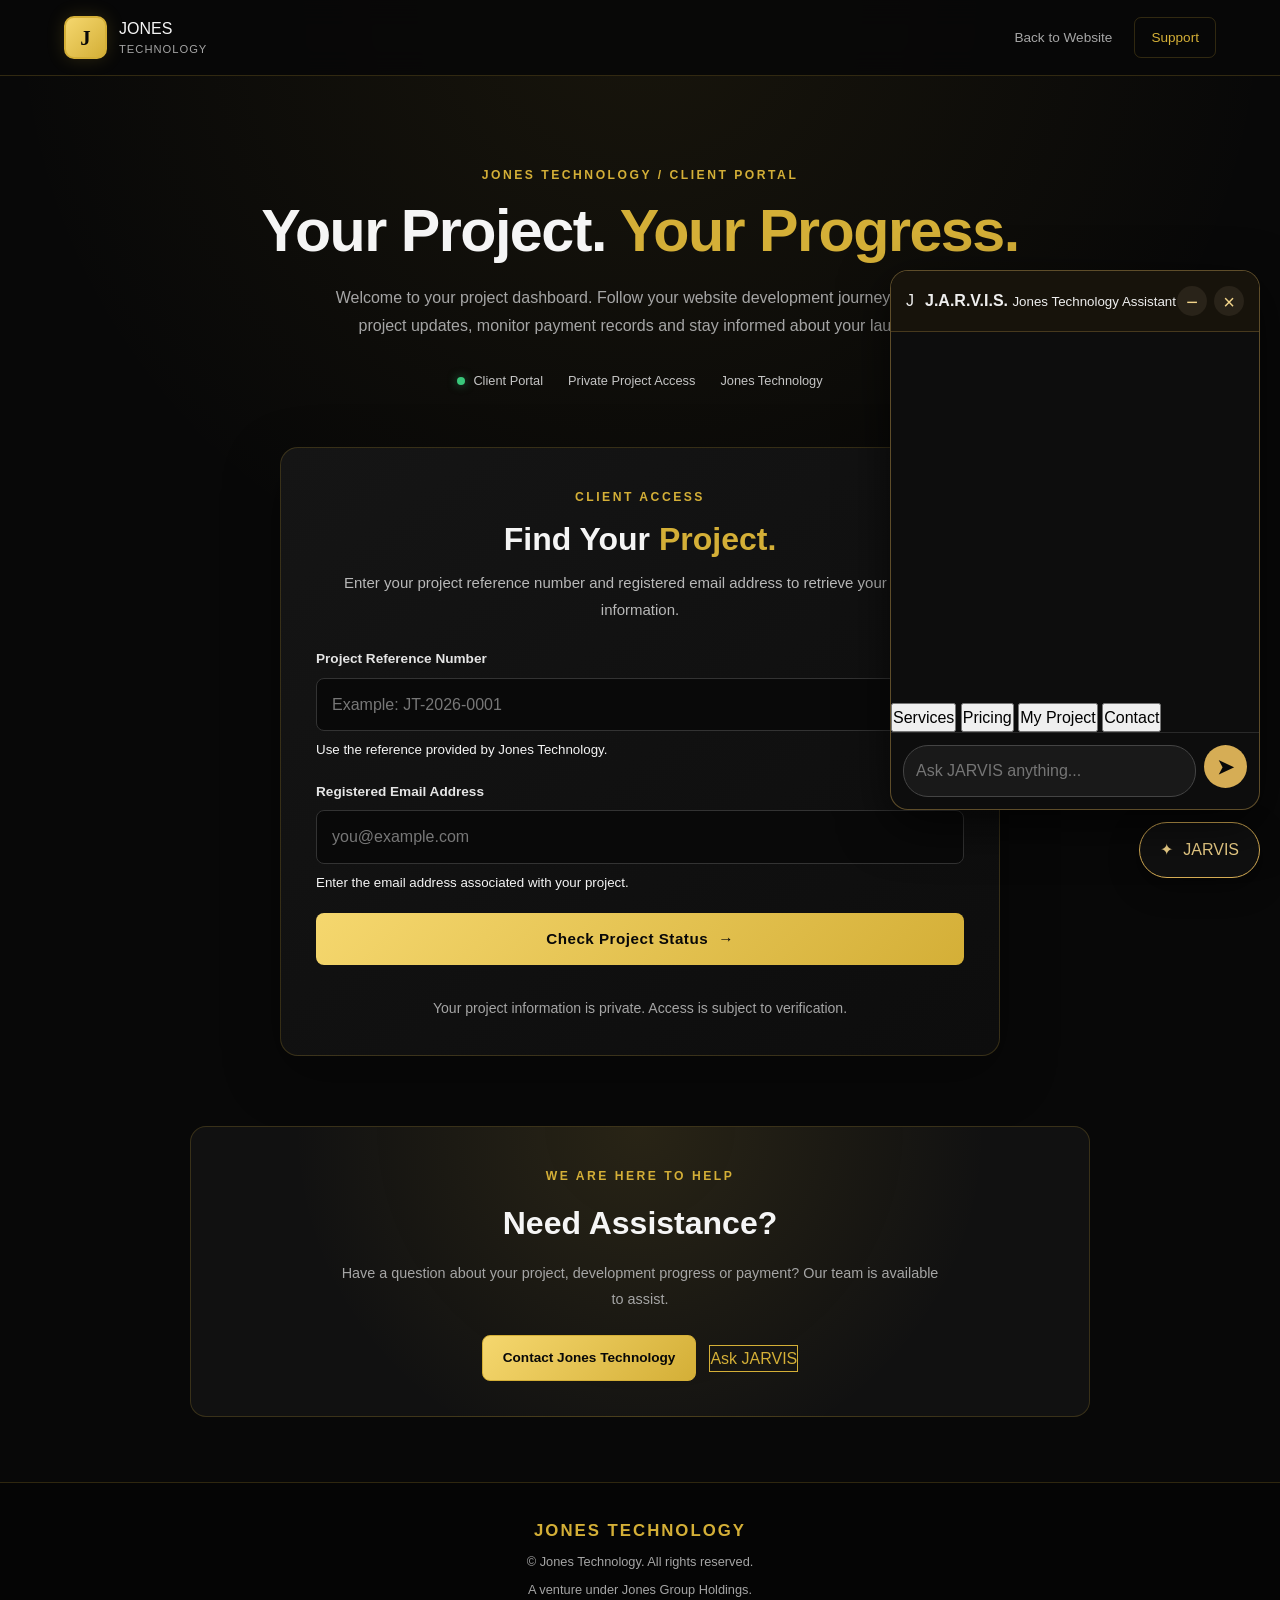
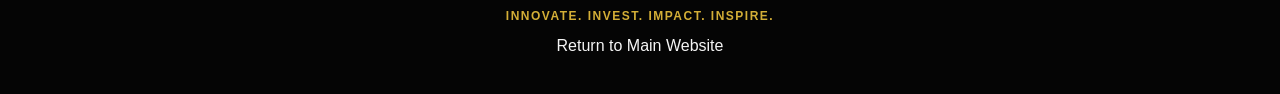
<file: project-status.html>
<!DOCTYPE html>
<html lang="en">
<head>
    <meta charset="UTF-8">
    <meta name="viewport" content="width=device-width, initial-scale=1.0">

    <meta name="description"
          content="Securely track your website development project, progress, payments and updates with Jones Technology.">

    <meta name="theme-color" content="#080808">

    <meta name="robots" content="noindex, nofollow">

    <title>Client Project Portal | Jones Technology</title>

    <link rel="preconnect" href="https://fonts.googleapis.com">
    <link rel="stylesheet" href="project-status.css">
    <link rel="stylesheet" href="style.css">
</head>

<body class="project-portal-page">

    <!-- =====================================
         HEADER / NAVIGATION
    ====================================== -->

    <header class="portal-header">

        <a href="index.html"
           class="portal-logo"
           aria-label="Jones Technology home">

            <span class="logo-mark">J</span>

            <span>
                JONES
                <small>TECHNOLOGY</small>
            </span>

        </a>

        <nav class="portal-navigation"
             aria-label="Portal navigation">

            <a href="index.html" class="back-home">
                Back to Website
            </a>

            <a href="#portal-support" class="portal-nav-support">
                Support
            </a>

        </nav>

    </header>


    <!-- =====================================
         MAIN CONTENT
    ====================================== -->

    <main class="portal-main">

        <!-- =================================
             HERO INTRODUCTION
        ================================== -->

        <section class="portal-intro">

            <span class="eyebrow">
                JONES TECHNOLOGY / CLIENT PORTAL
            </span>

            <h1>
                Your Project.
                <span>Your Progress.</span>
            </h1>

            <p>
                Welcome to your project dashboard.

                Follow your website development journey,
                review project updates, monitor payment
                records and stay informed about your launch.
            </p>

            <div class="portal-trust-indicators">

                <span>
                    <span class="status-dot"></span>
                    Client Portal
                </span>

                <span>
                    Private Project Access
                </span>

                <span>
                    Jones Technology
                </span>

            </div>

        </section>


        <!-- =================================
             PROJECT LOOKUP
        ================================== -->

        <section class="lookup-section"
                 id="project-lookup">

            <div class="section-heading">

                <span class="eyebrow">
                    CLIENT ACCESS
                </span>

                <h2>
                    Find Your <span>Project.</span>
                </h2>

                <p>
                    Enter your project reference number
                    and registered email address to
                    retrieve your project information.
                </p>

            </div>


            <form id="projectLookupForm"
                  class="project-lookup-form"
                  autocomplete="on">

                <div class="form-group">

                    <label for="projectReference">
                        Project Reference Number
                    </label>

                    <input
                        type="text"
                        id="projectReference"
                        name="projectReference"
                        placeholder="Example: JT-2026-0001"
                        autocomplete="off"
                        maxlength="50"
                        required
                    >

                    <small>
                        Use the reference provided by
                        Jones Technology.
                    </small>

                </div>


                <div class="form-group">

                    <label for="clientEmail">
                        Registered Email Address
                    </label>

                    <input
                        type="email"
                        id="clientEmail"
                        name="clientEmail"
                        placeholder="you@example.com"
                        autocomplete="email"
                        maxlength="254"
                        required
                    >

                    <small>
                        Enter the email address associated
                        with your project.
                    </small>

                </div>


                <button
                    type="submit"
                    id="lookupButton"
                    class="lookup-button"
                >
                    <span>Check Project Status</span>
                    <span aria-hidden="true">→</span>
                </button>


                <p class="form-notice"
                   id="lookupMessage"
                   aria-live="polite"
                   role="status">

                    Your project information is private.
                    Access is subject to verification.

                </p>

            </form>

        </section>


        
        <!-- =================================
             PROJECT DASHBOARD
        ================================== -->

        <section
            class="project-result"
            id="projectResult"
            hidden
            aria-live="polite"
        >

            <!-- PROJECT HEADER -->

            <div class="result-heading">

                <span class="eyebrow">
                    YOUR PROJECT DASHBOARD
                </span>

                <h2 id="resultProjectName">
                    Project Details
                </h2>

                <p id="resultProjectReference"></p>

                <div class="project-status-label"
                     id="resultStatusBadge">
                    Awaiting project information
                </div>

            </div>


            <!-- QUICK OVERVIEW -->

            <div class="dashboard-overview">

                <article class="overview-card">

                    <span>Project Progress</span>

                    <strong id="overviewProgress">—</strong>

                    <small>Development completion</small>

                </article>


                <article class="overview-card">

                    <span>Project Status</span>

                    <strong id="overviewStatus">—</strong>

                    <small>Current development stage</small>

                </article>


                <article class="overview-card">

                    <span>Payment Status</span>

                    <strong id="overviewPayment">—</strong>

                    <small>Verified payment records</small>

                </article>

            </div>


            <!-- =================================
                 DEVELOPMENT PROGRESS
            ================================== -->

            <div class="result-card progress-card">

                <div class="card-heading">

                    <div>
                        <span class="eyebrow">
                            DEVELOPMENT TRACKER
                        </span>

                        <h3>Project Progress</h3>
                    </div>

                    <span class="progress-percentage"
                          id="progressPercentage">
                        —
                    </span>

                </div>


                <div class="progress-track"
                     role="progressbar"
                     id="projectProgressBar"
                     aria-label="Project development progress"
                     aria-valuemin="0"
                     aria-valuemax="100"
                     aria-valuenow="0">

                    <div
                        class="progress-fill"
                        id="progressFill"
                    ></div>

                </div>


                <p id="progressText">
                    Awaiting verified project information.
                </p>


                <div class="project-timeline">

                    <div class="timeline-step"
                         id="stepPending">

                        <span>01</span>
                        <p>Pending</p>

                    </div>


                    <div class="timeline-step"
                         id="stepProgress">

                        <span>02</span>
                        <p>In Progress</p>

                    </div>


                    <div class="timeline-step"
                         id="stepCompleted">

                        <span>03</span>
                        <p>Completed</p>

                    </div>


                    <div class="timeline-step"
                         id="stepLaunched">

                        <span>04</span>
                        <p>Launched</p>

                    </div>

                </div>

            </div>


            <!-- =================================
                 PROJECT INFORMATION
            ================================== -->

            <div class="result-card">

                <div class="card-heading">

                    <div>
                        <span class="eyebrow">
                            PROJECT DETAILS
                        </span>

                        <h3>Project Information</h3>
                    </div>

                </div>


                <div class="info-row">
                    <span>Project Type</span>
                    <strong id="resultProjectType">—</strong>
                </div>


                <div class="info-row">
                    <span>Project Status</span>
                    <strong id="resultProjectStatus">—</strong>
                </div>


                <div class="info-row">
                    <span>Last Updated</span>
                    <strong id="resultUpdated">—</strong>
                </div>


                <div class="info-row">
                    <span>Project Start Date</span>
                    <strong id="resultStartDate">—</strong>
                </div>


                <div class="info-row">
                    <span>Expected Completion</span>
                    <strong id="resultExpectedDate">—</strong>
                </div>


                <div class="info-row">
                    <span>Assigned Project Manager</span>
                    <strong id="resultProjectManager">—</strong>
                </div>

            </div>


            <!-- =================================
                 RECENT PROJECT UPDATES
            ================================== -->

            <div class="result-card updates-card">

                <div class="card-heading">

                    <div>
                        <span class="eyebrow">
                            DEVELOPMENT ACTIVITY
                        </span>

                        <h3>Recent Updates</h3>
                    </div>

                </div>


                <div id="projectUpdates"
                     class="project-updates">

                    <p class="empty-state">
                        No project updates are available yet.
                    </p>

                </div>

            </div>


            <!-- =================================
                 PAYMENT OVERVIEW
            ================================== -->

            <div class="result-card payment-card">

                <div class="card-heading">

                    <div>
                        <span class="eyebrow">
                            FINANCIAL OVERVIEW
                        </span>

                        <h3>Payment Summary</h3>
                    </div>

                </div>


                <div class="info-row">
                    <span>Agreed Project Price</span>
                    <strong id="resultTotal">KSh —</strong>
                </div>


                <div class="info-row">
                    <span>Amount Paid</span>
                    <strong id="resultPaid">KSh —</strong>
                </div>


                <div class="info-row balance-row">
                    <span>Outstanding Balance</span>
                    <strong id="resultBalance">KSh —</strong>
                </div>


                <div class="info-row">
                    <span>Payment Status</span>
                    <strong id="resultPaymentStatus">—</strong>
                </div>


                <p class="payment-notice">
                    Payment information is displayed only
                    after verification by authorised
                    Jones Technology personnel.
                </p>

            </div>


            <!-- =================================
                 PAYMENT HISTORY
            ================================== -->

            <div class="result-card">

                <div class="card-heading">

                    <div>
                        <span class="eyebrow">
                            TRANSACTION RECORDS
                        </span>

                        <h3>Payment History</h3>
                    </div>

                </div>


                <div class="payment-history"
                     id="paymentHistory">

                    <p class="empty-state">
                        No verified payment transactions
                        are available yet.
                    </p>

                </div>

            </div>


            <!-- =================================
                 RECEIPTS
            ================================== -->

            <div class="result-card receipt-card">

                <div class="card-heading">

                    <div>
                        <span class="eyebrow">
                            PAYMENT DOCUMENTATION
                        </span>

                        <h3>Payment Receipts</h3>
                    </div>

                </div>


                <p id="receiptMessage">
                    No verified receipt is available yet.
                </p>


                <p id="receiptNumber"></p>


                <div id="receiptList"
                     class="receipt-list">

                </div>

            </div>


            <!-- =================================
                 PROJECT HANDOVER
            ================================== -->

            <div class="result-card handover-card">

                <div class="card-heading">

                    <div>
                        <span class="eyebrow">
                            PROJECT DELIVERY
                        </span>

                        <h3>Launch & Handover</h3>
                    </div>

                </div>


                <div class="info-row">
                    <span>Launch Status</span>
                    <strong id="resultLaunchStatus">—</strong>
                </div>


                <div class="info-row">
                    <span>Website Address</span>
                    <strong id="resultWebsiteAddress">—</strong>
                </div>


                <p class="payment-notice">
                    Website links and handover information
                    will appear here when confirmed by
                    Jones Technology.
                </p>

            </div>

        </section>


      
        <!-- =================================
             CLIENT SUPPORT
        ================================== -->

        <section class="portal-support"
                 id="portal-support">

            <span class="eyebrow">
                WE ARE HERE TO HELP
            </span>

            <h2>
                Need <span>Assistance?</span>
            </h2>

            <p>
                Have a question about your project,
                development progress or payment?
                Our team is available to assist.
            </p>


            <div class="support-actions">

                <a
                    href="https://wa.me/254771776861?text=Hello%20Jones%20Technology.%20I%20need%20assistance%20with%20my%20project."
                    target="_blank"
                    rel="noopener noreferrer"
                    class="support-button"
                >
                    Contact Jones Technology
                </a>


                <button
                    type="button"
                    class="support-chat-button"
                    onclick="window.JARVIS && window.JARVIS.open()"
                >
                    Ask JARVIS
                </button>

            </div>

        </section>

    </main>


    <!-- =====================================
         FOOTER
    ====================================== -->

    <footer class="portal-footer">

        <a href="index.html" class="portal-footer-logo">
            JONES TECHNOLOGY
        </a>

        <p>
            &copy; <span id="currentYear"></span>
            Jones Technology. All rights reserved.
        </p>

        <p>
            A venture under Jones Group Holdings.
        </p>

        <p class="footer-motto">
            INNOVATE. INVEST. IMPACT. INSPIRE.
        </p>

        <a href="index.html">
            Return to Main Website
        </a>

    </footer>


    <!-- =====================================
         J.A.R.V.I.S. SHARED CHATBOT
    ====================================== -->

    <button
        id="jtechChatToggle"
        class="jtech-chat-toggle"
        type="button"
        aria-label="Open JARVIS assistant"
        aria-controls="jtechChatWindow"
        aria-expanded="false"
    >
        <span class="chat-icon">✦</span>
        <span>JARVIS</span>
    </button>


    <div
        id="jtechChatWindow"
        class="jtech-chat-window"
        aria-hidden="true"
    >

        <div class="jtech-chat-header">

            <div class="jtech-chat-brand">

                <div class="jtech-chat-avatar">
                    J
                </div>

                <div>
                    <strong>J.A.R.V.I.S.</strong>
                    <small>Jones Technology Assistant</small>
                </div>

            </div>


            <div class="jtech-chat-controls">

                <button
                    id="jtechChatMinimize"
                    type="button"
                    aria-label="Minimize chatbot"
                >−</button>


                <button
                    id="jtechChatClose"
                    type="button"
                    aria-label="Close chatbot"
                >×</button>

            </div>

        </div>


        <div
            id="jtechChatMessages"
            class="jtech-chat-messages"
            aria-live="polite"
        ></div>


        <div class="jtech-chat-quick-replies">

            <button
                type="button"
                data-jtech-question="What services do you offer?"
            >
                Services
            </button>


            <button
                type="button"
                data-jtech-question="How much do your websites cost?"
            >
                Pricing
            </button>


            <button
                type="button"
                data-jtech-question="How can I track my project?"
            >
                My Project
            </button>


            <button
                type="button"
                data-jtech-question="How can I contact you?"
            >
                Contact
            </button>

        </div>


        <form
            id="jtechChatForm"
            class="jtech-chat-form"
        >

            <input
                type="text"
                id="jtechChatInput"
                placeholder="Ask JARVIS anything..."
                autocomplete="off"
                aria-label="Message JARVIS"
                maxlength="1000"
                required
            >

            <button
                type="submit"
                aria-label="Send message"
            >
                ➤
            </button>

        </form>

    </div>


    <!-- =====================================
         JAVASCRIPT FILES
         Load each file ONCE
    ====================================== -->

    <script src="project-status.js" defer></script>
    <script src="jarvis.js" defer></script>

</body>
</html>
</file>
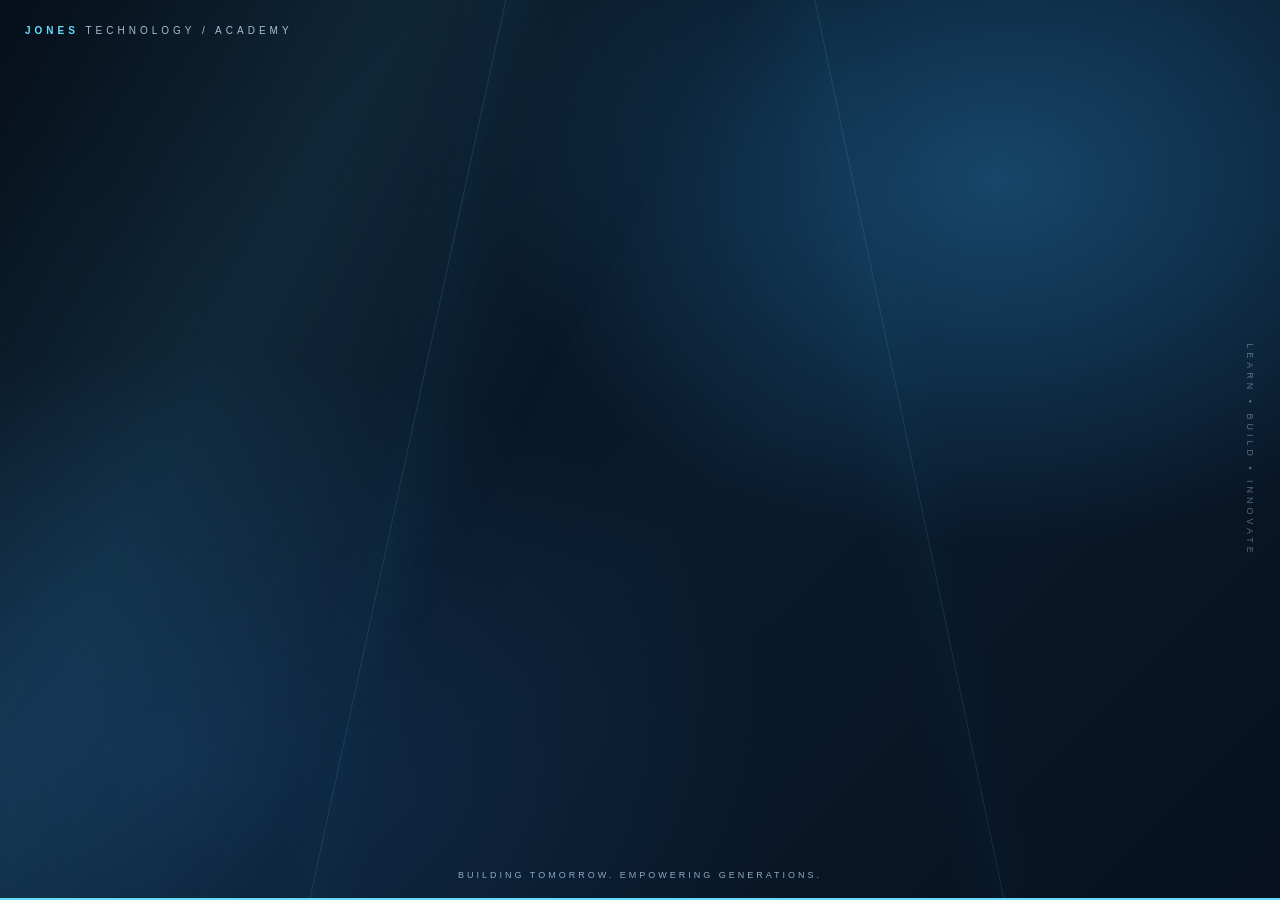
<file: academy/coming-soon.html>
<!DOCTYPE html>
<html lang="en">
<head>
<meta charset="UTF-8">
<meta name="viewport" content="width=device-width, initial-scale=1.0">
<meta name="theme-color" content="#07111f">
<meta name="description" content="Jones Technology Academy — Coming Soon. Brought to you by Jones Technology under Jones Group Holdings.">
<title>Jones Technology Academy | Coming Soon</title>

<style>
:root {
  --night: #07111f;
  --blue: #12304d;
  --cyan: #65dcff;
  --white: #f3f8ff;
  --muted: #a8b9cc;
}

* {
  margin: 0;
  padding: 0;
  box-sizing: border-box;
}

html, body {
  width: 100%;
  height: 100%;
  overflow: hidden;
  background: var(--night);
  color: var(--white);
  font-family: Arial, Helvetica, sans-serif;
}

.advertisement {
  position: relative;
  isolation: isolate;
  width: 100%;
  height: 100vh;
  height: 100dvh;
  overflow: hidden;
  display: flex;
  align-items: center;
  justify-content: center;
  background:
    radial-gradient(ellipse at 78% 20%, #16466a 0%, transparent 36%),
    radial-gradient(ellipse at 15% 85%, #102b48 0%, transparent 38%),
    linear-gradient(135deg, #050b14, #0a1b2d 55%, #07111f);
}

.architecture {
  position: absolute;
  inset: 0;
  z-index: -2;
  overflow: hidden;
  perspective: 900px;
}

.architecture::before,
.architecture::after {
  content: "";
  position: absolute;
  width: 70vw;
  height: 150vh;
  top: -25vh;
  border: 1px solid rgba(101,220,255,.13);
  transform: rotateY(-35deg) rotateZ(18deg);
  box-shadow:
    0 0 70px rgba(39,156,210,.06),
    inset 0 0 70px rgba(39,156,210,.04);
}

.architecture::before {
  left: -28vw;
  animation: architectureShift 18s ease-in-out infinite alternate;
}

.architecture::after {
  right: -30vw;
  transform: rotateY(35deg) rotateZ(-18deg);
  animation: architectureShift 22s ease-in-out infinite alternate-reverse;
}

@keyframes architectureShift {
  from { translate: 0 0; }
  to { translate: 0 -22px; }
}

.light-beam {
  position: absolute;
  z-index: -1;
  top: -40%;
  left: -35%;
  width: 70%;
  height: 180%;
  transform: rotate(28deg);
  background: linear-gradient(
    90deg,
    transparent,
    rgba(80,199,255,.035),
    rgba(80,199,255,.12),
    transparent
  );
  filter: blur(18px);
  animation: lightSweep 12s ease-in-out infinite;
}

@keyframes lightSweep {
  0%, 100% { left: -50%; opacity: .2; }
  50% { left: 100%; opacity: .9; }
}

.top-label {
  position: absolute;
  top: 25px;
  left: 25px;
  z-index: 5;
  color: #a8bfd3;
  font-size: 10px;
  letter-spacing: 4px;
  text-transform: uppercase;
}

.top-label strong {
  color: var(--cyan);
}

.side-mark {
  position: absolute;
  top: 50%;
  right: 25px;
  transform: translateY(-50%);
  writing-mode: vertical-rl;
  color: rgba(175,213,237,.45);
  font-size: 9px;
  letter-spacing: 4px;
}

.bottom-label {
  position: absolute;
  bottom: 20px;
  left: 0;
  right: 0;
  z-index: 5;
  text-align: center;
  color: #8caac2;
  font-size: 9px;
  letter-spacing: 3px;
}

.scene {
  position: absolute;
  inset: 0;
  z-index: 2;
  display: flex;
  align-items: center;
  justify-content: center;
  padding: 70px 24px;
  text-align: center;
  opacity: 0;
  visibility: hidden;
  pointer-events: none;
}

.scene-content {
  width: 100%;
  max-width: 980px;
}

.scene1 { animation: sceneOne 30s linear infinite; }
.scene2 { animation: sceneTwo 30s linear infinite; }
.scene3 { animation: sceneThree 30s linear infinite; }

@keyframes sceneOne {
  0% { opacity: 0; visibility: visible; transform: translateY(24px); }
  5% { opacity: 1; }
  17% { opacity: 1; transform: translateY(0); }
  22% { opacity: 0; visibility: hidden; }
  100% { opacity: 0; visibility: hidden; }
}

@keyframes sceneTwo {
  0%, 20% { opacity: 0; visibility: hidden; transform: translateY(20px); }
  24% { opacity: 1; visibility: visible; }
  39% { opacity: 1; transform: translateY(0); }
  44% { opacity: 0; visibility: hidden; }
  100% { opacity: 0; visibility: hidden; }
}

@keyframes sceneThree {
  0%, 42% { opacity: 0; visibility: hidden; transform: scale(.97); }
  47% { opacity: 1; visibility: visible; }
  100% { opacity: 1; visibility: visible; transform: scale(1); }
}

.kicker {
  color: var(--cyan);
  font-size: clamp(10px, 1.5vw, 13px);
  font-weight: bold;
  letter-spacing: 5px;
  text-transform: uppercase;
  margin-bottom: 22px;
}

.headline {
  font-size: clamp(35px, 7.5vw, 88px);
  line-height: 1.08;
  font-weight: 900;
  letter-spacing: clamp(1px, .7vw, 7px);
  text-transform: uppercase;
}

.blue-text {
  color: var(--cyan);
  text-shadow: 0 0 30px rgba(101,220,255,.25);
}

.description {
  max-width: 700px;
  margin: 23px auto 0;
  color: var(--muted);
  font-size: clamp(12px, 2vw, 18px);
  line-height: 1.8;
  letter-spacing: 2px;
  text-transform: uppercase;
}

.digital-card {
  max-width: 760px;
  margin: 0 auto;
  padding: clamp(24px, 5vw, 48px);
  border: 1px solid rgba(130,211,244,.25);
  background: linear-gradient(
    145deg,
    rgba(32,75,105,.34),
    rgba(7,20,36,.68)
  );
  box-shadow:
    0 25px 80px rgba(0,0,0,.28),
    inset 0 1px rgba(255,255,255,.07);
  backdrop-filter: blur(14px);
  -webkit-backdrop-filter: blur(14px);
}

.emblem-frame {
  width: 200px;
  height: 200px;
  margin: 0 auto 24px;
  display: flex;
  align-items: center;
  justify-content: center;
  border: 1px solid rgba(101,220,255,.55);
  background: rgba(3,13,25,.45);
  box-shadow: 0 0 45px rgba(52,177,225,.12);
}

.academy-emblem {
  width: 172px;
  height: 172px;
  object-fit: contain;
  display: block;
  animation: none;
  transform: none;
}

.brand-name {
  font-size: clamp(23px, 5vw, 53px);
  font-weight: 900;
  letter-spacing: clamp(1px, .55vw, 6px);
  line-height: 1.2;
}

.coming-soon {
  margin-top: 17px;
  color: var(--cyan);
  font-size: clamp(17px, 3.8vw, 29px);
  letter-spacing: 3px;
  font-weight: 800;
}

.ownership {
  margin-top: 25px;
  color: #d0deeb;
  font-size: clamp(12px, 2vw, 17px);
  line-height: 1.9;
}

.ownership strong {
  color: var(--white);
}

.group-name {
  display: block;
  color: var(--cyan);
  font-weight: bold;
  letter-spacing: 2px;
}

.progress {
  position: absolute;
  bottom: 0;
  left: 0;
  width: 100%;
  height: 2px;
  z-index: 8;
  background: rgba(255,255,255,.12);
}

.progress::after {
  content: "";
  display: block;
  width: 100%;
  height: 100%;
  background: var(--cyan);
  transform-origin: left;
  animation: progress 30s linear infinite;
}

@keyframes progress {
  from { transform: scaleX(0); }
  to { transform: scaleX(1); }
}

@media (max-width: 480px) {
  .top-label {
    top: 17px;
    left: 15px;
    font-size: 8px;
    letter-spacing: 2px;
  }

  .side-mark {
    right: 10px;
    font-size: 7px;
  }

  .scene {
    padding: 55px 18px;
  }

  .digital-card {
    padding: 25px 16px;
  }

  .emblem-frame {
    width: 176px;
    height: 176px;
    margin-bottom: 19px;
  }

  .academy-emblem {
    width: 148px;
    height: 148px;
  }

  .ownership {
    margin-top: 19px;
  }

  .bottom-label {
    bottom: 12px;
    font-size: 7px;
    letter-spacing: 2px;
  }
}

@media (prefers-reduced-motion: reduce) {
  .architecture::before,
  .architecture::after,
  .light-beam,
  .progress::after,
  .scene {
    animation: none;
  }

  .scene1, .scene2 {
    display: none;
  }

  .scene3 {
    opacity: 1;
    visibility: visible;
    transform: none;
  }
}
</style>
</head>

<body>
<main class="advertisement">

  <div class="architecture"></div>
  <div class="light-beam"></div>

  <div class="top-label">
    <strong>JONES</strong> TECHNOLOGY / ACADEMY
  </div>

  <div class="side-mark">LEARN • BUILD • INNOVATE</div>

  <section class="scene scene1">
    <div class="scene-content">
      <p class="kicker">A new digital chapter</p>
      <h1 class="headline">
        THE FUTURE<br>
        <span class="blue-text">STARTS HERE.</span>
      </h1>
      <p class="description">
        A new destination for technology learning is taking shape.
      </p>
    </div>
  </section>

  <section class="scene scene2">
    <div class="scene-content">
      <p class="kicker">Knowledge meets possibility</p>
      <h2 class="headline">
        THINK.<br>
        <span class="blue-text">CREATE. ADVANCE.</span>
      </h2>
      <p class="description">
        Discover your potential. Build what comes next.
      </p>
    </div>
  </section>

  <section class="scene scene3">
    <div class="scene-content">
      <div class="digital-card">

        <div class="emblem-frame">
          <img
            src="assets/academy-emblem.png"
            alt="Jones Technology Academy official emblem"
            class="academy-emblem">
        </div>

        <p class="kicker">The future of learning</p>

        <h2 class="brand-name">
          JONES TECHNOLOGY
        </h2>

        <h3 class="coming-soon">
          ACADEMY — COMING SOON
        </h3>

        <p class="ownership">
          Brought to you by <strong>Jones Technology</strong>
          <span class="group-name">Under Jones Group Holdings</span>
        </p>

      </div>
    </div>
  </section>

  <div class="bottom-label">
    BUILDING TOMORROW. EMPOWERING GENERATIONS.
  </div>

  <div class="progress"></div>

</main>
</body>
</html>
</file>
<file: style.css>
/* =========================================
   JONES TECHNOLOGY
   A venture under Jones Group Holdings
   Luxury Black & Gold Design
========================================= */

/* 1. GLOBAL SETTINGS */

:root {
    --black: #080808;
    --black-light: #111111;
    --black-card: #151515;
    --gold: #d4af37;
    --gold-light: #f4d675;
    --white: #ffffff;
    --text: #c6c6c6;
    --border: rgba(212, 175, 55, 0.22);
    --container: 1150px;
}

* {
    margin: 0;
    padding: 0;
    box-sizing: border-box;
}

html {
    scroll-behavior: smooth;
    scroll-padding-top: 90px;
}

body {
    font-family: Arial, Helvetica, sans-serif;
    background: var(--black);
    color: var(--white);
    line-height: 1.7;
    overflow-x: hidden;
}

a {
    color: inherit;
    text-decoration: none;
}

button,
input,
textarea,
select {
    font: inherit;
}

button,
a {
    -webkit-tap-highlight-color: transparent;
}

button {
    cursor: pointer;
}

img {
    display: block;
    max-width: 100%;
}

.container {
    width: min(90%, var(--container));
    margin-inline: auto;
}

section {
    scroll-margin-top: 85px;
}

/* 2. HEADER AND NAVIGATION */

.header {
    position: sticky;
    top: 0;
    z-index: 1000;
    background: rgba(8, 8, 8, 0.96);
    border-bottom: 1px solid var(--border);
    backdrop-filter: blur(12px);
}

.navbar {
    min-height: 82px;
    display: flex;
    justify-content: space-between;
    align-items: center;
    gap: 25px;
}

.logo {
    display: inline-flex;
    align-items: center;
    gap: 11px;
    flex-shrink: 0;
}

.logo-mark {
    width: 45px;
    height: 45px;
    display: grid;
    place-items: center;
    border: 2px solid var(--gold);
    color: var(--gold);
    font-family: Georgia, serif;
    font-size: 29px;
    font-weight: bold;
    border-radius: 4px;
}

.logo strong,
.logo small {
    display: block;
    line-height: 1.3;
}

.logo strong {
    font-size: 17px;
    letter-spacing: 2px;
}

.logo small {
    color: var(--gold);
    font-size: 10px;
    letter-spacing: 3px;
}

.nav-menu {
    display: flex;
    align-items: center;
    gap: 28px;
}

.nav-menu > a {
    color: var(--text);
    font-size: 14px;
    transition: color 0.3s ease;
}

.nav-menu > a:hover {
    color: var(--gold);
}

.nav-menu .nav-cta {
    padding: 10px 19px;
    border: 1px solid var(--gold);
    border-radius: 4px;
    color: var(--gold);
}

.nav-menu .nav-cta:hover {
    background: var(--gold);
    color: var(--black);
}

.menu-toggle {
    display: none;
    background: transparent;
    border: 1px solid var(--border);
    color: var(--gold);
    font-size: 26px;
    width: 44px;
    height: 44px;
    border-radius: 4px;
}

/* 3. HERO SECTION */

.hero {
    min-height: 640px;
    display: flex;
    align-items: center;
    position: relative;
    isolation: isolate;
    overflow: hidden;
    background:
        radial-gradient(
            ellipse at 80% 35%,
            rgba(212, 175, 55, 0.13),
            transparent 48%
        ),
        linear-gradient(135deg, #080808, #101010 65%, #080808);
}

.hero::after {
    content: "";
    position: absolute;
    width: 300px;
    height: 300px;
    right: -100px;
    bottom: -130px;
    border: 1px solid rgba(212, 175, 55, 0.25);
    border-radius: 50%;
    box-shadow:
        0 0 0 35px rgba(212, 175, 55, 0.025),
        0 0 0 70px rgba(212, 175, 55, 0.02);
    z-index: -1;
}

.hero-content {
    padding-top: 85px;
    padding-bottom: 85px;
}

.eyebrow {
    color: var(--gold);
    font-size: 12px;
    font-weight: bold;
    letter-spacing: 3px;
    margin-bottom: 20px;
}

.hero h1 {
    max-width: 850px;
    font-size: clamp(42px, 7vw, 78px);
    line-height: 1.12;
    letter-spacing: -2px;
    margin-bottom: 25px;
}

.hero h1 span,
.section-heading h2 span,
.about-heading h2 span,
.contact-intro h2 span {
    color: var(--gold);
}

.hero-description {
    max-width: 650px;
    color: var(--text);
    font-size: 17px;
    margin-bottom: 32px;
}

.hero-buttons {
    display: flex;
    flex-wrap: wrap;
    gap: 15px;
}

.btn {
    display: inline-flex;
    justify-content: center;
    align-items: center;
    min-height: 49px;
    padding: 12px 24px;
    border: 1px solid transparent;
    border-radius: 4px;
    font-weight: bold;
    font-size: 14px;
    text-align: center;
    transition:
        background 0.3s ease,
        color 0.3s ease,
        transform 0.3s ease;
}

.btn:hover {
    transform: translateY(-2px);
}

.btn-primary {
    background: var(--gold);
    color: var(--black);
    border-color: var(--gold);
}

.btn-primary:hover {
    background: var(--gold-light);
}

.btn-outline {
    border-color: var(--gold);
    color: var(--gold);
    background: transparent;
}

.btn-outline:hover {
    background: var(--gold);
    color: var(--black);
}

.hero-note {
    display: flex;
    align-items: center;
    gap: 10px;
    margin-top: 32px;
    color: #aaaaaa;
    font-size: 13px;
}

.status-dot {
    width: 8px;
    height: 8px;
    background: #43d17b;
    border-radius: 50%;
    box-shadow: 0 0 10px rgba(67, 209, 123, 0.5);
}

/* 4. GENERAL SECTIONS */

.section {
    padding: 100px 0;
}

.section-heading {
    max-width: 720px;
    margin: 0 auto 55px;
    text-align: center;
}

.section-heading .eyebrow {
    margin-bottom: 12px;
}

.section-heading h2,
.about-heading h2,
.contact-intro h2 {
    font-size: clamp(30px, 4.5vw, 46px);
    line-height: 1.25;
    margin-bottom: 18px;
}

.section-heading > p:last-child {
    color: var(--text);
    font-size: 15px;
}

/* 5. SERVICES */

.services-grid {
    display: grid;
    grid-template-columns: repeat(3, minmax(0, 1fr));
    gap: 22px;
}

.service-card {
    background: var(--black-card);
    border: 1px solid #282828;
    border-radius: 8px;
    padding: 30px 25px;
    transition:
        border-color 0.3s ease,
        transform 0.3s ease,
        background 0.3s ease;
}

.service-card:hover {
    border-color: var(--gold);
    transform: translateY(-5px);
    background: #191711;
}

.service-icon {
    width: 48px;
    height: 48px;
    display: grid;
    place-items: center;
    color: var(--gold);
    border: 1px solid var(--border);
    background: rgba(212, 175, 55, 0.07);
    border-radius: 5px;
    font-size: 16px;
    font-weight: bold;
    margin-bottom: 22px;
}

.service-card h3 {
    font-size: 19px;
    margin-bottom: 12px;
}

.service-card p {
    color: var(--text);
    font-size: 14px;
}

/* 6. PORTFOLIO */

.portfolio-section {
    background: #0d0d0d;
    border-top: 1px solid #1c1c1c;
    border-bottom: 1px solid #1c1c1c;
}

.portfolio-grid {
    display: grid;
    grid-template-columns: repeat(3, minmax(0, 1fr));
    gap: 24px;
}

.portfolio-card {
    overflow: hidden;
    background: var(--black-card);
    border: 1px solid #292929;
    border-radius: 8px;
    transition: transform 0.3s ease;
}

.portfolio-card:hover {
    transform: translateY(-5px);
}

.portfolio-preview {
    min-height: 220px;
    display: flex;
    justify-content: center;
    align-items: center;
    padding: 20px;
    text-align: center;
    font-family: Georgia, serif;
    font-size: clamp(18px, 2.5vw, 25px);
    letter-spacing: 2px;
    font-weight: bold;
}

.preview-one {
    background:
        radial-gradient(circle at center, #383838, #111111 70%);
    color: #e8cfa1;
}

.preview-two {
    background:
        radial-gradient(circle at center, #4a3514, #15100a 75%);
    color: #f4d675;
}

.preview-three {
    background:
        radial-gradient(circle at center, #28231a, #101010 75%);
    color: var(--gold);
}

.portfolio-info {
    padding: 24px;
}

.project-type {
    color: var(--gold);
    font-size: 10px;
    letter-spacing: 2px;
    font-weight: bold;
    margin-bottom: 9px;
}

.portfolio-info h3 {
    font-size: 19px;
    margin-bottom: 8px;
}

.portfolio-info > p:last-child {
    color: var(--text);
    font-size: 14px;
}

/* 7. ABOUT JONES GROUP HOLDINGS */

.about-grid {
    display: grid;
    grid-template-columns: 0.9fr 1.1fr;
    gap: 70px;
    align-items: start;
}

.about-heading h2 {
    font-size: clamp(32px, 4vw, 43px);
}

.about-content > p {
    color: var(--text);
    margin-bottom: 20px;
    font-size: 15px;
}

.parent-brand {
    margin-top: 30px;
    padding: 25px;
    border-left: 3px solid var(--gold);
    background: linear-gradient(
        110deg,
        rgba(212, 175, 55, 0.09),
        rgba(212, 175, 55, 0.015)
    );
}

.parent-brand > span {
    color: var(--gold);
    font-size: 10px;
    font-weight: bold;
    letter-spacing: 2px;
}

.parent-brand h3 {
    margin: 8px 0;
    font-size: 21px;
    letter-spacing: 1px;
}

.parent-brand p {
    color: var(--gold);
    font-size: 12px;
    font-weight: bold;
    letter-spacing: 1px;
    margin-bottom: 7px;
}

.parent-brand small {
    color: var(--text);
    font-size: 12px;
}

/* 8. CONTACT SECTION */

.contact-section {
    background:
        radial-gradient(
            ellipse at 0% 100%,
            rgba(212, 175, 55, 0.07),
            transparent 50%
        ),
        #0d0d0d;
    border-top: 1px solid #242424;
}

.contact-grid {
    display: grid;
    grid-template-columns: 0.9fr 1.1fr;
    gap: 65px;
    align-items: start;
}

.contact-intro > p:not(.eyebrow) {
    color: var(--text);
    font-size: 15px;
    margin-bottom: 25px;
}

.contact-whatsapp {
    display: inline-block;
    color: var(--gold);
    font-weight: bold;
    margin-top: 10px;
}

.contact-whatsapp:hover {
    color: var(--gold-light);
}

.contact-form {
    display: flex;
    flex-direction: column;
    padding: 30px;
    background: var(--black-card);
    border: 1px solid #2b2b2b;
    border-radius: 8px;
}

.contact-form label {
    margin-bottom: 8px;
    color: #eeeeee;
    font-size: 13px;
    font-weight: bold;
}

.contact-form input,
.contact-form select,
.contact-form textarea {
    width: 100%;
    padding: 13px 14px;
    margin-bottom: 20px;
    color: var(--white);
    background: #0c0c0c;
    border: 1px solid #333333;
    border-radius: 4px;
    outline: none;
    font-size: 14px;
    transition: border-color 0.3s ease;
}

.contact-form input:focus,
.contact-form select:focus,
.contact-form textarea:focus {
    border-color: var(--gold);
}

.contact-form input::placeholder,
.contact-form textarea::placeholder {
    color: #777777;
}

.contact-form select {
    color-scheme: dark;
}

.contact-form textarea {
    resize: vertical;
    min-height: 120px;
}

.contact-form .btn {
    width: 100%;
}

.form-note {
    margin-top: 14px;
    color: #999999;
    text-align: center;
    font-size: 11px;
}

/* 9. FOOTER */

.footer {
    padding: 45px 0 30px;
    background: #050505;
    border-top: 1px solid var(--border);
}

.footer-content {
    display: flex;
    flex-direction: column;
    align-items: center;
    text-align: center;
    gap: 14px;
}

.footer-content > p {
    color: var(--text);
    font-size: 13px;
}

/* JONES TECHNOLOGY SOCIAL MEDIA LINKS */

.social-links {
    display: flex;
    justify-content: center;
    align-items: center;
    flex-wrap: wrap;
    gap: 14px;
    margin: 8px 0;
}

.social-links a {
    display: inline-flex;
    justify-content: center;
    align-items: center;
    min-width: 100px;
    padding: 9px 16px;
    color: var(--gold);
    background: #111111;
    border: 1px solid var(--border);
    border-radius: 5px;
    font-size: 13px;
    font-weight: bold;
    transition:
        color 0.3s ease,
        background 0.3s ease,
        border-color 0.3s ease,
        transform 0.3s ease;
}

.social-links a:hover {
    color: var(--black);
    background: var(--gold);
    border-color: var(--gold);
    transform: translateY(-3px);
}

.social-links a:focus-visible {
    outline: 2px solid var(--gold-light);
    outline-offset: 4px;
}

/* Smaller phones */
@media (max-width: 360px) {
    .social-links {
        gap: 8px;
    }

    .social-links a {
        min-width: 85px;
        padding: 9px 10px;
        font-size: 12px;
    }
}


.footer-content .footer-tagline {
    color: var(--gold);
    font-size: 11px;
    font-weight: bold;
    letter-spacing: 2px;
}

.footer-content .copyright {
    padding-top: 18px;
    margin-top: 10px;
    width: 100%;
    border-top: 1px solid #222222;
    font-size: 12px;
}

/* 10. FLOATING WHATSAPP BUTTON */

.floating-whatsapp {
    position: fixed;
    right: 20px;
    bottom: 20px;
    z-index: 900;
    display: inline-flex;
    align-items: center;
    justify-content: center;
    min-height: 48px;
    padding: 12px 18px;
    border-radius: 30px;
    background: var(--gold);
    color: var(--black);
    font-size: 13px;
    font-weight: bold;
    box-shadow: 0 5px 25px rgba(0, 0, 0, 0.4);
    transition: transform 0.3s ease;
}

.floating-whatsapp:hover {
    transform: translateY(-3px);
}

/* 11. TABLETS */

@media (max-width: 900px) {
    .nav-menu {
        gap: 16px;
    }

    .services-grid,
    .portfolio-grid {
        grid-template-columns: repeat(2, minmax(0, 1fr));
    }

    .about-grid,
    .contact-grid {
        grid-template-columns: 1fr;
        gap: 35px;
    }

    .hero {
        min-height: 560px;
    }

    .section {
        padding: 75px 0;
    }
}

/* 12. MOBILE NAVIGATION */

@media (max-width: 650px) {
    .container {
        width: 90%;
    }

    .navbar {
        min-height: 72px;
    }

    .logo-mark {
        width: 40px;
        height: 40px;
        font-size: 25px;
    }

    .logo strong {
        font-size: 15px;
    }

    .logo small {
        font-size: 9px;
        letter-spacing: 2px;
    }

    .menu-toggle {
        display: block;
    }

    .nav-menu {
        display: none;
        position: absolute;
        top: 100%;
        left: 0;
        right: 0;
        padding: 20px 5% 25px;
        flex-direction: column;
        align-items: stretch;
        gap: 0;
        background: #0b0b0b;
        border-bottom: 1px solid var(--border);
    }

    .nav-menu.active {
        display: flex;
    }

    .nav-menu > a {
        padding: 13px 5px;
        border-bottom: 1px solid #222222;
    }

    .nav-menu .nav-cta {
        margin-top: 12px;
        text-align: center;
        border: 1px solid var(--gold);
    }

    .hero {
        min-height: auto;
    }

    .hero-content {
        padding-top: 85px;
        padding-bottom: 75px;
    }

    .hero h1 {
        font-size: clamp(39px, 11vw, 58px);
        letter-spacing: -1.5px;
    }

    .hero-description {
        font-size: 15px;
    }

    .eyebrow {
        font-size: 10px;
        letter-spacing: 2px;
    }

    .hero-buttons {
        flex-direction: column;
        align-items: stretch;
    }

    .section {
        padding: 65px 0;
    }

    .section-heading {
        margin-bottom: 35px;
    }

    .section-heading h2,
    .about-heading h2,
    .contact-intro h2 {
        font-size: 32px;
    }

    .services-grid,
    .portfolio-grid {
        grid-template-columns: 1fr;
        gap: 17px;
    }

    .service-card {
        padding: 25px 22px;
    }

    .portfolio-preview {
        min-height: 190px;
    }

    .about-grid,
    .contact-grid {
        gap: 28px;
    }

    .contact-form {
        padding: 22px 17px;
    }

    .parent-brand {
        padding: 20px;
    }

    .parent-brand h3 {
        font-size: 18px;
    }

    .floating-whatsapp {
        right: 12px;
        bottom: 12px;
        min-height: 44px;
        padding: 10px 15px;
    }
}

/* 13. SMALL PHONES */

@media (max-width: 360px) {
    .logo {
        gap: 7px;
    }

    .logo strong {
        font-size: 13px;
    }

    .logo small {
        font-size: 8px;
        letter-spacing: 1.5px;
    }

    .hero h1 {
        font-size: 36px;
    }

    .section-heading h2,
    .about-heading h2,
    .contact-intro h2 {
        font-size: 28px;
    }

    .btn {
        padding: 12px 15px;
    }
}

/* 14. ACCESSIBILITY */

@media (prefers-reduced-motion: reduce) {
    *,
    *::before,
    *::after {
        scroll-behavior: auto !important;
        transition-duration: 0.01ms !important;
        animation-duration: 0.01ms !important;
    }
}


/* JONES TECHNOLOGY ADVERTISEMENT POPUP */

.ad-popup {
    position: fixed;
    inset: 0;
    z-index: 99999;
    display: none;
    align-items: center;
    justify-content: center;
    padding: 12px;
    background: rgba(0, 0, 0, 0.88);
}

.ad-popup.show {
    display: flex;
}

.ad-popup-box {
    position: relative;
    width: 100%;
    max-width: 1000px;
    height: min(85vh, 650px);
    background: #000;
    border: 1px solid #d4af37;
    border-radius: 12px;
    overflow: hidden;
    box-shadow: 0 0 35px rgba(212, 175, 55, 0.3);
}

.ad-popup-box iframe {
    display: block;
    width: 100%;
    height: 100%;
    border: none;
}

.close-ad {
    position: absolute;
    top: 10px;
    right: 10px;
    z-index: 2;
    padding: 9px 14px;
    background: #d4af37;
    color: #000;
    border: none;
    border-radius: 6px;
    font-weight: bold;
    cursor: pointer;
}

@media (max-width: 600px) {
    .ad-popup {
        padding: 6px;
    }

    .ad-popup-box {
        height: 80vh;
        border-radius: 8px;
    }
}


/* =========================
   JOIN OUR TEAM
========================= */

.join-team {
    padding: 80px 20px;
    background:
        radial-gradient(circle at top, #191509 0%, #050505 55%);
    color: #fff;
}

.join-team .container {
    width: 100%;
    max-width: 1100px;
    margin: 0 auto;
}

.section-heading {
    max-width: 750px;
    margin: 0 auto 40px;
    text-align: center;
}

.section-label {
    color: #d4af37;
    font-size: 12px;
    letter-spacing: 3px;
    margin-bottom: 14px;
}

.section-heading h2 {
    font-size: clamp(30px, 5vw, 48px);
    margin-bottom: 18px;
}

.section-heading h2 span {
    color: #d4af37;
}

.section-heading > p:last-child,
.recruitment-intro {
    color: #b8b8b8;
    line-height: 1.8;
}

.team-opportunities {
    display: grid;
    grid-template-columns: repeat(2, minmax(0, 1fr));
    gap: 18px;
    margin-bottom: 45px;
}

.team-card {
    padding: 25px;
    border: 1px solid rgba(212, 175, 55, .3);
    background: rgba(255, 255, 255, .025);
    border-radius: 10px;
    transition: transform .25s, border-color .25s;
}

.team-card:hover {
    transform: translateY(-4px);
    border-color: #d4af37;
}

.team-icon {
    display: inline-block;
    color: #d4af37;
    font-size: 12px;
    letter-spacing: 2px;
    margin-bottom: 14px;
}

.team-card h3 {
    margin-bottom: 10px;
    font-size: 19px;
}

.team-card p {
    color: #b8b8b8;
    font-size: 14px;
    line-height: 1.7;
}

.recruitment-panel {
    max-width: 760px;
    margin: 0 auto;
    padding: clamp(20px, 5vw, 40px);
    border: 1px solid rgba(212, 175, 55, .4);
    background: #0c0c0c;
    border-radius: 12px;
}

.recruitment-panel > h3 {
    font-size: clamp(23px, 4vw, 30px);
    margin-bottom: 12px;
    color: #f0d77a;
}

.recruitment-intro {
    margin-bottom: 28px;
}

#recruitmentForm .form-group {
    margin-bottom: 20px;
}

#recruitmentForm label {
    display: block;
    margin-bottom: 9px;
    font-size: 14px;
    color: #e9d9a1;
}

#recruitmentForm input,
#recruitmentForm select,
#recruitmentForm textarea {
    display: block;
    width: 100%;
    min-height: 48px;
    padding: 13px 14px;
    border: 1px solid #383838;
    border-radius: 6px;
    background: #141414;
    color: #fff;
    font: inherit;
    font-size: 14px;
}

#recruitmentForm textarea {
    min-height: 120px;
    resize: vertical;
}

#recruitmentForm input:focus,
#recruitmentForm select:focus,
#recruitmentForm textarea:focus {
    outline: 1px solid #d4af37;
    border-color: #d4af37;
}

#recruitmentForm select option {
    background: #141414;
    color: #fff;
}

.recruitment-submit {
    display: block;
    width: 100%;
    padding: 15px 20px;
    background: #d4af37;
    color: #080808;
    border: none;
    border-radius: 6px;
    font-size: 15px;
    font-weight: bold;
    cursor: pointer;
    transition: background .2s, transform .2s;
}

.recruitment-submit:hover {
    background: #f0d77a;
    transform: translateY(-2px);
}

.recruitment-note {
    margin-top: 16px;
    color: #999;
    font-size: 12px;
    line-height: 1.7;
}

@media (max-width: 600px) {
    .join-team {
        padding: 55px 16px;
    }

    .team-opportunities {
        grid-template-columns: 1fr;
    }

    .team-card {
        padding: 21px;
    }

    .recruitment-panel {
        padding: 20px 16px;
    }
}


/* JONES TECHNOLOGY IMAGE LOGO */

.logo-image {
    width: 52px;
    height: 52px;
    object-fit: contain;
    display: block;
    flex-shrink: 0;
}

.logo {
    display: inline-flex;
    align-items: center;
    gap: 10px;
    text-decoration: none;
}

@media (max-width: 600px) {
    .logo-image {
        width: 42px;
        height: 42px;
    }
}


/* ==============================
   WEBSITE CATEGORIES & PRICING
============================== */

.pricing-preview {
    padding: 80px 0;
    background: #050505;
}

.pricing-preview .section-heading {
    max-width: 720px;
    margin: 0 auto 40px;
    text-align: center;
}

.pricing-preview .section-tag {
    color: #d4af37;
    letter-spacing: 3px;
    font-size: 12px;
    font-weight: bold;
}

.pricing-preview .section-heading h2 {
    color: #fff;
    font-size: clamp(26px, 5vw, 40px);
    margin: 15px 0;
}

.pricing-preview .section-heading p {
    color: #b8b8b8;
    line-height: 1.7;
}

.pricing-grid {
    display: grid;
    grid-template-columns: repeat(3, minmax(0, 1fr));
    gap: 22px;
}

.pricing-card {
    background: #101010;
    border: 1px solid #39301a;
    border-radius: 14px;
    padding: 25px 20px;
    transition: border-color 0.3s, transform 0.3s;
}

.pricing-card:hover {
    border-color: #d4af37;
    transform: translateY(-4px);
}

.pricing-icon {
    font-size: 30px;
    margin-bottom: 15px;
}

.pricing-card h3 {
    color: #fff;
    font-size: 18px;
    margin-bottom: 12px;
}

.pricing-card p {
    color: #b8b8b8;
    font-size: 14px;
    line-height: 1.7;
    min-height: 70px;
}

.pricing-card .price {
    color: #d4af37;
    font-weight: bold;
    font-size: 18px;
    margin: 18px 0;
}

.pricing-link {
    display: inline-block;
    color: #d4af37;
    text-decoration: none;
    font-weight: bold;
    font-size: 14px;
}

.pricing-link:hover {
    color: #fff;
}

.pricing-disclaimer {
    color: #999;
    font-size: 12px;
    line-height: 1.7;
    text-align: center;
    margin-top: 30px;
}

.pricing-bottom {
    text-align: center;
    margin-top: 45px;
    padding: 30px 20px;
    border: 1px solid #39301a;
    border-radius: 14px;
}

.pricing-bottom h3 {
    color: #fff;
    margin-bottom: 10px;
}

.pricing-bottom p {
    color: #b8b8b8;
    margin-bottom: 20px;
}

@media (max-width: 850px) {
    .pricing-grid {
        grid-template-columns: repeat(2, minmax(0, 1fr));
    }
}

@media (max-width: 520px) {
    .pricing-preview {
        padding: 55px 0;
    }

    .pricing-grid {
        grid-template-columns: 1fr;
    }

    .pricing-card p {
        min-height: 0;
    }
}


/* =========================================
   PREMIUM SOCIAL MEDIA ICONS
   JONES TECHNOLOGY
========================================= */

.social-icons {
    display: flex;
    flex-wrap: wrap;
    gap: 12px;
    margin-top: 18px;
}

.social-icon {
    display: flex;
    align-items: center;
    gap: 9px;
    padding: 11px 14px;
    color: #d4af37;
    background: #111;
    border: 1px solid rgba(212, 175, 55, 0.3);
    border-radius: 9px;
    text-decoration: none;
    font-size: 14px;
    font-weight: 600;
    transition: all 0.3s ease;
}

.social-icon svg {
    width: 21px;
    height: 21px;
    fill: currentColor;
    stroke: currentColor;
    stroke-width: 1.7;
    stroke-linecap: round;
    stroke-linejoin: round;
}

.social-icon.instagram svg {
    fill: none;
}

.social-icon.instagram .icon-dot {
    fill: currentColor;
    stroke: none;
}

.social-icon:hover {
    transform: translateY(-5px);
    background: #d4af37;
    color: #080808;
    border-color: #d4af37;
    box-shadow: 0 8px 22px rgba(212, 175, 55, 0.2);
}

.social-icon:focus-visible {
    outline: 2px solid #fff;
    outline-offset: 4px;
}

@media (max-width: 600px) {
    .social-icons {
        gap: 10px;
    }

    .social-icon {
        padding: 10px 12px;
        font-size: 13px;
    }
}


/* =========================================
   JTECH ASSISTANT CHATBOT
========================================= */

.jtech-chat-toggle {
    position: fixed;
    right: 20px;
    bottom: 22px;
    z-index: 9998;

    display: flex;
    align-items: center;
    gap: 10px;

    padding: 14px 20px;

    border: 1px solid #d6ad55;
    border-radius: 50px;

    background: #101010;
    color: #f3d58b;

    font-family: inherit;
    font-weight: 700;

    cursor: pointer;

    box-shadow: 0 8px 30px rgba(0, 0, 0, .4);
    transition: .25s ease;
}

.jtech-chat-toggle:hover {
    transform: translateY(-4px);
    background: #1c180f;
}

.jtech-chat-icon {
    font-size: 23px;
}

.jtech-chat-window {
    position: fixed;
    right: 20px;
    bottom: 90px;

    width: min(370px, calc(100vw - 30px));
    height: min(540px, calc(100dvh - 120px));

    z-index: 9999;

    display: flex;
    flex-direction: column;

    overflow: hidden;

    border: 1px solid rgba(214, 173, 85, .4);
    border-radius: 18px;

    background: #0d0d0d;
    color: #eee;

    box-shadow: 0 15px 50px rgba(0, 0, 0, .65);
}

.jtech-chat-window[hidden] {
    display: none;
}

.jtech-chat-header {
    display: flex;
    align-items: center;
    justify-content: space-between;

    padding: 15px;

    background: #17130b;
    border-bottom: 1px solid rgba(214, 173, 85, .25);
}

.jtech-chat-brand {
    display: flex;
    align-items: center;
    gap: 11px;
}

.jtech-bot-avatar {
    display: grid;
    place-items: center;

    width: 42px;
    height: 42px;

    border-radius: 50%;
    background: #d6ad55;
    color: #080808;

    font-weight: 900;
    font-size: 21px;
}

.jtech-chat-brand h3 {
    margin: 0;
    color: #f3d58b;
    font-size: 15px;
}

.jtech-chat-brand p {
    margin: 4px 0 0;
    color: #aaa;
    font-size: 11px;
}

.jtech-online-dot {
    display: inline-block;
    width: 7px;
    height: 7px;
    margin-right: 4px;
    border-radius: 50%;
    background: #42c879;
}

.jtech-chat-controls {
    display: flex;
    gap: 7px;
}

.jtech-chat-controls button {
    width: 30px;
    height: 30px;

    border: 0;
    border-radius: 50%;

    background: #292319;
    color: #f3d58b;

    font-size: 20px;
    cursor: pointer;
}

.jtech-chat-messages {
    flex: 1;
    overflow-y: auto;

    padding: 15px;

    display: flex;
    flex-direction: column;
    gap: 14px;
}

.jtech-message {
    display: flex;
    align-items: flex-start;
    gap: 9px;

    max-width: 95%;
}

.jtech-message-avatar {
    display: grid;
    place-items: center;

    min-width: 28px;
    height: 28px;

    border-radius: 50%;
    background: #d6ad55;
    color: #080808;

    font-size: 12px;
    font-weight: 900;
}

.jtech-message-content {
    padding: 11px 13px;

    border: 1px solid #292929;
    border-radius: 5px 13px 13px 13px;

    background: #191919;
}

.jtech-message-content p {
    margin: 0 0 8px;
    color: #eee;
    font-size: 13px;
    line-height: 1.6;
    overflow-wrap: anywhere;
}

.jtech-message-content p:last-of-type {
    margin-bottom: 0;
}

.jtech-message-time {
    display: block;
    margin-top: 7px;
    color: #999;
    font-size: 10px;
}

.user-message {
    align-self: flex-end;
    justify-content: flex-end;
}

.user-message .jtech-message-content {
    border-color: #735a29;
    border-radius: 13px 5px 13px 13px;
    background: #302615;
}

.jtech-quick-replies {
    display: flex;
    flex-wrap: wrap;
    gap: 7px;
    padding-left: 36px;
}

.jtech-quick-replies button {
    padding: 8px 11px;

    border: 1px solid #8c713a;
    border-radius: 20px;

    background: transparent;
    color: #f3d58b;

    font-size: 11px;
    cursor: pointer;
}

.jtech-quick-replies button:hover {
    background: #302615;
}

.jtech-chat-form {
    display: flex;
    gap: 8px;

    padding: 12px;

    border-top: 1px solid #292929;
}

.jtech-chat-form input {
    flex: 1;
    min-width: 0;

    padding: 12px;

    border: 1px solid #444;
    border-radius: 25px;

    background: #191919;
    color: #fff;
    outline: none;
}

.jtech-chat-form input:focus {
    border-color: #d6ad55;
}

.jtech-chat-form button {
    width: 43px;
    height: 43px;

    border: 0;
    border-radius: 50%;

    background: #d6ad55;
    color: #080808;

    font-size: 20px;
    font-weight: 900;
    cursor: pointer;
}

.jtech-chat-footer {
    padding: 8px;
    text-align: center;

    border-top: 1px solid #242424;

    color: #888;
    font-size: 10px;
}

.jtech-chat-sr-only {
    position: absolute;
    width: 1px;
    height: 1px;
    padding: 0;
    margin: -1px;
    overflow: hidden;
    clip: rect(0, 0, 0, 0);
    white-space: nowrap;
    border: 0;
}

/* MOBILE CHAT */

@media (max-width: 480px) {
    .jtech-chat-toggle {
        right: 12px;
        bottom: 14px;
        padding: 12px 15px;
    }

    .jtech-chat-window {
        right: 10px;
        bottom: 75px;
        width: calc(100vw - 20px);
        height: min(540px, calc(100dvh - 95px));
    }
}


/* =========================================
   JONES TECHNOLOGY
   MODERN HOMEPAGE SUPPORTING STYLES
========================================= */

/* ACCESSIBILITY */

.skip-link {
    position: absolute;
    top: -100px;
    left: 15px;
    z-index: 99999;
    padding: 12px 18px;
    background: #d4af37;
    color: #080808;
    border-radius: 6px;
    font-weight: 700;
}

.skip-link:focus {
    top: 15px;
}


/* HERO HIGHLIGHTS */

.hero-highlights {
    display: flex;
    flex-wrap: wrap;
    gap: 12px;
    margin-top: 30px;
}

.hero-highlight {
    padding: 12px 18px;
    border: 1px solid rgba(212, 175, 55, 0.3);
    border-radius: 10px;
    background: rgba(212, 175, 55, 0.06);
}


/* SECTION LINKS */

.service-link,
.services-bottom a,
.portfolio-bottom a {
    display: inline-block;
    margin-top: 15px;
    color: #d4af37;
    font-weight: 700;
    text-decoration: none;
}

.service-link:hover,
.services-bottom a:hover,
.portfolio-bottom a:hover {
    text-decoration: underline;
}


/* ABOUT SECTION */

.about-tagline,
.footer-tagline {
    color: #d4af37;
    font-weight: 800;
    letter-spacing: 1.5px;
}

.about-values {
    display: grid;
    grid-template-columns: repeat(3, minmax(0, 1fr));
    gap: 18px;
    margin-top: 30px;
}

.about-value {
    padding: 20px;
    border: 1px solid rgba(212, 175, 55, 0.25);
    border-radius: 12px;
}


/* CONTACT DETAILS */

.contact-details {
    display: grid;
    gap: 15px;
}

.contact-detail {
    padding: 15px;
    border: 1px solid rgba(212, 175, 55, 0.2);
    border-radius: 10px;
}


/* FORM IMPROVEMENTS */

.contact-form,
.recruitment-form {
    display: grid;
    gap: 16px;
}

.contact-form input,
.contact-form select,
.contact-form textarea,
.recruitment-form input,
.recruitment-form select,
.recruitment-form textarea {
    width: 100%;
    max-width: 100%;
    padding: 14px;
    color: #fff;
    background: #111;
    border: 1px solid #444;
    border-radius: 8px;
    font: inherit;
}

.contact-form input:focus,
.contact-form select:focus,
.contact-form textarea:focus,
.recruitment-form input:focus,
.recruitment-form select:focus,
.recruitment-form textarea:focus {
    outline: 2px solid #d4af37;
    border-color: #d4af37;
}

.contact-form button,
.recruitment-form button {
    cursor: pointer;
}


/* WHY CHOOSE US */

.why-choose-section,
.process-section,
.technology-section,
.faq-section {
    padding-top: 80px;
    padding-bottom: 80px;
}

.why-choose-section,
.technology-section {
    background: rgba(255, 255, 255, 0.015);
}


/* PROCESS */

.process-grid {
    display: grid;
    grid-template-columns: repeat(4, minmax(0, 1fr));
    gap: 20px;
}

.process-card {
    padding: 24px;
    border: 1px solid rgba(212, 175, 55, 0.25);
    border-radius: 14px;
}

.process-number {
    color: #d4af37;
    font-size: 28px;
    font-weight: 800;
}


/* TECHNOLOGY */

.technology-grid {
    display: grid;
    grid-template-columns: repeat(4, minmax(0, 1fr));
    gap: 18px;
}

.technology-card {
    padding: 22px;
    border: 1px solid rgba(212, 175, 55, 0.25);
    border-radius: 12px;
}


/* FAQ */

.faq-list {
    display: grid;
    gap: 14px;
}

.faq-item {
    padding: 18px;
    background: #111;
    border: 1px solid rgba(212, 175, 55, 0.25);
    border-radius: 10px;
}

.faq-item summary {
    cursor: pointer;
    color: #d4af37;
    font-weight: 700;
}

.faq-item p {
    margin-top: 12px;
    line-height: 1.7;
}


/* FINAL CTA */

.final-cta-section {
    padding: 75px 20px;
    text-align: center;
    background: linear-gradient(
        135deg,
        #111,
        #1c1708,
        #080808
    );
}


/* FOOTER */

.footer {
    padding-top: 65px;
    background: #050505;
    border-top: 1px solid rgba(212, 175, 55, 0.3);
}

.footer-content {
    display: grid;
    grid-template-columns: 1.5fr 1fr 1fr 1fr;
    gap: 35px;
    padding-bottom: 45px;
}

.footer-content h3 {
    margin-bottom: 18px;
    color: #d4af37;
}

.footer-links,
.footer-social {
    display: flex;
    flex-direction: column;
    gap: 12px;
}

.footer-links a,
.footer-social a {
    color: #ccc;
    text-decoration: none;
    transition: color 0.3s ease;
}

.footer-links a:hover,
.footer-social a:hover {
    color: #d4af37;
}

.footer-brand p {
    line-height: 1.7;
}

.footer-logo {
    display: inline-flex;
    margin-bottom: 18px;
}

.footer-bottom {
    display: flex;
    justify-content: space-between;
    flex-wrap: wrap;
    gap: 15px;
    padding-top: 22px;
    padding-bottom: 22px;
    border-top: 1px solid #292929;
    color: #999;
    font-size: 13px;
}


/* FLOATING WHATSAPP */

.floating-whatsapp {
    position: fixed;
    right: 20px;
    bottom: 22px;
    z-index: 900;
    display: flex;
    align-items: center;
    justify-content: center;
    width: 58px;
    height: 58px;
    border-radius: 50%;
    background: #25d366;
    color: #fff;
    font-size: 30px;
    text-decoration: none;
    box-shadow: 0 5px 22px rgba(0, 0, 0, 0.4);
    transition: transform 0.3s ease;
}

.floating-whatsapp:hover {
    transform: translateY(-5px);
}


/* ADVERTISEMENT POPUP */

.ad-popup {
    display: none;
    position: fixed;
    inset: 0;
    z-index: 10000;
    align-items: center;
    justify-content: center;
    padding: 18px;
    background: rgba(0, 0, 0, 0.85);
}

.ad-popup.active {
    display: flex;
}

.ad-popup-content {
    width: 100%;
    max-width: 650px;
    overflow: hidden;
    background: #111;
    border: 1px solid #d4af37;
    border-radius: 14px;
}

.ad-popup-header {
    display: flex;
    align-items: center;
    justify-content: space-between;
    padding: 14px 18px;
    border-bottom: 1px solid #333;
}

.ad-popup-header h2 {
    color: #d4af37;
    font-size: 18px;
}

.close-ad {
    border: none;
    background: transparent;
    color: #fff;
    font-size: 30px;
    cursor: pointer;
}

.ad-popup iframe {
    display: block;
    width: 100%;
    height: 400px;
    border: none;
}


/* CHATBOT WHATSAPP HANDOFF LINK */

.jtech-whatsapp-link {
    display: inline-block;
    margin-top: 10px;
    padding: 10px 14px;
    border-radius: 8px;
    background: #25d366;
    color: #fff;
    font-weight: 700;
    text-decoration: none;
}


/* MOBILE RESPONSIVENESS */

@media (max-width: 900px) {

    .footer-content {
        grid-template-columns: repeat(2, minmax(0, 1fr));
    }

    .process-grid,
    .technology-grid {
        grid-template-columns: repeat(2, minmax(0, 1fr));
    }

}

@media (max-width: 600px) {

    .footer-content {
        grid-template-columns: 1fr;
        gap: 28px;
    }

    .footer-bottom {
        flex-direction: column;
    }

    .about-values {
        grid-template-columns: 1fr;
    }

    .process-grid,
    .technology-grid {
        grid-template-columns: 1fr;
    }

    .hero-highlights {
        flex-direction: column;
    }

    .ad-popup iframe {
        height: 65vh;
    }

    .floating-whatsapp {
        right: 14px;
        bottom: 16px;
        width: 52px;
        height: 52px;
    }

}


/* PROJECT TRACKING SECTION */

.project-tracking-section {
    padding: 90px 6%;
    background:
        radial-gradient(
            circle at center,
            rgba(212, 175, 55, 0.09),
            transparent 65%
        ),
        #080808;
    border-top: 1px solid rgba(212, 175, 55, 0.15);
    border-bottom: 1px solid rgba(212, 175, 55, 0.15);
}

.project-tracking-container {
    max-width: 1100px;
    margin: auto;
    text-align: center;
}

.project-tracking-container .section-tag {
    color: #d4af37;
    font-size: 12px;
    font-weight: 700;
    letter-spacing: 3px;
}

.project-tracking-container h2 {
    margin: 15px 0;
    color: #fff;
    font-size: clamp(30px, 5vw, 48px);
}

.project-tracking-container h2 span {
    color: #d4af37;
}

.project-tracking-container > p {
    max-width: 680px;
    margin: 0 auto 40px;
    color: #aaa;
    line-height: 1.8;
}

.tracking-features {
    display: grid;
    grid-template-columns: repeat(3, 1fr);
    gap: 20px;
    margin-bottom: 35px;
}

.tracking-feature {
    padding: 25px;
    background: #111;
    border: 1px solid rgba(212, 175, 55, 0.2);
    border-radius: 12px;
}

.tracking-feature span {
    color: #d4af37;
    font-weight: 800;
}

.tracking-feature h3 {
    color: #fff;
}

.tracking-feature p {
    color: #aaa;
    font-size: 14px;
}

.tracking-button {
    display: inline-block;
    padding: 15px 30px;
    color: #080808;
    background: linear-gradient(135deg, #f5d76e, #d4af37);
    border-radius: 7px;
    font-weight: 800;
    text-decoration: none;
    transition: 0.3s;
}

.tracking-button:hover {
    transform: translateY(-3px);
    box-shadow: 0 8px 25px rgba(212, 175, 55, 0.2);
}

.project-tracking-container > small {
    display: block;
    margin-top: 18px;
    color: #888;
}

@media (max-width: 700px) {
    .tracking-features {
        grid-template-columns: 1fr;
    }

    .project-tracking-section {
        padding: 65px 5%;
    }
}
</file>
<file: project-status.css>
/* =========================================
   JONES TECHNOLOGY
   PROJECT STATUS PORTAL
   PREMIUM BLACK & GOLD DESIGN
   CSS PART 1 OF 3
========================================= */

/* 1. GLOBAL SETTINGS */

.project-portal-page {
    --portal-bg: #080808;
    --portal-surface: #111111;
    --portal-surface-light: #181818;
    --portal-gold: #d4af37;
    --portal-gold-light: #f5d76e;
    --portal-text: #f5f5f5;
    --portal-muted: #a5a5a5;
    --portal-border: rgba(212, 175, 55, 0.2);
    --portal-success: #39c77a;
    --portal-warning: #e6a23c;
    --portal-danger: #ef6262;

    margin: 0;
    min-height: 100vh;
    background:
        radial-gradient(
            circle at 50% 0%,
            rgba(212, 175, 55, 0.08),
            transparent 35%
        ),
        var(--portal-bg);
    color: var(--portal-text);
    font-family: Arial, Helvetica, sans-serif;
    line-height: 1.6;
    overflow-x: hidden;
}

.project-portal-page *,
.project-portal-page *::before,
.project-portal-page *::after {
    box-sizing: border-box;
}

.project-portal-page a {
    color: inherit;
    text-decoration: none;
}

.project-portal-page button,
.project-portal-page input {
    font: inherit;
}

.project-portal-page button {
    cursor: pointer;
}

.project-portal-page img {
    max-width: 100%;
    height: auto;
}

.project-portal-page [hidden] {
    display: none !important;
}

.project-portal-page .portal-main {
    width: min(1120px, 92%);
    margin: 0 auto;
}

.project-portal-page .eyebrow {
    display: inline-block;
    color: var(--portal-gold);
    font-size: 0.76rem;
    font-weight: 700;
    letter-spacing: 2.5px;
    text-transform: uppercase;
    margin-bottom: 12px;
}

/* 2. PORTAL HEADER */

.project-portal-page .portal-header {
    position: sticky;
    top: 0;
    z-index: 100;
    width: 100%;
    min-height: 76px;
    display: flex;
    align-items: center;
    justify-content: space-between;
    gap: 20px;
    padding: 12px 5%;
    background: rgba(8, 8, 8, 0.94);
    border-bottom: 1px solid var(--portal-border);
    backdrop-filter: blur(14px);
    -webkit-backdrop-filter: blur(14px);
}

.project-portal-page .portal-logo {
    display: flex;
    align-items: center;
    gap: 12px;
    min-width: 0;
}

.project-portal-page .logo-mark {
    width: 43px;
    height: 43px;
    display: grid;
    place-items: center;
    flex-shrink: 0;
    color: #080808;
    background: linear-gradient(
        135deg,
        var(--portal-gold-light),
        var(--portal-gold)
    );
    border-radius: 10px;
    font-size: 1.3rem;
    font-weight: 900;
    box-shadow: 0 0 18px rgba(212, 175, 55, 0.18);
}

.project-portal-page .portal-logo strong {
    display: block;
    color: var(--portal-text);
    font-size: 0.95rem;
    letter-spacing: 1.5px;
    line-height: 1.3;
}

.project-portal-page .portal-logo small {
    display: block;
    color: var(--portal-muted);
    font-size: 0.7rem;
    letter-spacing: 1px;
}

.project-portal-page .portal-navigation {
    display: flex;
    align-items: center;
    gap: 22px;
}

.project-portal-page .portal-navigation a {
    color: var(--portal-muted);
    font-size: 0.85rem;
    transition: color 0.25s ease;
}

.project-portal-page .portal-navigation a:hover {
    color: var(--portal-gold);
}

.project-portal-page .portal-navigation .portal-nav-support {
    padding: 9px 16px;
    color: var(--portal-gold);
    border: 1px solid var(--portal-border);
    border-radius: 7px;
}

.project-portal-page .portal-navigation .portal-nav-support:hover {
    color: #080808;
    background: var(--portal-gold);
}

/* 3. PORTAL INTRODUCTION */

.project-portal-page .portal-intro {
    position: relative;
    padding: 85px 15px 55px;
    text-align: center;
}

.project-portal-page .portal-intro h1 {
    max-width: 800px;
    margin: 0 auto 18px;
    color: var(--portal-text);
    font-size: clamp(2rem, 5vw, 3.7rem);
    font-weight: 800;
    line-height: 1.15;
    letter-spacing: -1.5px;
}

.project-portal-page .portal-intro h1 span {
    color: var(--portal-gold);
}

.project-portal-page .portal-intro p {
    max-width: 650px;
    margin: 0 auto;
    color: var(--portal-muted);
    font-size: 1rem;
    line-height: 1.8;
}

/* 4. TRUST INDICATORS */

.project-portal-page .portal-trust-indicators {
    display: flex;
    justify-content: center;
    align-items: center;
    flex-wrap: wrap;
    gap: 12px 25px;
    margin-top: 30px;
}

.project-portal-page .portal-trust-indicators span {
    display: inline-flex;
    align-items: center;
    gap: 8px;
    color: #c5c5c5;
    font-size: 0.8rem;
}

.project-portal-page .status-dot {
    width: 8px;
    height: 8px;
    display: inline-block;
    flex-shrink: 0;
    background: var(--portal-success);
    border-radius: 50%;
    box-shadow: 0 0 10px rgba(57, 199, 122, 0.5);
}

/* 5. LOOKUP SECTION */

.project-portal-page .lookup-section {
    max-width: 720px;
    margin: 0 auto 70px;
    padding: 35px;
    background: linear-gradient(
        145deg,
        #151515,
        #0d0d0d
    );
    border: 1px solid var(--portal-border);
    border-radius: 18px;
    box-shadow: 0 18px 55px rgba(0, 0, 0, 0.35);
}

.project-portal-page .section-heading {
    margin-bottom: 25px;
    text-align: center;
}

.project-portal-page .section-heading h2 {
    margin: 0 0 10px;
    color: var(--portal-text);
    font-size: clamp(1.4rem, 4vw, 2rem);
}

.project-portal-page .section-heading p {
    margin: 0;
    color: var(--portal-muted);
    font-size: 0.9rem;
}

/* 6. LOOKUP FORM */

.project-portal-page .project-lookup-form {
    display: grid;
    gap: 20px;
}

.project-portal-page .form-group {
    display: flex;
    flex-direction: column;
    gap: 8px;
}

.project-portal-page .form-group label {
    color: #e5e5e5;
    font-size: 0.85rem;
    font-weight: 700;
}

.project-portal-page .form-group input {
    width: 100%;
    min-height: 52px;
    padding: 13px 15px;
    color: var(--portal-text);
    background: #090909;
    border: 1px solid #333;
    border-radius: 8px;
    outline: none;
    transition:
        border-color 0.25s ease,
        box-shadow 0.25s ease;
}

.project-portal-page .form-group input::placeholder {
    color: #777;
}

.project-portal-page .form-group input:focus {
    border-color: var(--portal-gold);
    box-shadow: 0 0 0 3px rgba(212, 175, 55, 0.12);
}

.project-portal-page .lookup-button {
    width: 100%;
    min-height: 52px;
    display: flex;
    align-items: center;
    justify-content: center;
    gap: 10px;
    padding: 13px 20px;
    color: #080808;
    background: linear-gradient(
        135deg,
        var(--portal-gold-light),
        var(--portal-gold)
    );
    border: none;
    border-radius: 8px;
    font-size: 0.95rem;
    font-weight: 800;
    letter-spacing: 0.5px;
    transition:
        transform 0.25s ease,
        box-shadow 0.25s ease,
        opacity 0.25s ease;
}

.project-portal-page .lookup-button:hover {
    transform: translateY(-2px);
    box-shadow: 0 8px 22px rgba(212, 175, 55, 0.2);
}

.project-portal-page .lookup-button:active {
    transform: translateY(0);
}

.project-portal-page .lookup-button:disabled {
    cursor: not-allowed;
    opacity: 0.6;
    transform: none;
}

.project-portal-page .form-notice {
    min-height: 20px;
    margin: 0;
    color: var(--portal-muted);
    font-size: 0.8rem;
    text-align: center;
}

/* 7. LOOKUP FEEDBACK */

.project-portal-page #lookupMessage {
    margin-top: 12px;
    color: var(--portal-muted);
    font-size: 0.88rem;
    text-align: center;
}

.project-portal-page #lookupMessage.error {
    color: var(--portal-danger);
}

.project-portal-page #lookupMessage.success {
    color: var(--portal-success);
}



/* =========================================
   JONES TECHNOLOGY
   PROJECT STATUS PORTAL
   CSS PART 2 OF 3
========================================= */

/* 8. PROJECT DASHBOARD */

.project-portal-page .project-result {
    width: 100%;
    margin: 0 auto 75px;
}

.project-portal-page .result-heading {
    display: flex;
    align-items: center;
    justify-content: space-between;
    flex-wrap: wrap;
    gap: 15px;
    margin-bottom: 25px;
}

.project-portal-page .result-heading h2 {
    margin: 0;
    color: var(--portal-text);
    font-size: clamp(1.5rem, 4vw, 2.1rem);
}

.project-portal-page .result-heading p {
    margin: 5px 0 0;
    color: var(--portal-muted);
    font-size: 0.85rem;
}

.project-portal-page .project-status-label,
.project-portal-page #resultStatusBadge {
    display: inline-flex;
    align-items: center;
    justify-content: center;
    padding: 7px 14px;
    color: var(--portal-gold);
    background: rgba(212, 175, 55, 0.1);
    border: 1px solid var(--portal-border);
    border-radius: 30px;
    font-size: 0.75rem;
    font-weight: 700;
}

/* 9. DASHBOARD OVERVIEW CARDS */

.project-portal-page .dashboard-overview {
    display: grid;
    grid-template-columns: repeat(3, minmax(0, 1fr));
    gap: 18px;
    margin-bottom: 22px;
}

.project-portal-page .overview-card {
    min-width: 0;
    padding: 22px;
    background: var(--portal-surface);
    border: 1px solid var(--portal-border);
    border-radius: 13px;
    transition:
        transform 0.25s ease,
        border-color 0.25s ease;
}

.project-portal-page .overview-card:hover {
    transform: translateY(-3px);
    border-color: rgba(212, 175, 55, 0.55);
}

.project-portal-page .overview-card span {
    display: block;
    margin-bottom: 9px;
    color: var(--portal-muted);
    font-size: 0.78rem;
}

.project-portal-page .overview-card strong {
    display: block;
    overflow-wrap: anywhere;
    color: var(--portal-gold);
    font-size: 1.35rem;
}

/* 10. GENERAL RESULT CARDS */

.project-portal-page .result-card {
    min-width: 0;
    margin-bottom: 20px;
    padding: 25px;
    background: linear-gradient(
        145deg,
        #151515,
        #0e0e0e
    );
    border: 1px solid var(--portal-border);
    border-radius: 14px;
}

.project-portal-page .card-heading {
    display: flex;
    align-items: center;
    justify-content: space-between;
    flex-wrap: wrap;
    gap: 12px;
    margin-bottom: 20px;
}

.project-portal-page .card-heading h3 {
    margin: 0;
    color: var(--portal-text);
    font-size: 1.1rem;
}

.project-portal-page .card-heading p {
    margin: 5px 0 0;
    color: var(--portal-muted);
    font-size: 0.8rem;
}

/* 11. PROJECT PROGRESS */

.project-portal-page .progress-card {
    position: relative;
}

.project-portal-page .progress-percentage {
    color: var(--portal-gold);
    font-size: 1.6rem;
    font-weight: 800;
}

.project-portal-page .progress-track {
    width: 100%;
    height: 12px;
    margin: 18px 0 12px;
    overflow: hidden;
    background: #292929;
    border-radius: 20px;
}

.project-portal-page .progress-fill {
    width: 0;
    height: 100%;
    display: block;
    background: linear-gradient(
        90deg,
        #a98117,
        var(--portal-gold-light)
    );
    border-radius: inherit;
    transition: width 0.7s ease;
}

.project-portal-page .progress-card p,
.project-portal-page #progressText {
    margin: 0;
    color: var(--portal-muted);
    font-size: 0.83rem;
}

/* 12. PROJECT TIMELINE */

.project-portal-page .project-timeline {
    display: grid;
    grid-template-columns: repeat(4, minmax(0, 1fr));
    gap: 12px;
    margin-top: 30px;
}

.project-portal-page .timeline-step {
    position: relative;
    min-width: 0;
    padding: 17px 10px;
    text-align: center;
    background: #111;
    border: 1px solid #303030;
    border-radius: 10px;
    transition:
        background 0.25s ease,
        border-color 0.25s ease;
}

.project-portal-page .timeline-step::before {
    content: "";
    width: 10px;
    height: 10px;
    display: block;
    margin: 0 auto 10px;
    background: #555;
    border-radius: 50%;
}

.project-portal-page .timeline-step strong {
    display: block;
    color: #c8c8c8;
    font-size: 0.78rem;
}

.project-portal-page .timeline-step small {
    display: block;
    margin-top: 5px;
    color: var(--portal-muted);
    font-size: 0.68rem;
}

.project-portal-page .timeline-step.active,
.project-portal-page .timeline-step.completed {
    background: rgba(212, 175, 55, 0.07);
    border-color: var(--portal-gold);
}

.project-portal-page .timeline-step.active::before,
.project-portal-page .timeline-step.completed::before {
    background: var(--portal-gold);
    box-shadow: 0 0 12px rgba(212, 175, 55, 0.5);
}

.project-portal-page .timeline-step.active strong,
.project-portal-page .timeline-step.completed strong {
    color: var(--portal-gold);
}

/* 13. PROJECT INFORMATION */

.project-portal-page .info-row {
    display: flex;
    align-items: flex-start;
    justify-content: space-between;
    gap: 20px;
    padding: 13px 0;
    border-bottom: 1px solid rgba(255, 255, 255, 0.07);
}

.project-portal-page .info-row:last-child {
    border-bottom: none;
}

.project-portal-page .info-row span {
    color: var(--portal-muted);
    font-size: 0.85rem;
}

.project-portal-page .info-row strong {
    max-width: 60%;
    color: var(--portal-text);
    font-size: 0.88rem;
    text-align: right;
    overflow-wrap: anywhere;
}

/* 14. PROJECT UPDATES */

.project-portal-page .updates-card {
    position: relative;
}

.project-portal-page .project-updates {
    display: grid;
    gap: 13px;
}

.project-portal-page .project-update-item {
    padding: 15px;
    background: #101010;
    border-left: 3px solid var(--portal-gold);
    border-radius: 7px;
}

.project-portal-page .project-update-item strong {
    display: block;
    margin-bottom: 5px;
    color: var(--portal-text);
    font-size: 0.9rem;
}

.project-portal-page .project-update-item p {
    margin: 0;
    color: var(--portal-muted);
    font-size: 0.83rem;
    overflow-wrap: anywhere;
}

.project-portal-page .project-update-item small {
    display: block;
    margin-top: 8px;
    color: #888;
    font-size: 0.72rem;
}

.project-portal-page .empty-state {
    padding: 22px 15px;
    color: var(--portal-muted);
    background: rgba(255, 255, 255, 0.025);
    border: 1px dashed #383838;
    border-radius: 9px;
    font-size: 0.85rem;
    text-align: center;
}

/* 15. PAYMENT SECTION */

.project-portal-page .payment-card {
    border-color: rgba(212, 175, 55, 0.3);
}

.project-portal-page .balance-row {
    display: flex;
    align-items: center;
    justify-content: space-between;
    gap: 15px;
    padding: 14px 0;
    border-bottom: 1px solid rgba(255, 255, 255, 0.07);
}

.project-portal-page .balance-row span {
    color: var(--portal-muted);
    font-size: 0.86rem;
}

.project-portal-page .balance-row strong {
    color: var(--portal-text);
    font-size: 1rem;
    text-align: right;
    overflow-wrap: anywhere;
}

.project-portal-page .balance-row.total strong {
    color: var(--portal-gold);
    font-size: 1.25rem;
}

.project-portal-page .balance-row:last-child {
    border-bottom: none;
}

.project-portal-page .payment-notice {
    margin-top: 18px;
    padding: 13px 15px;
    color: #d5c48b;
    background: rgba(212, 175, 55, 0.07);
    border: 1px solid var(--portal-border);
    border-radius: 8px;
    font-size: 0.8rem;
    line-height: 1.7;
}

.project-portal-page .payment-history {
    display: grid;
    gap: 10px;
    margin-top: 18px;
}

.project-portal-page .payment-history-item {
    display: flex;
    align-items: center;
    justify-content: space-between;
    gap: 15px;
    padding: 13px;
    background: #101010;
    border-radius: 8px;
}

.project-portal-page .payment-history-item span {
    color: var(--portal-muted);
    font-size: 0.8rem;
}

.project-portal-page .payment-history-item strong {
    color: var(--portal-gold);
    font-size: 0.9rem;
}

/* 16. RECEIPTS */

.project-portal-page .receipt-card {
    border-color: rgba(212, 175, 55, 0.25);
}

.project-portal-page .receipt-list {
    display: grid;
    gap: 12px;
}

.project-portal-page .receipt-item {
    display: flex;
    align-items: center;
    justify-content: space-between;
    flex-wrap: wrap;
    gap: 12px;
    padding: 14px;
    background: #101010;
    border: 1px solid #292929;
    border-radius: 8px;
}

.project-portal-page .receipt-item strong {
    color: var(--portal-text);
    font-size: 0.85rem;
}

.project-portal-page .receipt-item a,
.project-portal-page .receipt-item button {
    padding: 8px 12px;
    color: var(--portal-gold);
    background: transparent;
    border: 1px solid var(--portal-border);
    border-radius: 6px;
    font-size: 0.78rem;
}

/* 17. HANDOVER AND LAUNCH */

.project-portal-page .handover-card {
    border-color: rgba(57, 199, 122, 0.2);
}

.project-portal-page .handover-card .info-row strong {
    color: var(--portal-gold);
}

.project-portal-page .handover-card a {
    color: var(--portal-gold-light);
    text-decoration: underline;
    overflow-wrap: anywhere;
}



/* =========================================
   JONES TECHNOLOGY
   PROJECT STATUS PORTAL
   CSS PART 3 OF 3
========================================= */

/* 18. SUPPORT SECTION */

.project-portal-page .portal-support {
    width: min(900px, 92%);
    margin: 0 auto 65px;
    padding: 35px;
    text-align: center;
    background:
        radial-gradient(
            circle at top,
            rgba(212, 175, 55, 0.12),
            transparent 65%
        ),
        #111;
    border: 1px solid var(--portal-border);
    border-radius: 16px;
}

.project-portal-page .portal-support h2 {
    margin: 0 0 12px;
    color: var(--portal-text);
    font-size: clamp(1.5rem, 4vw, 2rem);
}

.project-portal-page .portal-support p {
    max-width: 600px;
    margin: 0 auto 22px;
    color: var(--portal-muted);
    font-size: 0.9rem;
    line-height: 1.8;
}

.project-portal-page .support-actions {
    display: flex;
    align-items: center;
    justify-content: center;
    flex-wrap: wrap;
    gap: 13px;
}

.project-portal-page .support-button {
    min-height: 46px;
    display: inline-flex;
    align-items: center;
    justify-content: center;
    gap: 9px;
    padding: 11px 20px;
    color: #080808;
    background: linear-gradient(
        135deg,
        var(--portal-gold-light),
        var(--portal-gold)
    );
    border: 1px solid var(--portal-gold);
    border-radius: 8px;
    font-size: 0.85rem;
    font-weight: 800;
    transition:
        transform 0.25s ease,
        box-shadow 0.25s ease;
}

.project-portal-page .support-button:hover {
    transform: translateY(-2px);
    box-shadow: 0 7px 20px rgba(212, 175, 55, 0.2);
}

.project-portal-page .support-chat-button {
    color: var(--portal-gold);
    background: transparent;
    border: 1px solid var(--portal-gold);
}

.project-portal-page .support-chat-button:hover {
    color: #080808;
    background: var(--portal-gold);
}

/* 19. PORTAL FOOTER */

.project-portal-page .portal-footer {
    padding: 35px 5%;
    background: #050505;
    border-top: 1px solid var(--portal-border);
    text-align: center;
}

.project-portal-page .portal-footer-logo {
    margin-bottom: 8px;
    color: var(--portal-gold);
    font-size: 1.05rem;
    font-weight: 900;
    letter-spacing: 2px;
}

.project-portal-page .portal-footer p {
    margin: 7px 0;
    color: var(--portal-muted);
    font-size: 0.8rem;
}

.project-portal-page .footer-motto {
    color: var(--portal-gold) !important;
    font-size: 0.75rem !important;
    font-weight: 700;
    letter-spacing: 1.5px;
}

/* 20. ACCESSIBILITY AND INTERACTION */

.project-portal-page a:focus-visible,
.project-portal-page button:focus-visible,
.project-portal-page input:focus-visible {
    outline: 2px solid var(--portal-gold-light);
    outline-offset: 4px;
}

.project-portal-page button:disabled {
    cursor: not-allowed;
    opacity: 0.6;
}

.project-portal-page ::selection {
    color: #080808;
    background: var(--portal-gold);
}

/* 21. TABLET RESPONSIVENESS */

@media (max-width: 850px) {

    .project-portal-page .portal-header {
        padding: 12px 4%;
    }

    .project-portal-page .portal-navigation {
        gap: 13px;
    }

    .project-portal-page .portal-navigation a {
        font-size: 0.78rem;
    }

    .project-portal-page .dashboard-overview {
        grid-template-columns: repeat(2, minmax(0, 1fr));
    }

    .project-portal-page .project-timeline {
        grid-template-columns: repeat(2, minmax(0, 1fr));
    }

}

/* 22. MOBILE RESPONSIVENESS */

@media (max-width: 600px) {

    .project-portal-page .portal-header {
        min-height: auto;
        padding: 13px 4%;
        align-items: flex-start;
        flex-direction: column;
        gap: 13px;
    }

    .project-portal-page .portal-logo {
        width: 100%;
    }

    .project-portal-page .portal-navigation {
        width: 100%;
        display: flex;
        justify-content: space-between;
        flex-wrap: wrap;
        gap: 10px;
    }

    .project-portal-page .portal-navigation a {
        font-size: 0.76rem;
    }

    .project-portal-page .portal-navigation .portal-nav-support {
        padding: 6px 10px;
    }

    .project-portal-page .portal-main {
        width: 92%;
    }

    .project-portal-page .portal-intro {
        padding: 55px 5px 35px;
    }

    .project-portal-page .portal-intro h1 {
        font-size: clamp(1.9rem, 9vw, 2.6rem);
        letter-spacing: -0.8px;
    }

    .project-portal-page .portal-intro p {
        font-size: 0.88rem;
    }

    .project-portal-page .portal-trust-indicators {
        gap: 10px 15px;
    }

    .project-portal-page .portal-trust-indicators span {
        font-size: 0.72rem;
    }

    .project-portal-page .lookup-section {
        padding: 23px 17px;
        margin-bottom: 50px;
        border-radius: 13px;
    }

    .project-portal-page .dashboard-overview {
        grid-template-columns: 1fr;
        gap: 12px;
    }

    .project-portal-page .overview-card {
        padding: 18px;
    }

    .project-portal-page .result-card {
        padding: 19px 15px;
        border-radius: 11px;
    }

    .project-portal-page .result-heading {
        align-items: flex-start;
        flex-direction: column;
    }

    .project-portal-page .project-timeline {
        grid-template-columns: repeat(2, minmax(0, 1fr));
        gap: 9px;
    }

    .project-portal-page .timeline-step {
        padding: 13px 7px;
    }

    .project-portal-page .timeline-step strong {
        font-size: 0.72rem;
    }

    .project-portal-page .info-row {
        gap: 12px;
    }

    .project-portal-page .info-row span,
    .project-portal-page .info-row strong {
        font-size: 0.77rem;
    }

    .project-portal-page .info-row strong {
        max-width: 58%;
    }

    .project-portal-page .balance-row {
        gap: 10px;
    }

    .project-portal-page .balance-row span {
        font-size: 0.78rem;
    }

    .project-portal-page .balance-row strong {
        font-size: 0.85rem;
    }

    .project-portal-page .portal-support {
        width: 92%;
        padding: 25px 17px;
        margin-bottom: 45px;
    }

    .project-portal-page .support-actions {
        flex-direction: column;
    }

    .project-portal-page .support-button {
        width: 100%;
    }

    .project-portal-page .portal-footer {
        padding: 28px 15px;
    }

}

/* 23. SMALL PHONE RESPONSIVENESS */

@media (max-width: 380px) {

    .project-portal-page .portal-navigation {
        gap: 8px;
    }

    .project-portal-page .portal-navigation a {
        font-size: 0.7rem;
    }

    .project-portal-page .logo-mark {
        width: 37px;
        height: 37px;
    }

    .project-portal-page .portal-logo strong {
        font-size: 0.82rem;
    }

    .project-portal-page .project-timeline {
        grid-template-columns: 1fr 1fr;
    }

    .project-portal-page .timeline-step {
        padding: 11px 5px;
    }

    .project-portal-page .info-row {
        flex-direction: column;
        gap: 4px;
    }

    .project-portal-page .info-row strong {
        max-width: 100%;
        text-align: left;
    }

}

/* 24. REDUCED MOTION */

@media (prefers-reduced-motion: reduce) {

    .project-portal-page *,
    .project-portal-page *::before,
    .project-portal-page *::after {
        scroll-behavior: auto !important;
        animation-duration: 0.01ms !important;
        animation-iteration-count: 1 !important;
        transition-duration: 0.01ms !important;
    }

}

/* =========================================
   END OF PROJECT STATUS CSS
   JONES TECHNOLOGY
========================================= */
</file>
